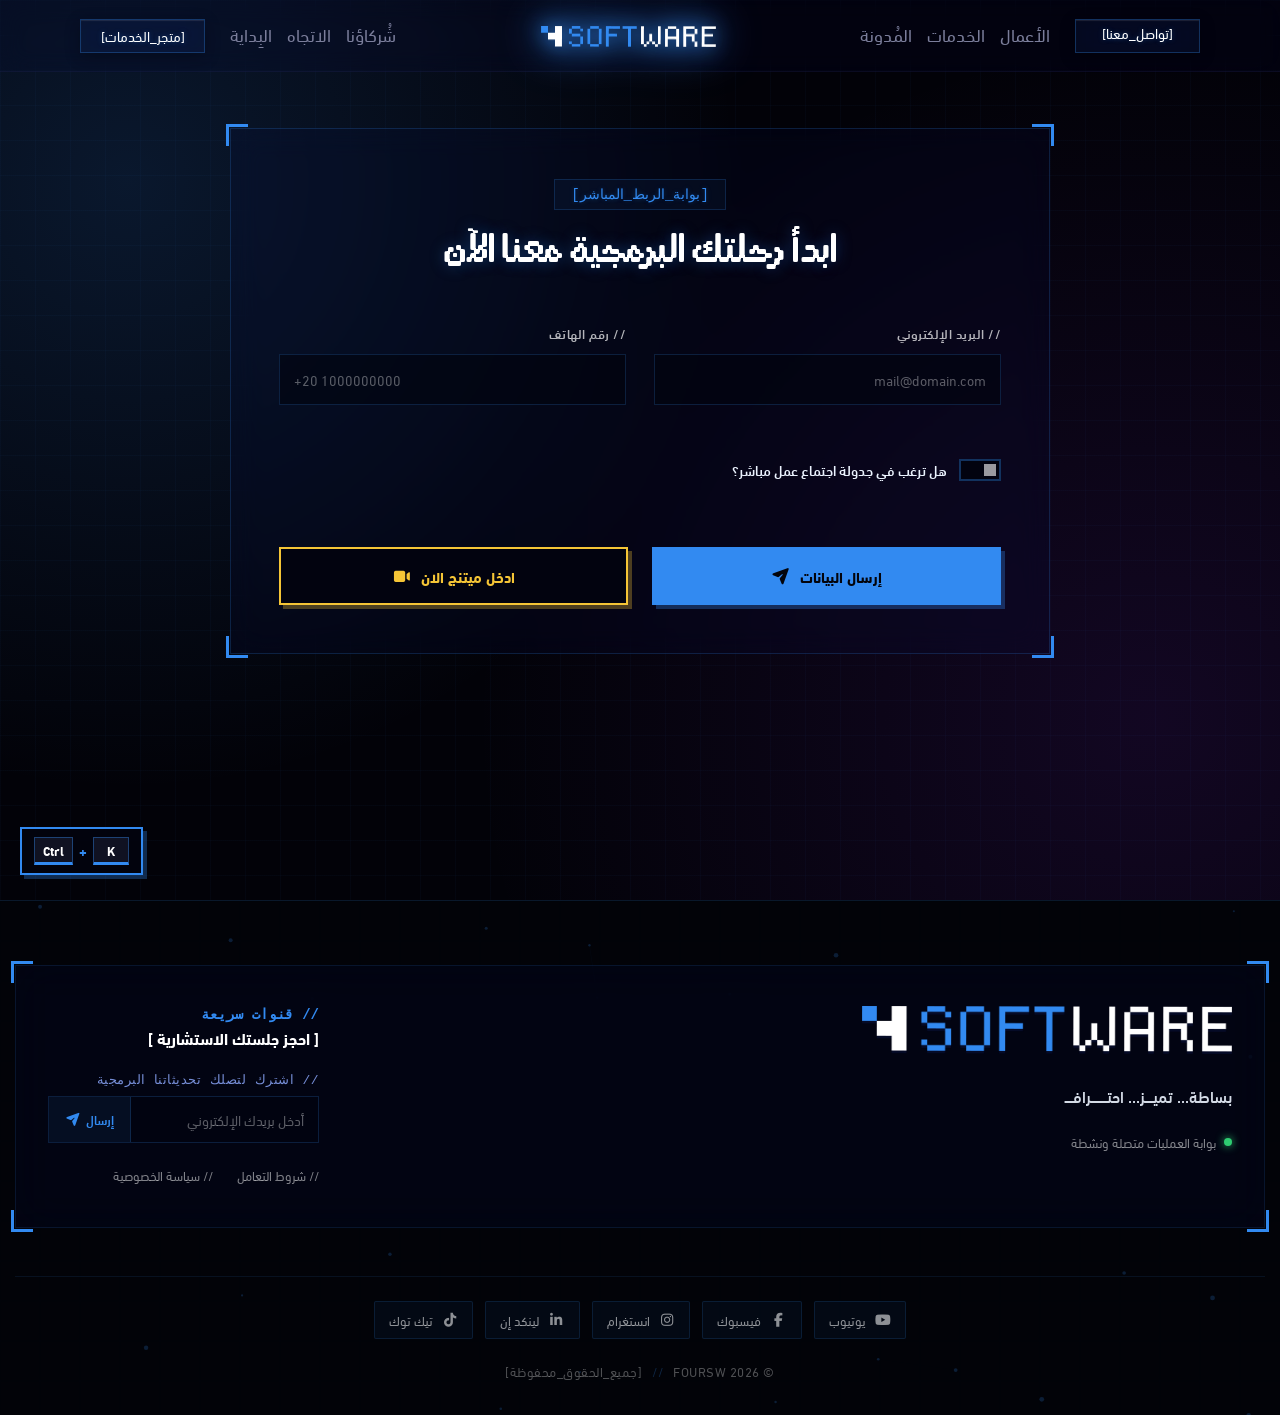
<file: contact.html>
<!doctype html>
<html lang="ar" dir="rtl">
  <head>
    <meta charset="UTF-8" />
    <meta name="viewport" content="width=device-width, initial-scale=1.0" />
    <title>[بوابة_التواصل] // FOURSW</title>
    <!--=============== FAVICON ===============-->
    <link rel="shortcut icon" href="assets/image/favicon.png" type="image/x-icon" />

    <!--=============== CSS ===============-->
    <link rel="stylesheet" href="style.css?v=2.0" />

    <!--=============== GOOGLE FONTS (Pixel & Digital) ===============-->
    <link rel="preconnect" href="https://fonts.googleapis.com" />
    <link rel="preconnect" href="https://fonts.gstatic.com" crossorigin />
    <link href="https://fonts.googleapis.com/css2?family=Share+Tech+Mono&family=VT323&display=swap" rel="stylesheet" />

    <!--=============== FONTAWESOME ===============-->
    <link rel="stylesheet" href="assets/css/all.min.css" />

    <!--=============== INTERNAL STYLES FOR CONTACT PAGE ===============-->
  </head>

  <body>
    <!--==================== HEADER ====================-->
    <header class="header">
      <nav class="nav container">
        <div class="nav_right">
          <a href="contact.html" class="btn_contact btn active"><i class="fa-regular fa-envelope"></i><span>[تواصل_معنا]</span></a>
          <ul class="nav_list">
            <li><a href="projects.html" class="nav_link">الأعمال</a></li>
            <li><a href="services.html" class="nav_link">الخدمات</a></li>
            <li><a href="blog.html" class="nav_link">المُدونة </a></li>
          </ul>
        </div>

        <button class="nav_toggle">
          <i class="fa-solid fa-bars"></i>
        </button>

        <a href="index.html" class="img_logo">
          <img src="assets/image/logo.png" alt="logo" />
        </a>

        <div class="nav_left">
          <ul class="nav_list">
            <li><a href="index.html#partners" class="nav_link">شُركاؤنا</a></li>
            <li><a href="index.html#direction" class="nav_link">الاتجاه</a></li>
            <li><a href="index.html#start" class="nav_link">البِداية</a></li>
          </ul>
          <a href="projects.html" class="btn_stor btn">[متجر_الخدمات]</a>
        </div>
      </nav>
      <div class="mobile_menu">
        <div class="menu_scanner"></div>
        <canvas class="menu_matrix_canvas"></canvas>
        <div class="cyber_menu_header">
          <span class="cyber_status"><span class="blink_dot"></span> النظام // متصل</span>
          <span class="cyber_code">الاصدار ٢.٠</span>
        </div>
        <ul class="nav_list">
          <li>
            <a href="projects.html" class="nav_link">
              <div>
                <span class="nav_link_num">// ٠١</span>
                <span>الأعمال</span>
              </div>
              <span class="nav_link_arrow"><i class="fa-solid fa-chevron-left"></i></span>
            </a>
          </li>
          <li>
            <a href="services.html" class="nav_link">
              <div>
                <span class="nav_link_num">// ٠٢</span>
                <span>الخدمات</span>
              </div>
              <span class="nav_link_arrow"><i class="fa-solid fa-chevron-left"></i></span>
            </a>
          </li>
          <li>
            <a href="blog.html" class="nav_link">
              <div>
                <span class="nav_link_num">// ٠٣</span>
                <span>المُدونة</span>
              </div>
              <span class="nav_link_arrow"><i class="fa-solid fa-chevron-left"></i></span>
            </a>
          </li>
        </ul>
        <div class="cyber_menu_footer">
          <span>المنفذ // آمن</span>
          <span>الاستجابة // ١٢ ملي ثانية</span>
        </div>
      </div>

    </header>

    <!--==================== MAIN ====================-->
    <main class="main">
      <section class="contact_page">
        <div class="container">

          <div class="contact_card_frame cyber-corners">
            <!-- Corner styling decorations -->
            <div class="cyber-corner top_left"></div>
            <div class="cyber-corner top_right"></div>
            <div class="cyber-corner bottom_left"></div>
            <div class="cyber-corner bottom_right"></div>

            <div class="contact_header">
              <span class="contact_title_badge">[بوابة_الربط_المباشر]</span>
              <h1 class="contact_main_title">ابدأ رحلتك البرمجية معنا الآن</h1>
            </div>

            <!-- Form -->
            <form class="contact_form" id="cyberContactForm">

              <!-- Basic fields (Styled like footer email group) -->
              <div class="form_group">
                <div class="form_field">
                  <label class="form_label" for="contactEmail">// البريد الإلكتروني</label>
                  <div class="form_input_wrapper">
                    <input type="email" id="contactEmail" class="form_input" placeholder="mail@domain.com" required />
                  </div>
                </div>
                <div class="form_field">
                  <label class="form_label" for="contactPhone">// رقم الهاتف</label>
                  <div class="form_input_wrapper">
                    <input type="tel" id="contactPhone" class="form_input" placeholder="+20 1000000000" required />
                  </div>
                </div>
              </div>

              <!-- Checkbox Option -->
              <div class="form_field">
                <label class="meeting_toggle_container">
                  <input type="checkbox" class="toggle_checkbox" id="meetToggle" />
                  <span class="custom_toggle"></span>
                  <span class="toggle_label">هل ترغب في جدولة اجتماع عمل مباشر؟</span>
                </label>
              </div>

              <!-- Sliding Fields Area (Using Custom Dropdowns) -->
              <div class="meeting_fields_area" id="meetingFields">
                <div class="dropdown_grid">

                  <!-- Day of the Week Custom Dropdown -->
                  <div class="form_field">
                    <label class="form_label">// اختر اليوم المناسب</label>
                    <div class="custom_select" id="meetDaySelect" data-value="السبت">
                      <div class="custom_select_trigger">السبت</div>
                      <div class="custom_select_options">
                        <div class="custom_select_option selected" data-value="السبت">السبت</div>
                        <div class="custom_select_option" data-value="الأحد">الأحد</div>
                        <div class="custom_select_option" data-value="الإثنين">الإثنين</div>
                        <div class="custom_select_option" data-value="الثلاثاء">الثلاثاء</div>
                        <div class="custom_select_option" data-value="الأربعاء">الأربعاء</div>
                        <div class="custom_select_option" data-value="الخميس">الخميس</div>
                        <div class="custom_select_option" data-value="الجمعة">الجمعة</div>
                      </div>
                    </div>
                  </div>

                  <!-- Time Selector Split Custom Dropdowns -->
                  <div class="form_field">
                    <label class="form_label">// التوقيت المفضل</label>
                    <div class="time_select_grid">
                      <!-- Hour Custom Dropdown -->
                      <div class="custom_select" id="meetHourSelect" data-value="12">
                        <div class="custom_select_trigger">12</div>
                        <div class="custom_select_options">
                          <div class="custom_select_option" data-value="01">01</div>
                          <div class="custom_select_option" data-value="02">02</div>
                          <div class="custom_select_option" data-value="03">03</div>
                          <div class="custom_select_option" data-value="04">04</div>
                          <div class="custom_select_option" data-value="05">05</div>
                          <div class="custom_select_option" data-value="06">06</div>
                          <div class="custom_select_option" data-value="07">07</div>
                          <div class="custom_select_option" data-value="08">08</div>
                          <div class="custom_select_option" data-value="09">09</div>
                          <div class="custom_select_option" data-value="10">10</div>
                          <div class="custom_select_option" data-value="11">11</div>
                          <div class="custom_select_option selected" data-value="12">12</div>
                        </div>
                      </div>

                      <!-- Minute Custom Dropdown (every 15 mins) -->
                      <div class="custom_select" id="meetMinuteSelect" data-value="00">
                        <div class="custom_select_trigger">00</div>
                        <div class="custom_select_options">
                          <div class="custom_select_option selected" data-value="00">00</div>
                          <div class="custom_select_option" data-value="15">15</div>
                          <div class="custom_select_option" data-value="30">30</div>
                          <div class="custom_select_option" data-value="45">45</div>
                        </div>
                      </div>

                      <!-- AM/PM Custom Dropdown -->
                      <div class="custom_select" id="meetMeridiemSelect" data-value="مساءً">
                        <div class="custom_select_trigger">PM</div>
                        <div class="custom_select_options">
                          <div class="custom_select_option selected" data-value="مساءً" data-display="PM">PM</div>
                          <div class="custom_select_option" data-value="صباحاً" data-display="AM">AM</div>
                        </div>
                      </div>
                    </div>
                  </div>

                  <!-- Meeting Type Custom Dropdown -->
                  <div class="form_field">
                    <label class="form_label">// نوع المقابلة</label>
                    <div class="custom_select" id="meetTypeSelect" data-value="أونلاين (Online)">
                      <div class="custom_select_trigger">أونلاين (Online)</div>
                      <div class="custom_select_options">
                        <div class="custom_select_option selected" data-value="أونلاين (Online)">أونلاين (Online)</div>
                        <div class="custom_select_option" data-value="أوفلاين (Offline)">أوفلاين (Offline)</div>
                      </div>
                    </div>
                  </div>

                </div>
              </div>

              <!-- Form Buttons -->
              <div class="btn_container">
                <button type="submit" class="action_btn btn_submit">
                  <span>إرسال البيانات</span>
                  <i class="fa-solid fa-paper-plane"></i>
                </button>
                <button type="button" class="action_btn btn_instant_meet" id="btnInstantMeet">
                  <span>ادخل ميتنج الان</span>
                  <i class="fa-solid fa-video"></i>
                </button>
              </div>

            </form>

          </div>

        </div>
      </section>
    </main>

    <!--==================== POPUP MODULES (CONFIRM / FAIL) ====================-->
    <div class="terminal_popup_overlay" id="terminalPopup">
      <div class="terminal_window success_style" id="popupWindow">

        <!-- Header -->
        <div class="terminal_header">
          <span class="terminal_title" id="popupTerminalTitle">SYSTEM // RESPONSE_SUCCESS</span>
          <button class="terminal_close_btn" id="closePopupBtn">&times;</button>
        </div>

        <!-- Body -->
        <div class="terminal_body">
          <div class="terminal_icon" id="popupIcon">
            <i class="fa-solid fa-circle-check"></i>
          </div>
          <h2 class="terminal_message_title" id="popupMsgTitle">تم تسجيل بياناتك بنجاح</h2>
          <p class="terminal_message_text" id="popupMsgText">
            لقد استلمنا طلب التواصل الخاص بك بنجاح. سيقوم مهندسو النظام بمراجعة الطلب والرد عليك خلال مدة لا تتجاوز ٢٤ ساعة عمل.
          </p>
          <button class="terminal_action_btn" id="popupActionBtn">إنهاء العملية</button>
        </div>

      </div>
    </div>

    <!--==================== FOOTER ====================-->
    <footer class="footer">
      <canvas id="footerCanvas"></canvas>
      <div class="footer_container container">

        <div class="footer_system_grid cyber-corners">

          <div class="footer_col brand_col">
            <div class="footer_logo">
              <img src="assets/image/footer img.png" alt="logo" loading="lazy" />
            </div>
            <p class="brand_slogan">بساطة... تميــــز... احتــــــــرافــــ</p>
            <div class="digital_indicator">
              <span class="indicator_pulse"></span>
              <span class="indicator_text">بوابة العمليات متصلة ونشطة</span>
            </div>
          </div>

          <div class="footer_col action_col">
            <div class="action_top">
              <h4 class="col_title">// قنوات سريعة</h4>
              <a href="contact.html" class="footer_action_btn">[ احجز جلستك الاستشارية ]</a>
            </div>

            <div class="newsletter_box">
              <span class="newsletter_title">// اشترك لتصلك تحديثاتنا البرمجية</span>
              <form class="newsletter_form" id="footerNewsletterForm" onsubmit="event.preventDefault(); alert('تم تسجيل بريدك بنجاح!'); this.reset();">
                <div class="newsletter_input_group">
                  <input type="email" placeholder="أدخل بريدك الإلكتروني" required class="newsletter_input" />
                  <button type="submit" class="newsletter_btn">
                    <span>إرسال</span>
                    <i class="fa-solid fa-paper-plane"></i>
                  </button>
                </div>
              </form>
            </div>

            <div class="footer_links">
              <a href="terms-and-conditions.html" class="page_link">// شروط التعامل</a>
              <a href="privacy-policy.html" class="page_link">// سياسة الخصوصية</a>
            </div>
          </div>

        </div>

        <div class="footer_bottom_bar">
          <div class="footer_socials">
            <a href="#" class="social_pill"><i class="fa-brands fa-youtube"></i><span>يوتيوب</span></a>
            <a href="#" class="social_pill"><i class="fa-brands fa-facebook-f"></i><span>فيسبوك</span></a>
            <a href="#" class="social_pill"><i class="fa-brands fa-instagram"></i><span>انستغرام</span></a>
            <a href="#" class="social_pill"><i class="fa-brands fa-linkedin-in"></i><span>لينكد إن</span></a>
            <a href="#" class="social_pill"><i class="fa-brands fa-tiktok"></i><span>تيك توك</span></a>
          </div>
          <div class="copyright_text">
            <span>© 2026 FOURSW</span>
            <span class="copyright_sep">//</span>
            <span>[جميع_الحقوق_محفوظة]</span>
          </div>
        </div>

      </div>

      <div class="watch_video" id="watchVideo">
        <div class="key_combination">
          <div class="keycap ctrl_key">Ctrl</div>
          <span class="plus_sign">+</span>
          <div class="keycap k_key">K</div>
        </div>
        <div class="video_icon_only">
          <i class="fa-solid fa-play"></i>
        </div>
        <div class="video_tooltip">اضغط لمشاهدة الفيديو</div>
      </div>
    </footer>

    <div class="myvideo" id="myVideo">
      <div class="video_window">
        <div class="video_corner top_left"></div>
        <div class="video_corner top_right"></div>
        <div class="video_corner bottom_left"></div>
        <div class="video_corner bottom_right"></div>

        <div class="video_header">
          <div class="video_dots">
            <span class="dot red" id="closeVideo"></span>
            <span class="dot yellow"></span>
            <span class="dot green"></span>
          </div>
          <div class="video_title">[عرض_الفيديو_التعريفي]</div>
        </div>

        <div class="video_body">
          <iframe id="promoIframe" src="https://www.youtube.com/embed/dQw4w9WgXcQ" title="YouTube video player" frameborder="0" allow="accelerometer; autoplay; clipboard-write; encrypted-media; gyroscope; picture-in-picture; web-share" allowfullscreen></iframe>
        </div>
      </div>
    </div>

    <!--==================== JS SCRIPTS ====================-->
    <script src="assets/js/script.js?v=2.0"></script>

  </body>
</html>
</file>
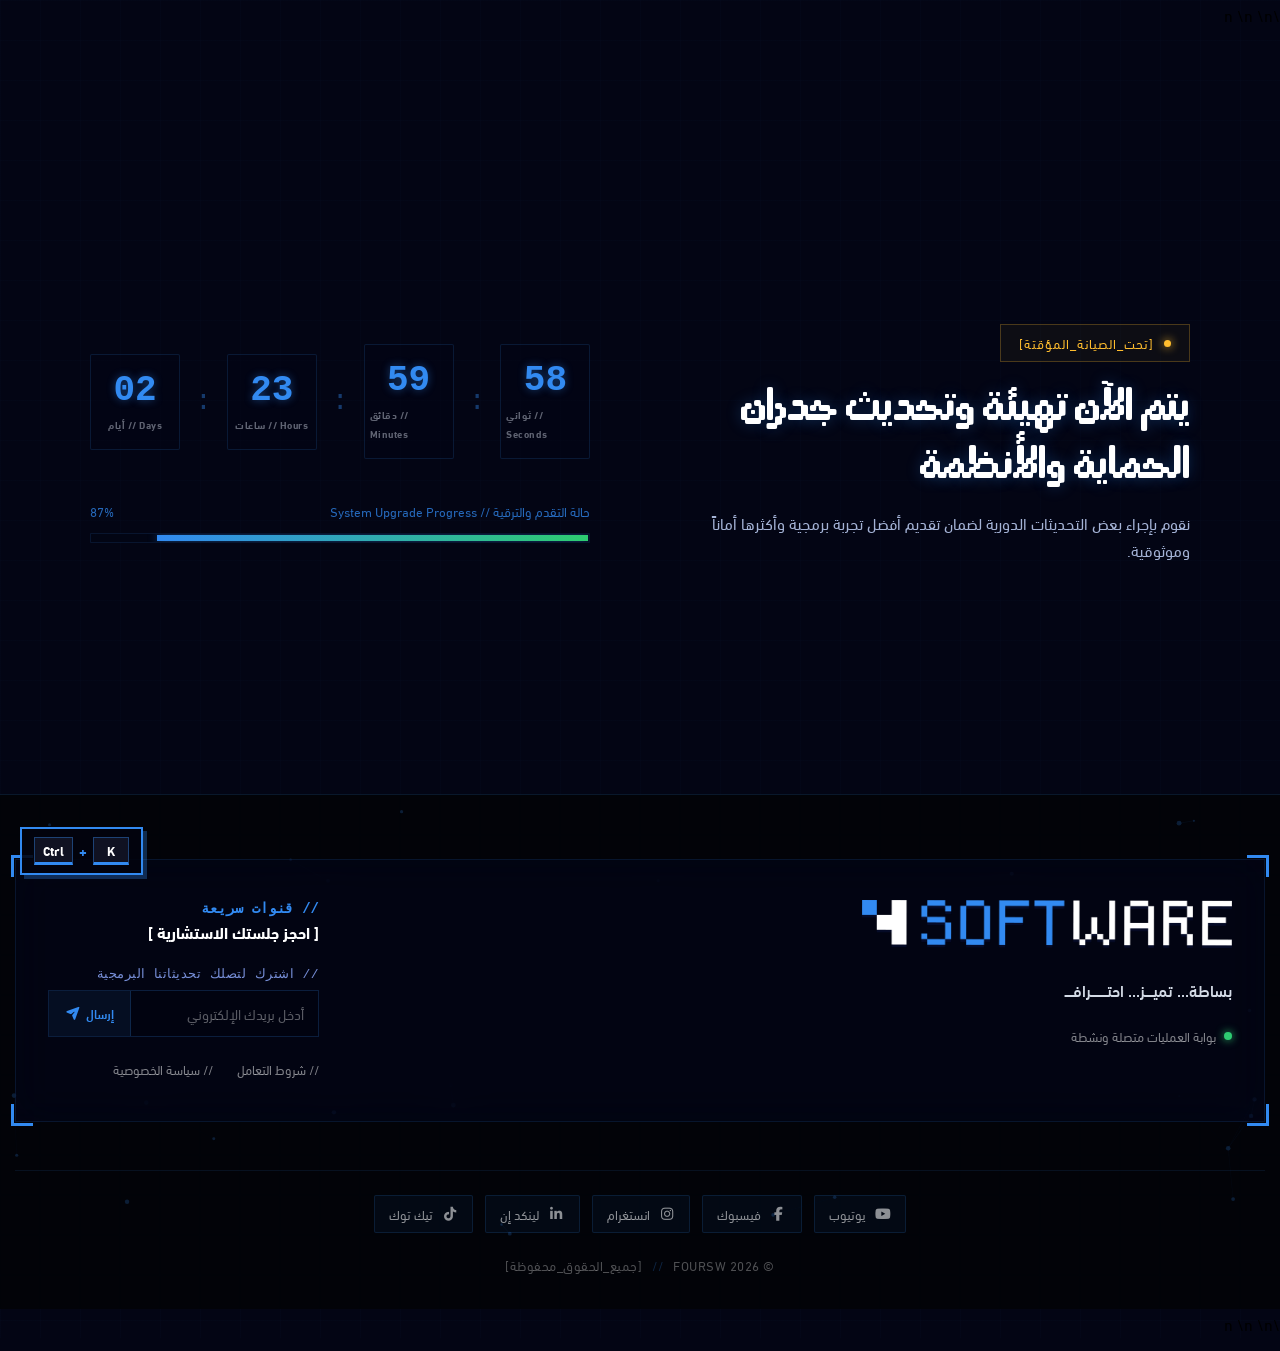
<file: maintenance.html>
<!DOCTYPE html>
<html lang="ar" dir="rtl">

<head>
    <meta charset="UTF-8">
    <meta name="viewport" content="width=device-width, initial-scale=1.0">
    <title>النظام قيد التحديث المؤقت // FOURSW</title>
    <!--=============== FAVICON ===============-->
    <link rel="shortcut icon" href="assets/image/favicon.png" type="image/x-icon">

    <!--=============== CSS ===============-->
    <link rel="stylesheet" href="style.css?v=2.0" />

    <!--=============== FONTAWESOME ===============-->
    <link rel="stylesheet" href="assets/css/all.min.css" />
\n    <!--=============== PAGE CUSTOM STYLE (SELF-CONTAINED) ===============-->\n    <style>
/* ==================== MAINTENANCE PAGE STYLES ==================== */
.maintenance_body_theme {
  overflow-x: hidden;
  background-color: #030514;
  position: relative;
  /* Grid guide patterns matching our index.html */
  background-image: 
    linear-gradient(rgba(50, 138, 241, 0.015) 1.5px, transparent 1.5px),
    linear-gradient(90deg, rgba(50, 138, 241, 0.015) 1.5px, transparent 1.5px);
  background-size: 40px 40px, 40px 40px;
}

.maintenance_page {
  padding-block: 10rem 6rem;
  min-height: 85vh;
  display: flex;
  align-items: center;
}

/* Horizontal Grid Layout (No cards) */
.maintenance_grid_layout {
  display: grid;
  grid-template-columns: 1.2fr 1fr;
  gap: 80px;
  align-items: center;
  width: 100%;
  max-width: 1100px;
  margin: 0 auto;
  z-index: 5;
  position: relative;
}

.maintenance_info_side {
  text-align: right;
  display: flex;
  flex-direction: column;
  align-items: flex-start;
  gap: 15px;
}

.maintenance_status_bar {
  display: inline-flex;
  align-items: center;
  gap: 10px;
  color: #ffbd2e;
  border: 1px solid rgba(255, 189, 46, 0.25);
  background: rgba(255, 189, 46, 0.04);
  padding: 6px 18px;
  font-family: monospace;
  font-size: 13px;
  letter-spacing: 1px;
}

.pulse_light {
  width: 7px;
  height: 7px;
  border-radius: 50%;
}
.pulse_light.amber {
  background-color: #ffbd2e;
  box-shadow: 0 0 10px #ffbd2e;
  animation: pulseAmber 1s infinite alternate;
}

@keyframes pulseAmber {
  0% { opacity: 0.3; }
  100% { opacity: 1; }
}

.maintenance_title {
  font-family: var(--heading-font);
  font-size: 2.8rem;
  color: #fff;
  line-height: 1.3;
  text-shadow: 0 0 15px rgba(50, 138, 241, 0.3);
  text-align: right;
}

.maintenance_desc {
  font-size: 16px;
  color: #a4b3d6;
  line-height: 1.7;
  text-align: right;
}

/* Action Side (Countdown & Progress) */
.maintenance_action_side {
  display: flex;
  flex-direction: column;
  gap: 40px;
  width: 100%;
}

/* Countdown Grid */
.cyber_countdown_grid {
  display: flex;
  justify-content: center;
  align-items: center;
  gap: 15px;
  direction: ltr;
}

.countdown_item {
  display: flex;
  flex-direction: column;
  align-items: center;
  background: rgba(3, 5, 20, 0.45);
  border: 1px solid rgba(50, 138, 241, 0.15);
  border-radius: 2px;
  width: 90px;
  padding: 15px 5px;
  transition: all 0.3s ease;
}

.countdown_item:hover {
  border-color: #328af1;
  box-shadow: 0 0 15px rgba(50, 138, 241, 0.25);
  transform: translateY(-2px);
}

.countdown_item .digit {
  font-family: Consolas, Monaco, monospace;
  font-size: 36px;
  font-weight: bold;
  color: #328af1;
  text-shadow: 0 0 8px rgba(50, 138, 241, 0.45);
}

.countdown_item .label {
  font-size: 10px;
  color: rgba(235, 243, 254, 0.4);
  font-weight: bold;
  letter-spacing: 0.5px;
  margin-top: 4px;
}

.countdown_separator {
  font-family: monospace;
  font-size: 28px;
  color: rgba(50, 138, 241, 0.4);
  animation: flashSeparator 1s infinite alternate;
}

@keyframes flashSeparator {
  0% { opacity: 0.2; }
  100% { opacity: 1; }
}

/* Progress bar section */
.maintenance_progress_section {
  width: 100%;
  text-align: right;
}

.progress_stats {
  display: flex;
  justify-content: space-between;
  font-family: monospace;
  font-size: 12.5px;
  color: rgba(50, 138, 241, 0.75);
  margin-bottom: 10px;
}

.progress_bar_wrapper {
  background: rgba(3, 5, 20, 0.8);
  border: 1px solid rgba(50, 138, 241, 0.12);
  height: 10px;
  border-radius: 1px;
  overflow: hidden;
  padding: 1px;
}

.progress_bar_fill {
  background: linear-gradient(90deg, #328af1, #2ecc71);
  height: 100%;
  box-shadow: 0 0 10px rgba(50, 138, 241, 0.5);
}

@media screen and (max-width: 992px) {
  .maintenance_grid_layout {
    grid-template-columns: 1fr;
    gap: 50px;
  }
  .maintenance_info_side {
    align-items: center;
    text-align: center;
  }
  .maintenance_title {
    text-align: center;
    font-size: 2.2rem;
  }
  .maintenance_desc {
    text-align: center;
  }
}

@media screen and (max-width: 480px) {
  .cyber_countdown_grid {
    gap: 8px;
  }
  .countdown_item {
    width: 70px;
    padding: 10px 2px;
  }
  .countdown_item .digit {
    font-size: 24px;
  }
}

/* ==================== COPIED FOOTER STYLES ==================== */
@keyframes ledBlink {
  0% {
    opacity: 0.3;
  }
  100% {
    opacity: 1;
  }
}

.footer {
  position: relative;
  background-color: #020308;
  padding-block: 4rem 2rem;
  border-top: 1px solid rgba(50, 138, 241, 0.15);
  overflow: hidden;

  #footerCanvas {
    position: absolute;
    top: 0;
    left: 0;
    width: 100%;
    height: 100%;
    z-index: 1;
    pointer-events: none;
    opacity: 0.5;
  }

  .footer_container {
    display: flex;
    flex-direction: column;
    gap: 3rem;
    position: relative;
    z-index: 5;
  }

  /* Cyber System Grid (2 Columns) */
  .footer_system_grid {
    display: grid;
    grid-template-columns: 1.2fr 0.3fr;
    gap: 3rem;
    background: rgba(9, 12, 62, 0.2);
    border: 1px solid rgba(50, 138, 241, 0.12);
    padding: 2.5rem 2rem;
    border-radius: 0px;
    position: relative;
    backdrop-filter: blur(20px);
    -webkit-backdrop-filter: blur(20px);
  }

  .footer_col {
    display: flex;
    flex-direction: column;
    gap: 1.25rem;
  }

  /* Brand Column */
  .brand_col {
    .footer_logo img {
      max-height: 48px;
      width: auto;
      object-fit: contain;
    }

    .brand_slogan {
      font-size: 16px;
      color: #ebf3fe;
      font-weight: 500;
      opacity: 0.9;
    }

    .digital_indicator {
      display: inline-flex;
      align-items: center;
      gap: 8px;
      font-size: 13px;
      color: rgba(255, 255, 255, 0.5);
      font-family: monospace;

      .indicator_pulse {
        width: 8px;
        height: 8px;
        background-color: #2ecc71;
        border-radius: 50%;
        box-shadow: 0 0 8px #2ecc71;
        animation: ledBlink 1.5s infinite alternate;
      }
    }
  }

  /* Newsletter Box Styling */
  .newsletter_box {
    display: flex;
    flex-direction: column;
    gap: 8px;
    align-items: flex-start;
    width: 100%;

    .newsletter_title {
      font-size: 13px;
      color: #768ed7;
      font-family: monospace;
      letter-spacing: 0.5px;
    }

    .newsletter_input_group {
      display: flex;
      width: 100%;
      border: 1px solid rgba(50, 138, 241, 0.2);
      background: rgba(3, 4, 15, 0.6);
      transition: border-color 0.3s;

      &:focus-within {
        border-color: #328af1;
        box-shadow: 0 0 8px rgba(50, 138, 241, 0.2);
      }

      .newsletter_input {
        flex: 1;
        background: transparent;
        border: none;
        outline: none;
        padding: 10px 14px;
        font-size: 14px;
        color: #fff;
        font-family: var(--body-font);

        &::placeholder {
          color: rgba(255, 255, 255, 0.35);
        }
      }

      .newsletter_btn {
        background: rgba(50, 138, 241, 0.08);
        border: none;
        border-right: 1px solid rgba(50, 138, 241, 0.2);
        color: #328af1;
        padding: 0 16px;
        font-size: 13px;
        cursor: pointer;
        display: inline-flex;
        align-items: center;
        gap: 6px;
        font-weight: 500;
        transition: all 0.3s;

        i {
          font-size: 12px;
          transition: transform 0.3s;
        }

        &:hover {
          background: #328af1;
          color: #03040b;

          i {
            transform: translateX(-3px);
          }
        }
      }
    }
  }

  /* Action Column */
  .action_col {
    align-items: flex-start;
    text-align: right;

    .col_title {
      font-size: 14px;
      color: #328af1;
      font-family: monospace;
    }

    .footer_action_btn {
      font-size: 16px;
      font-weight: bold;
      color: #fff;
      text-decoration: none;
      transition: all 0.3s ease;
      display: inline-block;

      &:hover {
        color: #328af1;
        text-shadow: 0 0 10px rgba(50, 138, 241, 0.6);
        transform: translateY(-1px);
      }
    }

    .footer_links {
      display: flex;
      gap: 1.5rem;
      margin-top: auto;

      .page_link {
        font-size: 13px;
        color: rgba(255, 255, 255, 0.5);
        text-decoration: none;
        transition: color 0.3s;

        &:hover {
          color: #328af1;
        }
      }
    }
  }

  /* Footer Bottom Bar */
  .footer_bottom_bar {
    display: flex;
    flex-direction: column;
    align-items: center;
    gap: 1.25rem;
    border-top: 1px solid rgba(50, 138, 241, 0.1);
    padding-top: 1.5rem;
    font-size: 13px;
    color: rgba(255, 255, 255, 0.3);

    .copyright_text {
      display: flex;
      align-items: center;
      gap: 10px;
      font-family: monospace;
      letter-spacing: 0.5px;

      .copyright_sep {
        color: rgba(50, 138, 241, 0.25);
      }
    }

    .footer_socials {
      display: flex;
      gap: 0.75rem;
      align-items: center;

      .social_pill {
        display: inline-flex;
        align-items: center;
        gap: 8px;
        padding: 6px 14px;
        background: rgba(50, 138, 241, 0.05);
        border: 1px solid rgba(50, 138, 241, 0.15);
        color: rgba(255, 255, 255, 0.55);
        text-decoration: none;
        font-size: 13px;
        transition: all 0.3s cubic-bezier(0.165, 0.84, 0.44, 1);
        border-radius: 2px;

        i {
          font-size: 14px;
        }

        &:hover {
          background: rgba(50, 138, 241, 0.12);
          border-color: #328af1;
          color: #ffffff;
          box-shadow: 0 0 12px rgba(50, 138, 241, 0.3);
          transform: translateY(-2px);
        }
      }
    }
  }
}

/* Responsive Overrides */
@media screen and (max-width: 992px) {
  .footer {
    .footer_system_grid {
      grid-template-columns: 1fr;
      gap: 2.5rem;
      padding: 2rem 1.5rem;
    }

    .action_col {
      .footer_links {
        margin-top: 0.5rem;
      }
    }

    .footer_bottom_bar {
      flex-direction: column;
      gap: 1.25rem;
      text-align: center;
    }

    .footer_socials {
      flex-wrap: wrap;
      justify-content: center;
      gap: 10px;
    }
  }
}

@media screen and (max-width: 480px) {
  .footer {
    .newsletter_input_group {
      flex-direction: column !important;
      border: none !important;
      background: transparent !important;
      gap: 10px;
    }

    .newsletter_input {
      background: rgba(3, 4, 15, 0.6) !important;
      border: 1px solid rgba(50, 138, 241, 0.2) !important;
      width: 100% !important;
      padding: 12px 16px !important;
      text-align: center;
    }

    .newsletter_btn {
      width: 100% !important;
      justify-content: center;
      padding: 12px !important;
      border: 1px solid #328af1 !important;
    }
  }
}

/* Floating Watch Video Button */
.watch_video {
  position: fixed;
  left: 20px;
  bottom: 25px;
  z-index: 100;
  display: flex;
  align-items: center;
  background: rgba(3, 4, 15, 0.9);
  border: 2px solid #328af1;
  padding: 8px 12px;
  border-radius: 0px;
  cursor: pointer;
  box-shadow: 4px 4px 0px rgba(50, 138, 241, 0.3);
  transition: all 0.2s cubic-bezier(0.165, 0.84, 0.44, 1);
  direction: ltr;

  .key_combination {
    display: flex;
    align-items: center;
    gap: 6px;
  }

  .video_icon_only {
    display: none;
  }

  .keycap {
    display: flex;
    align-items: center;
    justify-content: center;
    background: #101222;
    border: 1px solid rgba(50, 138, 241, 0.4);
    border-bottom: 3px solid #328af1;
    border-radius: 0px;
    color: #fff;
    font-size: 13px;
    font-weight: 700;
    padding: 4px 8px;
    min-width: 36px;
    height: 28px;
    transition: all 0.15s ease;
  }

  .plus_sign {
    color: #328af1;
    font-weight: bold;
    font-size: 14px;
  }

  .video_tooltip {
    position: absolute;
    bottom: calc(100% + 12px);
    left: 50%;
    transform: translateX(-50%) translateY(5px);
    background: #020208;
    border: 1.5px solid #328af1;
    color: #328af1;
    padding: 6px 14px;
    font-size: 12px;
    font-family: var(--body-font), monospace;
    white-space: nowrap;
    opacity: 0;
    visibility: hidden;
    pointer-events: none;
    box-shadow: 3px 3px 0px rgba(50, 138, 241, 0.25);
    transition: all 0.25s cubic-bezier(0.175, 0.885, 0.32, 1.275);

    &::after {
      content: "";
      position: absolute;
      top: 100%;
      left: 50%;
      transform: translateX(-50%);
      border: 6px solid transparent;
      border-top-color: #328af1;
    }
  }

  &:hover {
    border-color: #328af1;
    box-shadow: 4px 4px 0px rgba(50, 138, 241, 0.35);

    .plus_sign {
      color: #328af1;
    }

    .keycap {
      border-color: rgba(50, 138, 241, 0.5);
      border-bottom-color: #328af1;
      color: #328af1;
    }

    .video_tooltip {
      opacity: 1;
      visibility: visible;
      transform: translateX(-50%) translateY(0);
    }
  }

  &.active-press {
    transform: translate(2px, 2px);
    box-shadow: 1px 1px 0px rgba(50, 138, 241, 0.35);

    .keycap {
      border-bottom-width: 1px;
      transform: translateY(2px);
      background: rgba(50, 138, 241, 0.15);
    }
  }

  @media (max-width: 768px) {
    padding: 0;
    width: 44px;
    height: 44px;
    justify-content: center;

    .key_combination {
      display: none !important;
    }

    .video_icon_only {
      display: flex !important;
      align-items: center;
      justify-content: center;
      color: #328af1;
      font-size: 16px;
    }

    .video_tooltip {
      display: none !important;
    }

    &:hover {
      .video_icon_only {
        color: #ffffff;
      }
    }
  }
}

/*=============== WATCH VIDEO (MODAL) ===============*/
.myvideo {
  position: fixed;
  top: 0;
  left: 0;
  width: 100vw;
  height: 100vh;
  z-index: 9999;
  display: none;
  background-color: rgba(2, 3, 10, 0.85);
  backdrop-filter: blur(8px);
  justify-content: center;
  align-items: center;
}

.video_window {
  position: relative;
  background: #030514;
  border: 2px solid #328af1;
  width: 90%;
  max-width: 800px;
  box-shadow: 0 20px 50px rgba(0, 0, 0, 0.8);
  display: flex;
  flex-direction: column;
  z-index: 5;
  border-radius: 0px;
  animation: codeGlitch 0.25s ease-out;

  .video_header {
    display: flex;
    justify-content: space-between;
    align-items: center;
    background: #020208;
    border-bottom: 2px solid #328af1;
    padding: 12px 20px;
    direction: ltr;

    .video_dots {
      display: flex;
      gap: 8px;

      .dot {
        width: 11px;
        height: 11px;
        border: 1px solid rgba(255, 255, 255, 0.15);
        cursor: pointer;
        transition: transform 0.1s ease;
        border-radius: 0px;

        &.red {
          background: #ff5f56;
          &:hover {
            transform: scale(1.15);
          }
        }
        &.yellow {
          background: #ffbd2e;
        }
        &.green {
          background: #27c93f;
        }
      }
    }

    .video_title {
      font-family: var(--body-font), monospace;
      font-size: 13.5px;
      font-weight: 500;
      color: #328af1;
      direction: rtl;
    }
  }

  .video_body {
    position: relative;
    padding-bottom: 56.25%;
    height: 0;
    overflow: hidden;
    background: #020208;

    iframe {
      position: absolute;
      top: 0;
      left: 0;
      width: 100%;
      height: 100%;
      border: 0;
    }
  }
}
</style>\n</head>

<body class="maintenance_body_theme">

    <!--==================== MAIN ====================-->
    <main class="main">
        <!--==================== MAINTENANCE SECTION ====================-->
        <section class="maintenance_page section">
            <div class="container">
                
                <!-- Horizontal Digital Layout (No card container, directly on page) -->
                <div class="maintenance_grid_layout">
                    
                    <!-- Right Side: Brand Info & Status -->
                    <div class="maintenance_info_side">
                        <div class="maintenance_status_bar">
                            <span class="pulse_light amber"></span>
                            <span class="status_title">[تحت_الصيانة_المؤقتة]</span>
                        </div>
                        <h1 class="maintenance_title">يتم الآن تهيئة وتحديث جدران الحماية والأنظمة</h1>
                        <p class="maintenance_desc">نقوم بإجراء بعض التحديثات الدورية لضمان تقديم أفضل تجربة برمجية وأكثرها أماناً وموثوقية.</p>
                    </div>
                    
                    <!-- Left Side: Countdown & Progress Bar -->
                    <div class="maintenance_action_side">
                        <!-- Cyber Countdown Timer -->
                        <div class="cyber_countdown_grid" id="maintenanceCountdown">
                            <div class="countdown_item">
                                <span class="digit" id="days">00</span>
                                <span class="label">أيام // Days</span>
                            </div>
                            <span class="countdown_separator">:</span>
                            <div class="countdown_item">
                                <span class="digit" id="hours">00</span>
                                <span class="label">ساعات // Hours</span>
                            </div>
                            <span class="countdown_separator">:</span>
                            <div class="countdown_item">
                                <span class="digit" id="minutes">00</span>
                                <span class="label">دقائق // Minutes</span>
                            </div>
                            <span class="countdown_separator">:</span>
                            <div class="countdown_item">
                                <span class="digit" id="seconds">00</span>
                                <span class="label">ثواني // Seconds</span>
                            </div>
                        </div>

                        <!-- Glowing Progress Loading Bar -->
                        <div class="maintenance_progress_section">
                            <div class="progress_stats">
                                <span>حالة التقدم والترقية // System Upgrade Progress</span>
                                <span id="progressPercent">87%</span>
                            </div>
                            <div class="progress_bar_wrapper">
                                <div class="progress_bar_fill" style="width: 87%;"></div>
                            </div>
                        </div>
                    </div>
                    
                </div>
                
            </div>
        </section>
    </main>

    <!--==================== FOOTER ====================-->
    <footer class="footer">
      <canvas id="footerCanvas"></canvas>
      <div class="footer_container container">
        <div class="footer_system_grid cyber-corners">
          <div class="footer_col brand_col">
            <div class="footer_logo">
              <img
                src="assets/image/footer img.png"
                alt="logo"
                loading="lazy"
              />
            </div>
            <p class="brand_slogan">بساطة... تميــــز... احتــــــــرافــــ</p>
            <div class="digital_indicator">
              <span class="indicator_pulse"></span>
              <span class="indicator_text">بوابة العمليات متصلة ونشطة</span>
            </div>
          </div>

          <div class="footer_col action_col">
            <div class="action_top">
              <h4 class="col_title">// قنوات سريعة</h4>
              <a href="contact.html" class="footer_action_btn"
                >[ احجز جلستك الاستشارية ]</a
              >
            </div>

            <div class="newsletter_box">
              <span class="newsletter_title"
                >// اشترك لتصلك تحديثاتنا البرمجية</span
              >
              <form
                class="newsletter_form"
                id="footerNewsletterForm"
                onsubmit="
                  event.preventDefault();
                  alert('تم تسجيل بريدك بنجاح!');
                  this.reset();
                "
              >
                <div class="newsletter_input_group">
                  <input
                    type="email"
                    placeholder="أدخل بريدك الإلكتروني"
                    required
                    class="newsletter_input"
                  />
                  <button type="submit" class="newsletter_btn">
                    <span>إرسال</span>
                    <i class="fa-solid fa-paper-plane"></i>
                  </button>
                </div>
              </form>
            </div>

            <div class="footer_links">
              <a href="terms-and-conditions.html" class="page_link"
                >// شروط التعامل</a
              >
              <a href="privacy-policy.html" class="page_link"
                >// سياسة الخصوصية</a
              >
            </div>
          </div>
        </div>

        <div class="footer_bottom_bar">
          <div class="footer_socials">
            <a href="#" class="social_pill"
              ><i class="fa-brands fa-youtube"></i><span>يوتيوب</span></a
            >
            <a href="#" class="social_pill"
              ><i class="fa-brands fa-facebook-f"></i><span>فيسبوك</span></a
            >
            <a href="#" class="social_pill"
              ><i class="fa-brands fa-instagram"></i><span>انستغرام</span></a
            >
            <a href="#" class="social_pill"
              ><i class="fa-brands fa-linkedin-in"></i><span>لينكد إن</span></a
            >
            <a href="#" class="social_pill"
              ><i class="fa-brands fa-tiktok"></i><span>تيك توك</span></a
            >
          </div>
          <div class="copyright_text">
            <span>© 2026 FOURSW</span>
            <span class="copyright_sep">//</span>
            <span>[جميع_الحقوق_محفوظة]</span>
          </div>
        </div>
      </div>

      <div class="watch_video" id="watchVideo">
        <div class="key_combination">
          <div class="keycap ctrl_key">Ctrl</div>
          <span class="plus_sign">+</span>
          <div class="keycap k_key">K</div>
        </div>
        <div class="video_icon_only">
          <i class="fa-solid fa-play"></i>
        </div>
        <div class="video_tooltip">اضغط لمشاهدة الفيديو</div>
      </div>
    </footer>

    <div class="myvideo" id="myVideo">
      <div class="video_window">
        <div class="video_corner top_left"></div>
        <div class="video_corner top_right"></div>
        <div class="video_corner bottom_left"></div>
        <div class="video_corner bottom_right"></div>

        <div class="video_header">
          <div class="video_dots">
            <span class="dot red" id="closeVideo"></span>
            <span class="dot yellow"></span>
            <span class="dot green"></span>
          </div>
          <div class="video_title">[عرض_الفيديو_التعريفي]</div>
        </div>

        <div class="video_body">
          <iframe
            id="promoIframe"
            src="https://www.youtube.com/embed/dQw4w9WgXcQ"
            title="YouTube video player"
            frameborder="0"
            allow="
              accelerometer;
              autoplay;
              clipboard-write;
              encrypted-media;
              gyroscope;
              picture-in-picture;
              web-share;
            "
            allowfullscreen
          ></iframe>
        </div>
      </div>
    </div>

    <!--==================== JS SCRIPTS ====================-->
    <script src="assets/js/script.js?v=2.0"></script>

\n    <!--=============== PAGE CUSTOM JS (SELF-CONTAINED) ===============-->\n    <script>
document.addEventListener("DOMContentLoaded", () => {
  const daysEl = document.getElementById("days");
  const hoursEl = document.getElementById("hours");
  const minutesEl = document.getElementById("minutes");
  const secondsEl = document.getElementById("seconds");

  if (daysEl) {
    const targetDate = new Date(Date.now() + 3 * 24 * 60 * 60 * 1000);

    function updateCountdown() {
      const now = new Date().getTime();
      const distance = targetDate - now;

      if (distance < 0) {
        if (daysEl) daysEl.textContent = "00";
        if (hoursEl) hoursEl.textContent = "00";
        if (minutesEl) minutesEl.textContent = "00";
        if (secondsEl) secondsEl.textContent = "00";
        return;
      }

      const days = Math.floor(distance / (1000 * 60 * 60 * 24));
      const hours = Math.floor((distance % (1000 * 60 * 60 * 24)) / (1000 * 60 * 60));
      const minutes = Math.floor((distance % (1000 * 60 * 60)) / (1000 * 60));
      const seconds = Math.floor((distance % (1000 * 60)) / 1000);

      daysEl.textContent = String(days).padStart(2, "0");
      hoursEl.textContent = String(hours).padStart(2, "0");
      minutesEl.textContent = String(minutes).padStart(2, "0");
      secondsEl.textContent = String(seconds).padStart(2, "0");
    }

    updateCountdown();
    setInterval(updateCountdown, 1000);
  }
});
</script>\n</body>

</html>
</file>
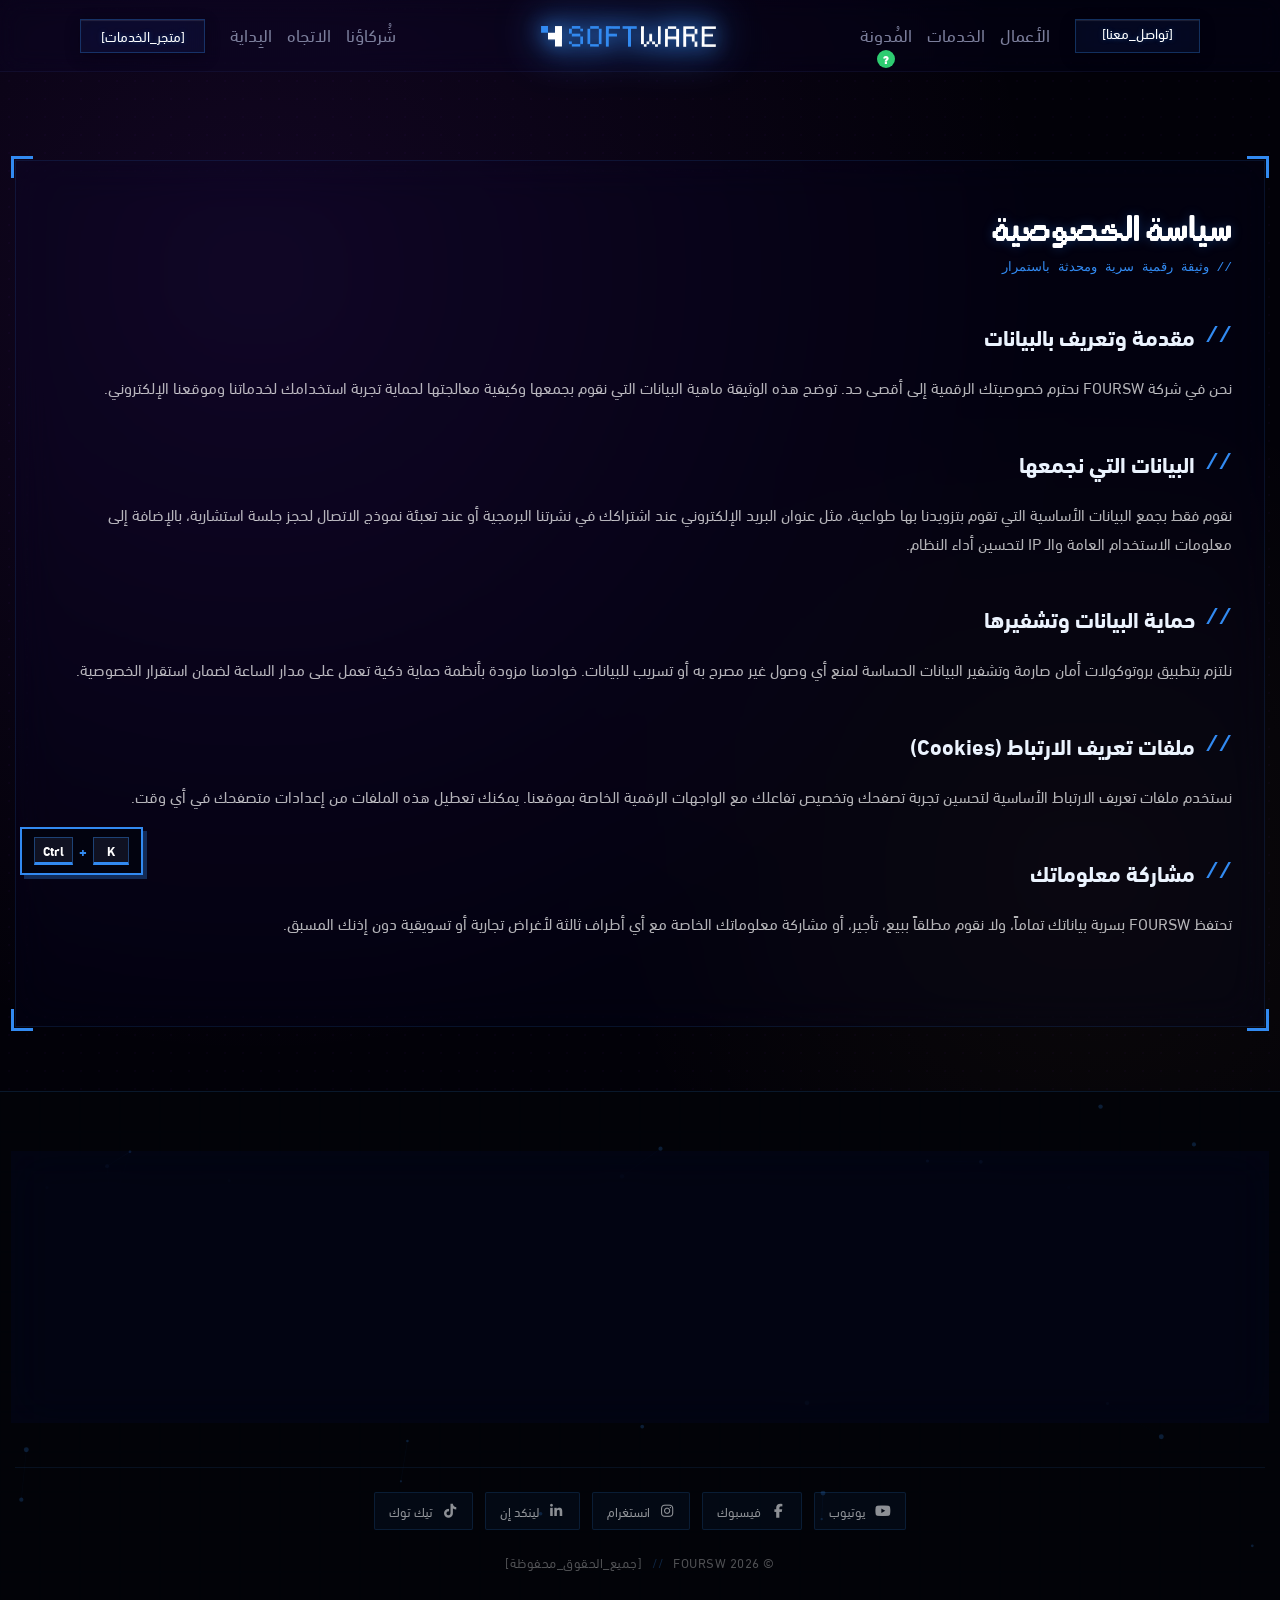
<file: privacy-policy.html>
<!doctype html>
<html lang="ar" dir="rtl">
  <head>
    <meta charset="UTF-8" />
    <meta name="viewport" content="width=device-width, initial-scale=1.0" />
    <title>سياسة الخصوصية // FOURSW</title>
    <!--=============== FAVICON ===============-->
    <link rel="shortcut icon" href="assets/image/favicon.svg" type="image/x-icon" />

    <!--=============== CSS ===============-->
    <link rel="stylesheet" href="style.css?v=2.0" />

    <!--=============== GOOGLE FONTS (Pixel & Digital) ===============-->
    <link rel="preconnect" href="https://fonts.googleapis.com" />
    <link rel="preconnect" href="https://fonts.gstatic.com" crossorigin />
    <link href="https://fonts.googleapis.com/css2?family=Share+Tech+Mono&family=VT323&display=swap" rel="stylesheet" />

    <!--=============== FONTAWESOME ===============-->
    <link rel="stylesheet" href="assets/css/all.min.css" />

    <!--=============== INTERNAL STYLES FOR POLICY PAGES ===============-->
  </head>

  <body>
    <!--==================== HEADER ====================-->
    <header class="header">
      <nav class="nav container">
        <div class="nav_right">
          <a href="contact.html" class="btn_contact btn"><i class="fa-regular fa-envelope"></i><span>[تواصل_معنا]</span></a>
          <ul class="nav_list">
            <li><a href="projects.html" class="nav_link">الأعمال</a></li>
            <li><a href="services.html" class="nav_link">الخدمات</a></li>
            <li><a href="blog.html" class="nav_link new">المُدونة </a></li>
          </ul>
        </div>

        <button class="nav_toggle">
          <i class="fa-solid fa-bars"></i>
        </button>

        <a href="index.html" class="img_logo">
          <img src="assets/image/logo.png" alt="logo" />
        </a>

        <div class="nav_left">
          <ul class="nav_list">
            <li><a href="index.html#partners" class="nav_link">شُركاؤنا</a></li>
            <li><a href="index.html#direction" class="nav_link">الاتجاه</a></li>
            <li><a href="index.html#start" class="nav_link">البِداية</a></li>
          </ul>
          <a href="projects.html" class="btn_stor btn">[متجر_الخدمات]</a>
        </div>
      </nav>
      <div class="mobile_menu">
        <div class="menu_scanner"></div>
        <canvas class="menu_matrix_canvas"></canvas>
        <div class="cyber_menu_header">
          <span class="cyber_status"><span class="blink_dot"></span> النظام // متصل</span>
          <span class="cyber_code">الاصدار ٢.٠</span>
        </div>
        <ul class="nav_list">
          <li>
            <a href="projects.html" class="nav_link">
              <div>
                <span class="nav_link_num">// ٠١</span>
                <span>الأعمال</span>
              </div>
              <span class="nav_link_arrow"><i class="fa-solid fa-chevron-left"></i></span>
            </a>
          </li>
          <li>
            <a href="services.html" class="nav_link">
              <div>
                <span class="nav_link_num">// ٠٢</span>
                <span>الخدمات</span>
              </div>
              <span class="nav_link_arrow"><i class="fa-solid fa-chevron-left"></i></span>
            </a>
          </li>
          <li>
            <a href="blog.html" class="nav_link">
              <div>
                <span class="nav_link_num">// ٠٣</span>
                <span>المُدونة</span>
              </div>
              <span class="nav_link_arrow"><i class="fa-solid fa-chevron-left"></i></span>
            </a>
          </li>
        </ul>
        <div class="cyber_menu_footer">
          <span>المنفذ // آمن</span>
          <span>الاستجابة // ١٢ ملي ثانية</span>
        </div>
      </div>

    </header>

    <!--==================== MAIN ====================-->
    <main class="main">
      <section class="policy_page">
        <div class="container">
          <div class="policy_content cyber-corners">

            <h1 class="policy_title">سياسة الخصوصية</h1>
            <span class="policy_subtitle">// وثيقة رقمية سرية ومحدثة باستمرار</span>

            <div class="policy_block">
              <h3>مقدمة وتعريف بالبيانات</h3>
              <p>
                نحن في شركة FOURSW نحترم خصوصيتك الرقمية إلى أقصى حد. توضح هذه الوثيقة ماهية البيانات التي نقوم بجمعها وكيفية معالجتها لحماية تجربة استخدامك لخدماتنا وموقعنا الإلكتروني.
              </p>
            </div>

            <div class="policy_block">
              <h3>البيانات التي نجمعها</h3>
              <p>
                نقوم فقط بجمع البيانات الأساسية التي تقوم بتزويدنا بها طواعية، مثل عنوان البريد الإلكتروني عند اشتراكك في نشرتنا البرمجية أو عند تعبئة نموذج الاتصال لحجز جلسة استشارية، بالإضافة إلى معلومات الاستخدام العامة والـ IP لتحسين أداء النظام.
              </p>
            </div>

            <div class="policy_block">
              <h3>حماية البيانات وتشفيرها</h3>
              <p>
                نلتزم بتطبيق بروتوكولات أمان صارمة وتشفير البيانات الحساسة لمنع أي وصول غير مصرح به أو تسريب للبيانات. خوادمنا مزودة بأنظمة حماية ذكية تعمل على مدار الساعة لضمان استقرار الخصوصية.
              </p>
            </div>

            <div class="policy_block">
              <h3>ملفات تعريف الارتباط (Cookies)</h3>
              <p>
                نستخدم ملفات تعريف الارتباط الأساسية لتحسين تجربة تصفحك وتخصيص تفاعلك مع الواجهات الرقمية الخاصة بموقعنا. يمكنك تعطيل هذه الملفات من إعدادات متصفحك في أي وقت.
              </p>
            </div>

            <div class="policy_block">
              <h3>مشاركة معلوماتك</h3>
              <p>
                تحتفظ FOURSW بسرية بياناتك تماماً، ولا نقوم مطلقاً ببيع، تأجير، أو مشاركة معلوماتك الخاصة مع أي أطراف ثالثة لأغراض تجارية أو تسويقية دون إذنك المسبق.
              </p>
            </div>

          </div>
        </div>
      </section>
    </main>

    <footer class="footer">
      <!-- Live Interactive Background Canvas -->
      <canvas id="footerCanvas"></canvas>
      <div class="footer_container container">

        <!-- System Activity Grid (Rearranged 2-column structure) -->
        <div class="footer_system_grid cyber-corners">

          <!-- Column 1: Slogan, Logo, and Status pulse (Right Side in RTL) -->
          <div class="footer_col brand_col">
            <div class="footer_logo">
              <img src="assets/image/footer img.png" alt="logo" loading="lazy" />
            </div>
            <p class="brand_slogan">بساطة... تميــــز... احتــــــــرافــــ</p>
            <div class="digital_indicator">
              <span class="indicator_pulse"></span>
              <span class="indicator_text">بوابة العمليات متصلة ونشطة</span>
            </div>
          </div>

          <!-- Column 2: CTA, Newsletter, and Pages Links (Left Side in RTL) -->
          <div class="footer_col action_col">
            <div class="action_top">
              <h4 class="col_title">// قنوات سريعة</h4>
              <a href="index.html#contact" class="footer_action_btn">[ احجز جلستك الاستشارية ]</a>
            </div>

            <!-- Newsletter input -->
            <div class="newsletter_box">
              <span class="newsletter_title">// اشترك لتصلك تحديثاتنا البرمجية</span>
              <form class="newsletter_form" id="footerNewsletterForm" onsubmit="event.preventDefault(); alert('تم تسجيل بريدك بنجاح!'); this.reset();">
                <div class="newsletter_input_group">
                  <input type="email" placeholder="أدخل بريدك الإلكتروني" required class="newsletter_input" />
                  <button type="submit" class="newsletter_btn">
                    <span>إرسال</span>
                    <i class="fa-solid fa-paper-plane"></i>
                  </button>
                </div>
              </form>
            </div>

            <!-- Page links -->
            <div class="footer_links">
              <a href="terms-and-conditions.html" class="page_link">// شروط التعامل</a>
              <a href="privacy-policy.html" class="page_link">// سياسة الخصوصية</a>
            </div>
          </div>

        </div>

        <!-- Bottom Copyright Row with enriched Social Pills -->
        <div class="footer_bottom_bar">
          <div class="footer_socials">
            <a href="#" class="social_pill"><i class="fa-brands fa-youtube"></i><span>يوتيوب</span></a>
            <a href="#" class="social_pill"><i class="fa-brands fa-facebook-f"></i><span>فيسبوك</span></a>
            <a href="#" class="social_pill"><i class="fa-brands fa-instagram"></i><span>انستغرام</span></a>
            <a href="#" class="social_pill"><i class="fa-brands fa-linkedin-in"></i><span>لينكد إن</span></a>
            <a href="#" class="social_pill"><i class="fa-brands fa-tiktok"></i><span>تيك توك</span></a>
          </div>
          <div class="copyright_text">
            <span>© 2026 FOURSW</span>
            <span class="copyright_sep">//</span>
            <span>[جميع_الحقوق_محفوظة]</span>
          </div>
        </div>

      </div>

      <!-- Watch Video Floating Button -->
      <div class="watch_video" id="watchVideo">
        <div class="key_combination">
          <div class="keycap ctrl_key">Ctrl</div>
          <span class="plus_sign">+</span>
          <div class="keycap k_key">K</div>
        </div>
        <div class="video_icon_only">
          <i class="fa-solid fa-play"></i>
        </div>
        <div class="video_tooltip">اضغط لمشاهدة الفيديو</div>
      </div>
    </footer>

    <div class="myvideo" id="myVideo">
      <div class="video_window">
        <!-- Pixel corners decoration -->
        <div class="video_corner top_left"></div>
        <div class="video_corner top_right"></div>
        <div class="video_corner bottom_left"></div>
        <div class="video_corner bottom_right"></div>

        <!-- Video window header -->
        <div class="video_header">
          <div class="video_dots">
            <span class="dot red" id="closeVideo"></span>
            <span class="dot yellow"></span>
            <span class="dot green"></span>
          </div>
          <div class="video_title">[عرض_الفيديو_التعريفي]</div>
        </div>

        <div class="video_body">
          <iframe id="promoIframe" src="https://www.youtube.com/embed/dQw4w9WgXcQ" title="YouTube video player" frameborder="0" allow="accelerometer; autoplay; clipboard-write; encrypted-media; gyroscope; picture-in-picture; web-share" allowfullscreen></iframe>
        </div>
      </div>
    </div>

    <!--==================== JS SCRIPT ====================-->
    <script src="assets/js/script.js?v=2.0"></script>
  </body>
</html>
</file>
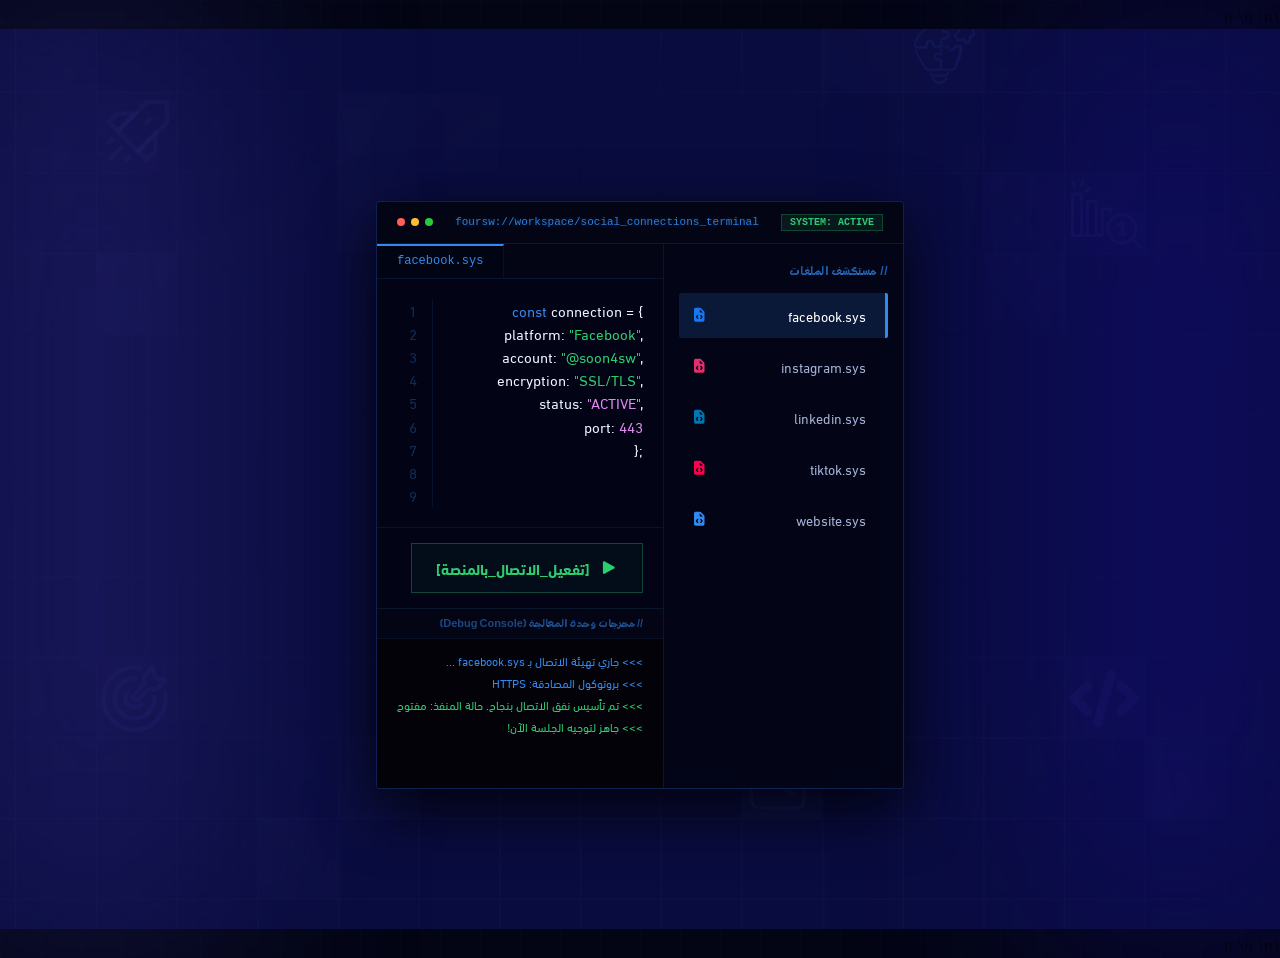
<file: scocial.html>
<!DOCTYPE html>
<html lang="ar" dir="rtl">

<head>
    <meta charset="UTF-8">
    <meta name="viewport" content="width=device-width, initial-scale=1.0">
    <title>بوابة الاتصال البرمجية // FOURSW</title>
    <!--=============== FAVICON ===============-->
    <link rel="shortcut icon" href="assets/image/favicon.png" type="image/x-icon">

    <!--=============== CSS ===============-->
    <link rel="stylesheet" href="style.css?v=2.0" />

    <!--=============== FONTAWESOME ===============-->
    <link rel="stylesheet" href="assets/css/all.min.css" />
\n    <!--=============== PAGE CUSTOM STYLE (SELF-CONTAINED) ===============-->\n    <style>
/* ==================== PREMIUM SOCIAL PAGE STYLES ==================== */
.social_body_theme {
  overflow-x: hidden;
  background-color: #030514;
  position: relative;
  /* Grid background guides matching index.html */
  background-image: 
    linear-gradient(rgba(50, 138, 241, 0.02) 1.5px, transparent 1.5px),
    linear-gradient(90deg, rgba(50, 138, 241, 0.02) 1.5px, transparent 1.5px);
  background-size: 40px 40px, 40px 40px;
}

.page_social {
  padding-block: 6rem 4rem;
  min-height: 100vh;
  display: flex;
  align-items: center;
  justify-content: center;
}

/* IDE Dashboard Layout Frame */
.ide_portal_frame {
  position: relative;
  width: 100%;
  max-width: 1000px;
  background: rgba(6, 8, 42, 0.75);
  border: 1px solid rgba(50, 138, 241, 0.18);
  border-radius: 4px;
  box-shadow: 0 20px 60px rgba(0, 0, 0, 0.8),
              inset 0 0 30px rgba(50, 138, 241, 0.05);
  overflow: hidden;
  display: flex;
  flex-direction: column;
  z-index: 5;
  animation: ideFadeIn 0.8s cubic-bezier(0.16, 1, 0.3, 1);
}

@keyframes ideFadeIn {
  from {
    opacity: 0;
    transform: translateY(20px) scale(0.98);
  }
  to {
    opacity: 1;
    transform: translateY(0) scale(1);
  }
}

/* Header bar */
.ide_header {
  display: flex;
  justify-content: space-between;
  align-items: center;
  background: #030514;
  border-bottom: 1px solid rgba(50, 138, 241, 0.15);
  padding: 12px 20px;
  direction: ltr;
}

.window_controls {
  display: flex;
  gap: 6px;
  align-items: center;
}

.ctrl_dot {
  width: 8px;
  height: 8px;
  border-radius: 50%;
}
.ctrl_dot.close { background-color: #ff5f56; }
.ctrl_dot.minimize { background-color: #ffbd2e; }
.ctrl_dot.maximize { background-color: #27c93f; }

.window_path_title {
  font-family: Consolas, Monaco, monospace;
  font-size: 11px;
  color: #328af1;
  opacity: 0.9;
  text-shadow: 0 0 5px rgba(50, 138, 241, 0.3);
}

.system_mode_badge {
  font-family: monospace;
  font-size: 10px;
  color: #2ecc71;
  background: rgba(46, 204, 113, 0.1);
  border: 1px solid rgba(46, 204, 113, 0.25);
  padding: 2px 8px;
  font-weight: bold;
}

/* Grid workspace */
.ide_body_grid {
  display: grid;
  grid-template-columns: 240px 1fr;
  min-height: 480px;
}

/* Sidebar Explorer */
.ide_sidebar {
  background: rgba(3, 5, 20, 0.9);
  border-left: 1px solid rgba(50, 138, 241, 0.12);
  padding: 20px 15px;
  display: flex;
  flex-direction: column;
  gap: 15px;
  text-align: right;
}

.sidebar_title {
  font-family: var(--heading-font);
  font-size: 12px;
  color: rgba(50, 138, 241, 0.65);
  letter-spacing: 0.5px;
  font-weight: bold;
}

.file_tree {
  display: flex;
  flex-direction: column;
  gap: 6px;
}

.tree_node {
  display: flex;
  align-items: center;
  gap: 10px;
  padding: 10px 12px;
  cursor: pointer;
  border-radius: 2px;
  transition: all 0.25s ease;
  font-family: Consolas, Monaco, monospace;
  font-size: 13.5px;
  color: #a4b3d6;
  direction: ltr;
  justify-content: flex-end;
}

.tree_node .file_icon {
  font-size: 14px;
}

.tree_node .file_name {
  flex-grow: 1;
  text-align: right;
  margin-right: 10px;
}

.tree_node:hover {
  background: rgba(50, 138, 241, 0.06);
  color: #fff;
}

.tree_node.active {
  background: rgba(50, 138, 241, 0.15);
  color: #fff;
  border-right: 3px solid #328af1;
  padding-right: 9px;
}

/* Colors for specific files */
.fb_color { color: #1877f2; }
.insta_color { color: #e1306c; }
.link_color { color: #0077b5; }
.tiktok_color { color: #ff0050; }
.web_color { color: #328af1; }

/* Editor workspace */
.ide_editor_pane {
  background: rgba(2, 4, 18, 0.85);
  display: flex;
  flex-direction: column;
  text-align: right;
}

.editor_tabs {
  display: flex;
  background: #030514;
  border-bottom: 1px solid rgba(50, 138, 241, 0.12);
  direction: ltr;
}

.tab_item {
  font-family: monospace;
  font-size: 12px;
  color: rgba(235, 243, 254, 0.4);
  padding: 10px 20px;
  border-right: 1px solid rgba(50, 138, 241, 0.1);
  background: rgba(9, 12, 62, 0.1);
  cursor: default;
}

.tab_item.active {
  color: #328af1;
  background: rgba(2, 4, 18, 0.85);
  border-top: 2px solid #328af1;
  padding-top: 8px;
}

/* Code area */
.editor_content {
  display: flex;
  flex: 1;
  padding: 20px;
  font-family: Consolas, Monaco, monospace;
  font-size: 14.5px;
  line-height: 1.6;
  direction: ltr;
  overflow: auto;
}

.editor_lines {
  display: flex;
  flex-direction: column;
  color: rgba(50, 138, 241, 0.3);
  text-align: right;
  padding-right: 15px;
  border-right: 1px solid rgba(50, 138, 241, 0.1);
  user-select: none;
}

.editor_lines span {
  width: 20px;
}

.code_display {
  flex: 1;
  padding-left: 20px;
}

.code_display pre {
  margin: 0;
  color: #ebf3fe;
}

/* Code color classes */
.code_var { color: #f8c555; }
.code_str { color: #2ecc71; }
.code_key { color: #328af1; }
.code_val { color: #e289f2; }

/* Trigger Panel */
.connection_trigger_panel {
  padding: 15px 20px;
  border-top: 1px solid rgba(50, 138, 241, 0.1);
  display: flex;
  justify-content: flex-start;
  direction: rtl;
}

.ide_run_btn {
  display: inline-flex;
  align-items: center;
  gap: 10px;
  color: #2ecc71;
  border: 1px solid rgba(46, 204, 113, 0.3);
  background: rgba(46, 204, 113, 0.04);
  padding: 10px 24px;
  font-family: var(--heading-font);
  font-size: 14.5px;
  font-weight: bold;
  cursor: pointer;
  transition: all 0.25s ease;
  text-decoration: none;
}

.ide_run_btn:hover {
  background: rgba(46, 204, 113, 0.15);
  border-color: #2ecc71;
  box-shadow: 0 0 15px rgba(46, 204, 113, 0.35);
  transform: translateY(-1px);
}

/* Terminal debug console */
.ide_terminal {
  border-top: 1px solid rgba(50, 138, 241, 0.15);
  background: #020208;
  height: 180px;
  display: flex;
  flex-direction: column;
}

.terminal_header {
  background: #030514;
  padding: 8px 20px;
  border-bottom: 1px solid rgba(50, 138, 241, 0.08);
}

.terminal_title {
  font-family: var(--heading-font);
  font-size: 11px;
  color: rgba(50, 138, 241, 0.5);
  font-weight: bold;
}

.terminal_output {
  flex: 1;
  padding: 12px 20px;
  font-family: Consolas, Monaco, monospace;
  font-size: 12px;
  color: rgba(235, 243, 254, 0.65);
  overflow-y: auto;
  line-height: 1.5;
  text-align: right;
  direction: rtl;
}

.log_row {
  margin-bottom: 4px;
  display: block;
}

.log_success { color: #2ecc71; }
.log_info { color: #328af1; }
.log_warn { color: #ffbd2e; }

/* Responsive IDE */
@media screen and (max-width: 768px) {
  .ide_body_grid {
    grid-template-columns: 1fr;
  }
  .ide_sidebar {
    border-left: none;
    border-bottom: 1px solid rgba(50, 138, 241, 0.12);
    padding: 12px;
  }
  .file_tree {
    flex-direction: row;
    flex-wrap: wrap;
    gap: 8px;
  }
  .tree_node {
    flex: 1 1 40%;
    justify-content: center;
    padding: 8px;
  }
}
</style>\n</head>

<body class="social_body_theme">

    <!--==================== MAIN ====================-->
    <main class="main">
        <!--==================== PAGE SOCIAL ====================-->
        <section class="page_social section">
            <div class="page_social_container container">
                
                <!-- Programming IDE / Console Portal Frame -->
                <div class="ide_portal_frame cyber-corners">
                    <!-- Cyber Corners -->
                    <div class="cyber-corner top-left"></div>
                    <div class="cyber-corner top-right"></div>
                    <div class="cyber-corner bottom-left"></div>
                    <div class="cyber-corner bottom-right"></div>
                    
                    <!-- IDE Window Header -->
                    <div class="ide_header">
                        <div class="window_controls">
                            <span class="ctrl_dot close"></span>
                            <span class="ctrl_dot minimize"></span>
                            <span class="ctrl_dot maximize"></span>
                        </div>
                        <div class="window_path_title">foursw://workspace/social_connections_terminal</div>
                        <div class="system_mode_badge">SYSTEM: ACTIVE</div>
                    </div>
                    
                    <!-- IDE Body -->
                    <div class="ide_body_grid">
                        
                        <!-- Sidebar: File Explorer -->
                        <aside class="ide_sidebar">
                            <div class="sidebar_title">// مستكشف الملفات</div>
                            <ul class="file_tree">
                                <li class="tree_node active" data-connection-index="0">
                                    <i class="fa-solid fa-file-code file_icon fb_color"></i>
                                    <span class="file_name">facebook.sys</span>
                                </li>
                                <li class="tree_node" data-connection-index="1">
                                    <i class="fa-solid fa-file-code file_icon insta_color"></i>
                                    <span class="file_name">instagram.sys</span>
                                </li>
                                <li class="tree_node" data-connection-index="2">
                                    <i class="fa-solid fa-file-code file_icon link_color"></i>
                                    <span class="file_name">linkedin.sys</span>
                                </li>
                                <li class="tree_node" data-connection-index="3">
                                    <i class="fa-solid fa-file-code file_icon tiktok_color"></i>
                                    <span class="file_name">tiktok.sys</span>
                                </li>
                                <li class="tree_node" data-connection-index="4">
                                    <i class="fa-solid fa-file-code file_icon web_color"></i>
                                    <span class="file_name">website.sys</span>
                                </li>
                            </ul>
                        </aside>
                        
                        <!-- Editor & Output Pane -->
                        <main class="ide_editor_pane">
                            <!-- Tabs header -->
                            <div class="editor_tabs">
                                <div class="tab_item active" id="activeTabName">facebook.sys</div>
                            </div>
                            
                            <!-- Editor Content Area -->
                            <div class="editor_content">
                                <div class="editor_lines">
                                    <span>1</span><span>2</span><span>3</span><span>4</span><span>5</span><span>6</span><span>7</span><span>8</span><span>9</span>
                                </div>
                                <div class="code_display">
                                    <pre id="codeDisplayArea"></pre>
                                </div>
                            </div>
                            
                            <!-- Connection Trigger Area -->
                            <div class="connection_trigger_panel">
                                <a href="https://www.facebook.com/soon4sw" target="_blank" class="ide_run_btn" id="runConnectionBtn">
                                    <i class="fa-solid fa-play"></i>
                                    <span>[تفعيل_الاتصال_بالمنصة]</span>
                                </a>
                            </div>
                            
                            <!-- Debugger Terminal Output -->
                            <div class="ide_terminal">
                                <div class="terminal_header">
                                    <span class="terminal_title">// مخرجات وحدة المعالجة (Debug Console)</span>
                                </div>
                                <div class="terminal_output" id="terminalOutputLog">
                                    <!-- Dynamic diagnostic logs will print here -->
                                </div>
                            </div>
                        </main>
                        
                    </div>
                </div>
                
            </div>
        </section>

    </main>

    <!--==================== JS SCRIPT ====================-->
    <script src="assets/js/script.js?v=2.0"></script>

\n    <!--=============== PAGE CUSTOM JS (SELF-CONTAINED) ===============-->\n    <script>
document.addEventListener("DOMContentLoaded", () => {
  const treeNodes = document.querySelectorAll(".file_tree .tree_node");
  const activeTabName = document.getElementById("activeTabName");
  const codeDisplayArea = document.getElementById("codeDisplayArea");
  const runConnectionBtn = document.getElementById("runConnectionBtn");
  const terminalOutputLog = document.getElementById("terminalOutputLog");

  const socialConfigs = [
    {
      filename: "facebook.sys",
      url: "https://www.facebook.com/soon4sw",
      code: `<span class="code_key">const</span> connection = {
  platform: <span class="code_str">"Facebook"</span>,
  account: <span class="code_str">"@soon4sw"</span>,
  encryption: <span class="code_str">"SSL/TLS"</span>,
  status: <span class="code_val">"ACTIVE"</span>,
  port: <span class="code_val">443</span>
};`,
      logs: [
        '<span class="log_info">>>> جاري تهيئة الاتصال بـ facebook.sys ...</span>',
        '<span class="log_info">>>> بروتوكول المصادقة: HTTPS</span>',
        '<span class="log_success">>>> تم تأسيس نفق الاتصال بنجاح. حالة المنفذ: مفتوح</span>',
        '<span class="log_success">>>> جاهز لتوجيه الجلسة الآن!</span>'
      ]
    },
    {
      filename: "instagram.sys",
      url: "https://www.instagram.com/soon4sw/",
      code: `<span class="code_key">const</span> connection = {
  platform: <span class="code_str">"Instagram"</span>,
  account: <span class="code_str">"@soon4sw"</span>,
  encryption: <span class="code_str">"SSL/TLS"</span>,
  status: <span class="code_val">"ACTIVE"</span>,
  port: <span class="code_val">443</span>
};`,
      logs: [
        '<span class="log_info">>>> جاري تهيئة الاتصال بـ instagram.sys ...</span>',
        '<span class="log_info">>>> بروتوكول المصادقة: HTTPS</span>',
        '<span class="log_success">>>> تم تأسيس نفق الاتصال بنجاح. حالة المنفذ: مفتوح</span>',
        '<span class="log_success">>>> جاهز لتوجيه الجلسة الآن!</span>'
      ]
    },
    {
      filename: "linkedin.sys",
      url: "https://www.linkedin.com/company/soon4sw/",
      code: `<span class="code_key">const</span> connection = {
  platform: <span class="code_str">"LinkedIn"</span>,
  company: <span class="code_str">"soon4sw"</span>,
  encryption: <span class="code_str">"SSL/TLS"</span>,
  status: <span class="code_val">"ACTIVE"</span>,
  port: <span class="code_val">443</span>
};`,
      logs: [
        '<span class="log_info">>>> جاري تهيئة الاتصال بـ linkedin.sys ...</span>',
        '<span class="log_info">>>> بروتوكول المصادقة: HTTPS</span>',
        '<span class="log_success">>>> تم تأسيس نفق الاتصال بنجاح. حالة المنفذ: مفتوح</span>',
        '<span class="log_success">>>> جاهز لتوجيه الجلسة الآن!</span>'
      ]
    },
    {
      filename: "tiktok.sys",
      url: "https://www.tiktok.com/@soon4sw",
      code: `<span class="code_key">const</span> connection = {
  platform: <span class="code_str">"TikTok"</span>,
  account: <span class="code_str">"@soon4sw"</span>,
  encryption: <span class="code_str">"SSL/TLS"</span>,
  status: <span class="code_val">"ACTIVE"</span>,
  port: <span class="code_val">443</span>
};`,
      logs: [
        '<span class="log_info">>>> جاري تهيئة الاتصال بـ tiktok.sys ...</span>',
        '<span class="log_info">>>> بروتوكول المصادقة: HTTPS</span>',
        '<span class="log_success">>>> تم تأسيس نفق الاتصال بنجاح. حالة المنفذ: مفتوح</span>',
        '<span class="log_success">>>> جاهز لتوجيه الجلسة الآن!</span>'
      ]
    },
    {
      filename: "website.sys",
      url: "index.html",
      code: `<span class="code_key">const</span> connection = {
  platform: <span class="code_str">"Official Website"</span>,
  domain: <span class="code_str">"foursw.com"</span>,
  encryption: <span class="code_str">"SSL/TLS"</span>,
  status: <span class="code_val">"ACTIVE"</span>,
  port: <span class="code_val">443</span>
};`,
      logs: [
        '<span class="log_info">>>> جاري تهيئة الاتصال بـ website.sys ...</span>',
        '<span class="log_info">>>> بروتوكول المصادقة: HTTPS</span>',
        '<span class="log_success">>>> تم تأسيس نفق الاتصال بنجاح. حالة المنفذ: مفتوح</span>',
        '<span class="log_success">>>> جاهز لتوجيه الجلسة الآن!</span>'
      ]
    }
  ];

  function loadConnection(idx) {
    const config = socialConfigs[idx];
    if (!config) return;

    if (activeTabName) activeTabName.textContent = config.filename;
    if (codeDisplayArea) codeDisplayArea.innerHTML = config.code;
    if (runConnectionBtn) runConnectionBtn.href = config.url;
    
    if (terminalOutputLog) {
      terminalOutputLog.innerHTML = "";
      config.logs.forEach((logLine, lineIdx) => {
        setTimeout(() => {
          const div = document.createElement("div");
          div.className = "log_row";
          div.innerHTML = logLine;
          terminalOutputLog.appendChild(div);
          terminalOutputLog.scrollTop = terminalOutputLog.scrollHeight;
        }, lineIdx * 250);
      });
    }
  }

  if (treeNodes.length && codeDisplayArea) {
    treeNodes.forEach((node) => {
      node.addEventListener("click", () => {
        if (typeof playCyberSound === "function") {
          playCyberSound(950, 0.08, "triangle");
        }
        
        treeNodes.forEach(t => t.classList.remove("active"));
        node.classList.add("active");
        
        const idx = parseInt(node.getAttribute("data-connection-index"), 10);
        loadConnection(idx);
      });
    });

    if (runConnectionBtn) {
      runConnectionBtn.addEventListener("click", () => {
        if (typeof playCyberSound === "function") {
          playCyberSound(1400, 0.15, "sine");
        }
      });
    }

    loadConnection(0);
  }
});
</script>\n</body>

</html>
</file>
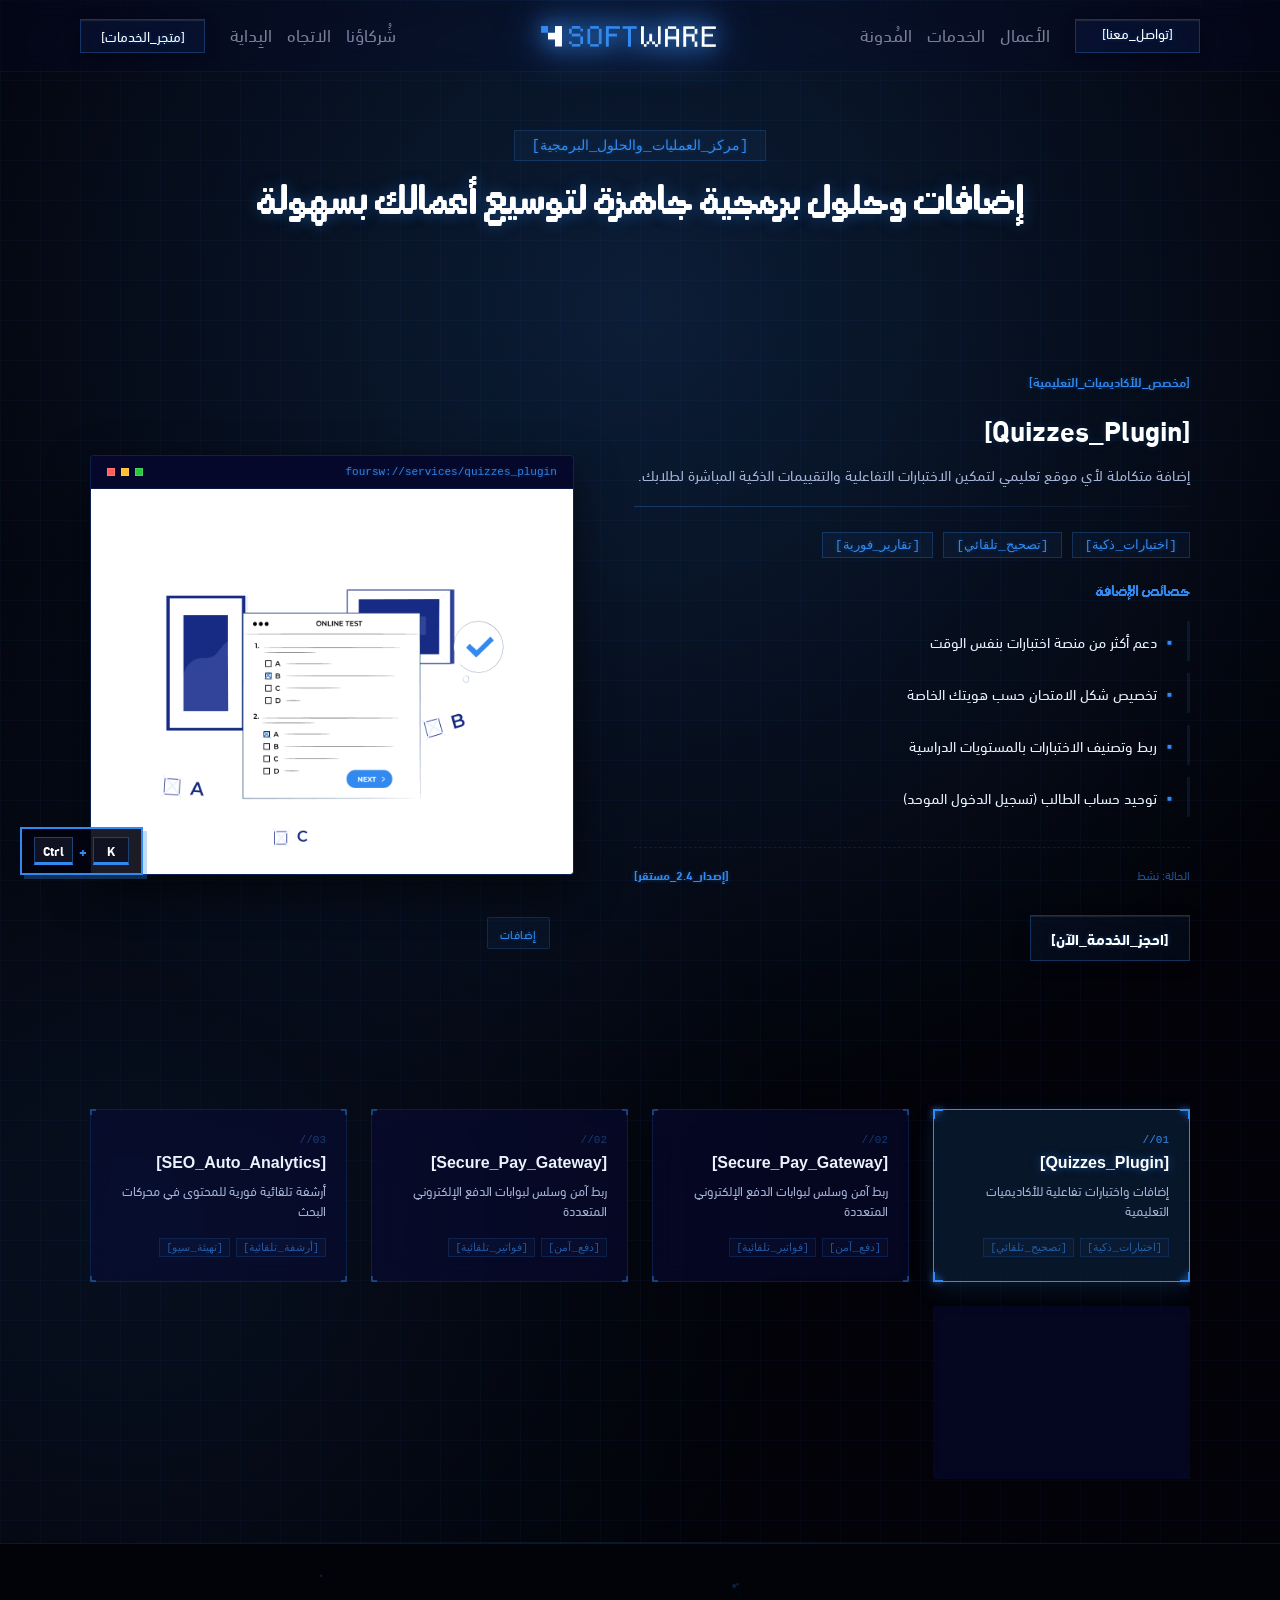
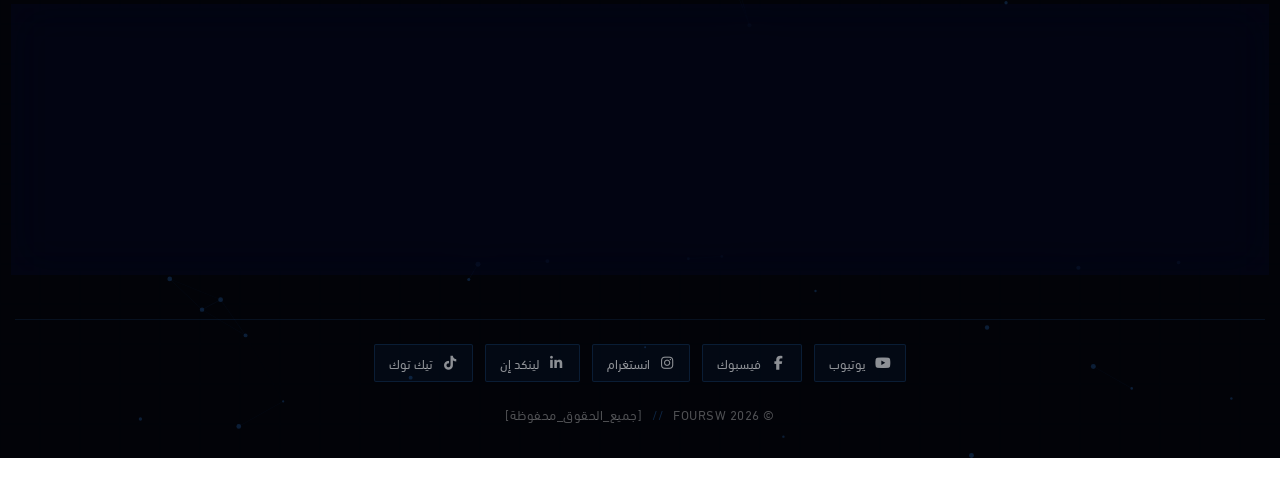
<file: services.html>
<!doctype html>
<html lang="ar" dir="rtl">
  <head>
    <meta charset="UTF-8" />
    <meta name="viewport" content="width=device-width, initial-scale=1.0" />
    <title>الخدمات والحلول البرمجية // FOURSW</title>
    <!--=============== FAVICON ===============-->
    <link
      rel="shortcut icon"
      href="assets/image/favicon.png"
      type="image/x-icon"
    />

    <!--=============== CSS ===============-->
    <link rel="stylesheet" href="style.css?v=2.0" />

    <!--=============== GOOGLE FONTS (Pixel & Digital) ===============-->
    <link rel="preconnect" href="https://fonts.googleapis.com" />
    <link rel="preconnect" href="https://fonts.gstatic.com" crossorigin />
    <link
      href="https://fonts.googleapis.com/css2?family=Share+Tech+Mono&family=VT323&display=swap"
      rel="stylesheet"
    />

    <!--=============== FONTAWESOME ===============-->
    <link rel="stylesheet" href="assets/css/all.min.css" />

    <!--=============== INTERNAL STYLES FOR SERVICES PAGE ===============-->
  </head>

  <body>
    <!--==================== HEADER ====================-->
    <header class="header">
      <nav class="nav container">
        <div class="nav_right">
          <a href="contact.html" class="btn_contact btn"
            ><i class="fa-regular fa-envelope"></i><span>[تواصل_معنا]</span></a
          >
          <ul class="nav_list">
            <li><a href="projects.html" class="nav_link">الأعمال</a></li>
            <li><a href="services.html" class="nav_link active">الخدمات</a></li>
            <li><a href="blog.html" class="nav_link">المُدونة </a></li>
          </ul>
        </div>

        <button class="nav_toggle">
          <i class="fa-solid fa-bars"></i>
        </button>

        <a href="index.html" class="img_logo">
          <img src="assets/image/logo.png" alt="logo" />
        </a>

        <div class="nav_left">
          <ul class="nav_list">
            <li><a href="index.html#partners" class="nav_link">شُركاؤنا</a></li>
            <li><a href="index.html#direction" class="nav_link">الاتجاه</a></li>
            <li><a href="index.html#start" class="nav_link">البِداية</a></li>
          </ul>
          <a href="projects.html" class="btn_stor btn">[متجر_الخدمات]</a>
        </div>
      </nav>
      <div class="mobile_menu">
        <div class="menu_scanner"></div>
        <canvas class="menu_matrix_canvas"></canvas>
        <div class="cyber_menu_header">
          <span class="cyber_status"
            ><span class="blink_dot"></span> النظام // متصل</span
          >
          <span class="cyber_code">الاصدار ٢.٠</span>
        </div>
        <ul class="nav_list">
          <li>
            <a href="projects.html" class="nav_link">
              <div>
                <span class="nav_link_num">// ٠١</span>
                <span>الأعمال</span>
              </div>
              <span class="nav_link_arrow"
                ><i class="fa-solid fa-chevron-left"></i
              ></span>
            </a>
          </li>
          <li>
            <a href="services.html" class="nav_link active">
              <div>
                <span class="nav_link_num">// ٠٢</span>
                <span>الخدمات</span>
              </div>
              <span class="nav_link_arrow"
                ><i class="fa-solid fa-chevron-left"></i
              ></span>
            </a>
          </li>
          <li>
            <a href="blog.html" class="nav_link">
              <div>
                <span class="nav_link_num">// ٠٣</span>
                <span>المُدونة</span>
              </div>
              <span class="nav_link_arrow"
                ><i class="fa-solid fa-chevron-left"></i
              ></span>
            </a>
          </li>
        </ul>
        <div class="cyber_menu_footer">
          <span>المنفذ // آمن</span>
          <span>الاستجابة // ١٢ ملي ثانية</span>
        </div>
      </div>

    </header>

    <!--==================== MAIN ====================-->
    <main class="main">
      <section class="services_page services">
        <div class="services_container container">
          <div class="services_content">
            <div class="services_header_section">
              <span class="services_title_badge"
                >[مركز_العمليات_والحلول_البرمجية]</span
              >
              <h1 class="services_main_title">
                إضافات وحلول برمجية جاهزة لتوسيع أعمالك بسهولة
              </h1>
            </div>

            <!-- Main Interactive HUD Display -->
            <div class="main_service_display" id="mainServiceDisplay">
              <div class="services_data">
                <div class="data_header">
                  <span class="category_tag" id="mainServiceCategory"
                    >[مخصص_للأكاديميات_التعليمية]</span
                  >
                  <h3 id="mainServiceTitle">[Quizzes_Plugin]</h3>
                  <p id="mainServiceDesc">
                    إضافة متكاملة لأي موقع تعليمي لتمكين الاختبارات التفاعلية
                    والتقييمات الذكية المباشرة لطلابك.
                  </p>
                </div>
                <div class="data_border"></div>

                <!-- Dynamic Tags -->
                <div class="service_tags" id="mainServiceTags">
                  <span class="tag">[اختبارات_ذكية]</span>
                  <span class="tag">[تصحيح_تلقائي]</span>
                  <span class="tag">[تقارير_فورية]</span>
                </div>

                <div class="data_list">
                  <span class="list_title">خصائص الإضافة</span>
                  <ul id="mainServiceFeatures">
                    <li>
                      <span class="feature_dot">■</span>دعم أكثر من منصة
                      اختبارات بنفس الوقت
                    </li>
                    <li>
                      <span class="feature_dot">■</span>تخصيص شكل الامتحان حسب
                      هويتك الخاصة
                    </li>
                    <li>
                      <span class="feature_dot">■</span>ربط وتصنيف الاختبارات
                      بالمستويات الدراسية
                    </li>
                    <li>
                      <span class="feature_dot">■</span>توحيد حساب الطالب (تسجيل
                      الدخول الموحد)
                    </li>
                  </ul>
                </div>
                <div class="telemetry_row">
                  <span id="mainServiceStatus">الحالة: نشط</span>
                  <span class="value" id="mainServiceVersion"
                    >[إصدار_2.4_مستقر]</span
                  >
                </div>
                <a href="contact.html" class="btn" id="mainServiceLink"
                  >[احجز_الخدمة_الآن]</a
                >
              </div>

              <div class="services_img">
                <div class="service_window_mockup">
                  <div class="window_header">
                    <div class="window_buttons">
                      <span class="dot red"></span>
                      <span class="dot yellow"></span>
                      <span class="dot green"></span>
                    </div>
                    <div class="window_title" id="mainServiceWindowPath">
                      foursw://services/quizzes_plugin
                    </div>
                  </div>
                  <div class="window_body">
                    <img
                      id="mainServiceImg"
                      src="assets/image/service1.png"
                      loading="lazy"
                      alt="Service Illustration"
                    />
                  </div>
                </div>
                <div class="plugins">
                  <span id="mainServiceBadge">إضافات</span>
                </div>
              </div>
            </div>

            <!-- Mini cards selector (Always visible and open on this page) -->
            <div class="services_selector_grid show" id="servicesSelectorGrid">
              <!-- Mini Card 1 -->
              <div
                class="mini_service_card active cyber-corners"
                data-service-index="0"
              >
                <span class="mini_num">01//</span>
                <h4>[Quizzes_Plugin]</h4>
                <p>إضافات واختبارات تفاعلية للأكاديميات التعليمية</p>
                <div class="mini_card_tags">
                  <span class="mini_tag">[اختبارات_ذكية]</span>
                  <span class="mini_tag">[تصحيح_تلقائي]</span>
                </div>
              </div>

              <!-- Mini Card 2 -->
              <div
                class="mini_service_card cyber-corners"
                data-service-index="1"
              >
                <span class="mini_num">02//</span>
                <h4>[Secure_Pay_Gateway]</h4>
                <p>ربط آمن وسلس لبوابات الدفع الإلكتروني المتعددة</p>
                <div class="mini_card_tags">
                  <span class="mini_tag">[دفع_آمن]</span>
                  <span class="mini_tag">[فواتير_تلقائية]</span>
                </div>
              </div>
              <!-- Mini Card 2 -->
              <div
                class="mini_service_card cyber-corners"
                data-service-index="5"
              >
                <span class="mini_num">02//</span>
                <h4>[Secure_Pay_Gateway]</h4>
                <p>ربط آمن وسلس لبوابات الدفع الإلكتروني المتعددة</p>
                <div class="mini_card_tags">
                  <span class="mini_tag">[دفع_آمن]</span>
                  <span class="mini_tag">[فواتير_تلقائية]</span>
                </div>
              </div>

              <!-- Mini Card 3 -->
              <div
                class="mini_service_card cyber-corners"
                data-service-index="2"
              >
                <span class="mini_num">03//</span>
                <h4>[SEO_Auto_Analytics]</h4>
                <p>أرشفة تلقائية فورية للمحتوى في محركات البحث</p>
                <div class="mini_card_tags">
                  <span class="mini_tag">[أرشفة_تلقائية]</span>
                  <span class="mini_tag">[تهيئة_سيو]</span>
                </div>
              </div>

              <!-- Mini Card 4 -->
              <div
                class="mini_service_card cyber-corners"
                data-service-index="3"
              >
                <span class="mini_num">04//</span>
                <h4>[WhatsApp_CRM_Bot]</h4>
                <p>روبوت دردشة ذكي مؤتمت لتلقي طلبات الشراء عبر واتساب</p>
                <div class="mini_card_tags">
                  <span class="mini_tag">[رد_تلقائي]</span>
                  <span class="mini_tag">[تكامل_CRM]</span>
                </div>
              </div>
            </div>
          </div>
        </div>
      </section>
    </main>

    <!--==================== FOOTER ====================-->
    <footer class="footer">
      <canvas id="footerCanvas"></canvas>
      <div class="footer_container container">
        <div class="footer_system_grid cyber-corners">
          <div class="footer_col brand_col">
            <div class="footer_logo">
              <img
                src="assets/image/footer img.png"
                alt="logo"
                loading="lazy"
              />
            </div>
            <p class="brand_slogan">بساطة... تميــــز... احتــــــــرافــــ</p>
            <div class="digital_indicator">
              <span class="indicator_pulse"></span>
              <span class="indicator_text">بوابة العمليات متصلة ونشطة</span>
            </div>
          </div>

          <div class="footer_col action_col">
            <div class="action_top">
              <h4 class="col_title">// قنوات سريعة</h4>
              <a href="contact.html" class="footer_action_btn"
                >[ احجز جلستك الاستشارية ]</a
              >
            </div>

            <div class="newsletter_box">
              <span class="newsletter_title"
                >// اشترك لتصلك تحديثاتنا البرمجية</span
              >
              <form
                class="newsletter_form"
                id="footerNewsletterForm"
                onsubmit="
                  event.preventDefault();
                  alert('تم تسجيل بريدك بنجاح!');
                  this.reset();
                "
              >
                <div class="newsletter_input_group">
                  <input
                    type="email"
                    placeholder="أدخل بريدك الإلكتروني"
                    required
                    class="newsletter_input"
                  />
                  <button type="submit" class="newsletter_btn">
                    <span>إرسال</span>
                    <i class="fa-solid fa-paper-plane"></i>
                  </button>
                </div>
              </form>
            </div>

            <div class="footer_links">
              <a href="terms-and-conditions.html" class="page_link"
                >// شروط التعامل</a
              >
              <a href="privacy-policy.html" class="page_link"
                >// سياسة الخصوصية</a
              >
            </div>
          </div>
        </div>

        <div class="footer_bottom_bar">
          <div class="footer_socials">
            <a href="#" class="social_pill"
              ><i class="fa-brands fa-youtube"></i><span>يوتيوب</span></a
            >
            <a href="#" class="social_pill"
              ><i class="fa-brands fa-facebook-f"></i><span>فيسبوك</span></a
            >
            <a href="#" class="social_pill"
              ><i class="fa-brands fa-instagram"></i><span>انستغرام</span></a
            >
            <a href="#" class="social_pill"
              ><i class="fa-brands fa-linkedin-in"></i><span>لينكد إن</span></a
            >
            <a href="#" class="social_pill"
              ><i class="fa-brands fa-tiktok"></i><span>تيك توك</span></a
            >
          </div>
          <div class="copyright_text">
            <span>© 2026 FOURSW</span>
            <span class="copyright_sep">//</span>
            <span>[جميع_الحقوق_محفوظة]</span>
          </div>
        </div>
      </div>

      <div class="watch_video" id="watchVideo">
        <div class="key_combination">
          <div class="keycap ctrl_key">Ctrl</div>
          <span class="plus_sign">+</span>
          <div class="keycap k_key">K</div>
        </div>
        <div class="video_icon_only">
          <i class="fa-solid fa-play"></i>
        </div>
        <div class="video_tooltip">اضغط لمشاهدة الفيديو</div>
      </div>
    </footer>

    <div class="myvideo" id="myVideo">
      <div class="video_window">
        <div class="video_corner top_left"></div>
        <div class="video_corner top_right"></div>
        <div class="video_corner bottom_left"></div>
        <div class="video_corner bottom_right"></div>

        <div class="video_header">
          <div class="video_dots">
            <span class="dot red" id="closeVideo"></span>
            <span class="dot yellow"></span>
            <span class="dot green"></span>
          </div>
          <div class="video_title">[عرض_الفيديو_التعريفي]</div>
        </div>

        <div class="video_body">
          <iframe
            id="promoIframe"
            src="https://www.youtube.com/embed/dQw4w9WgXcQ"
            title="YouTube video player"
            frameborder="0"
            allow="
              accelerometer;
              autoplay;
              clipboard-write;
              encrypted-media;
              gyroscope;
              picture-in-picture;
              web-share;
            "
            allowfullscreen
          ></iframe>
        </div>
      </div>
    </div>

    <!--==================== JS SCRIPTS ====================-->
    <script src="assets/js/script.js?v=2.0"></script>

  </body>
</html>
</file>
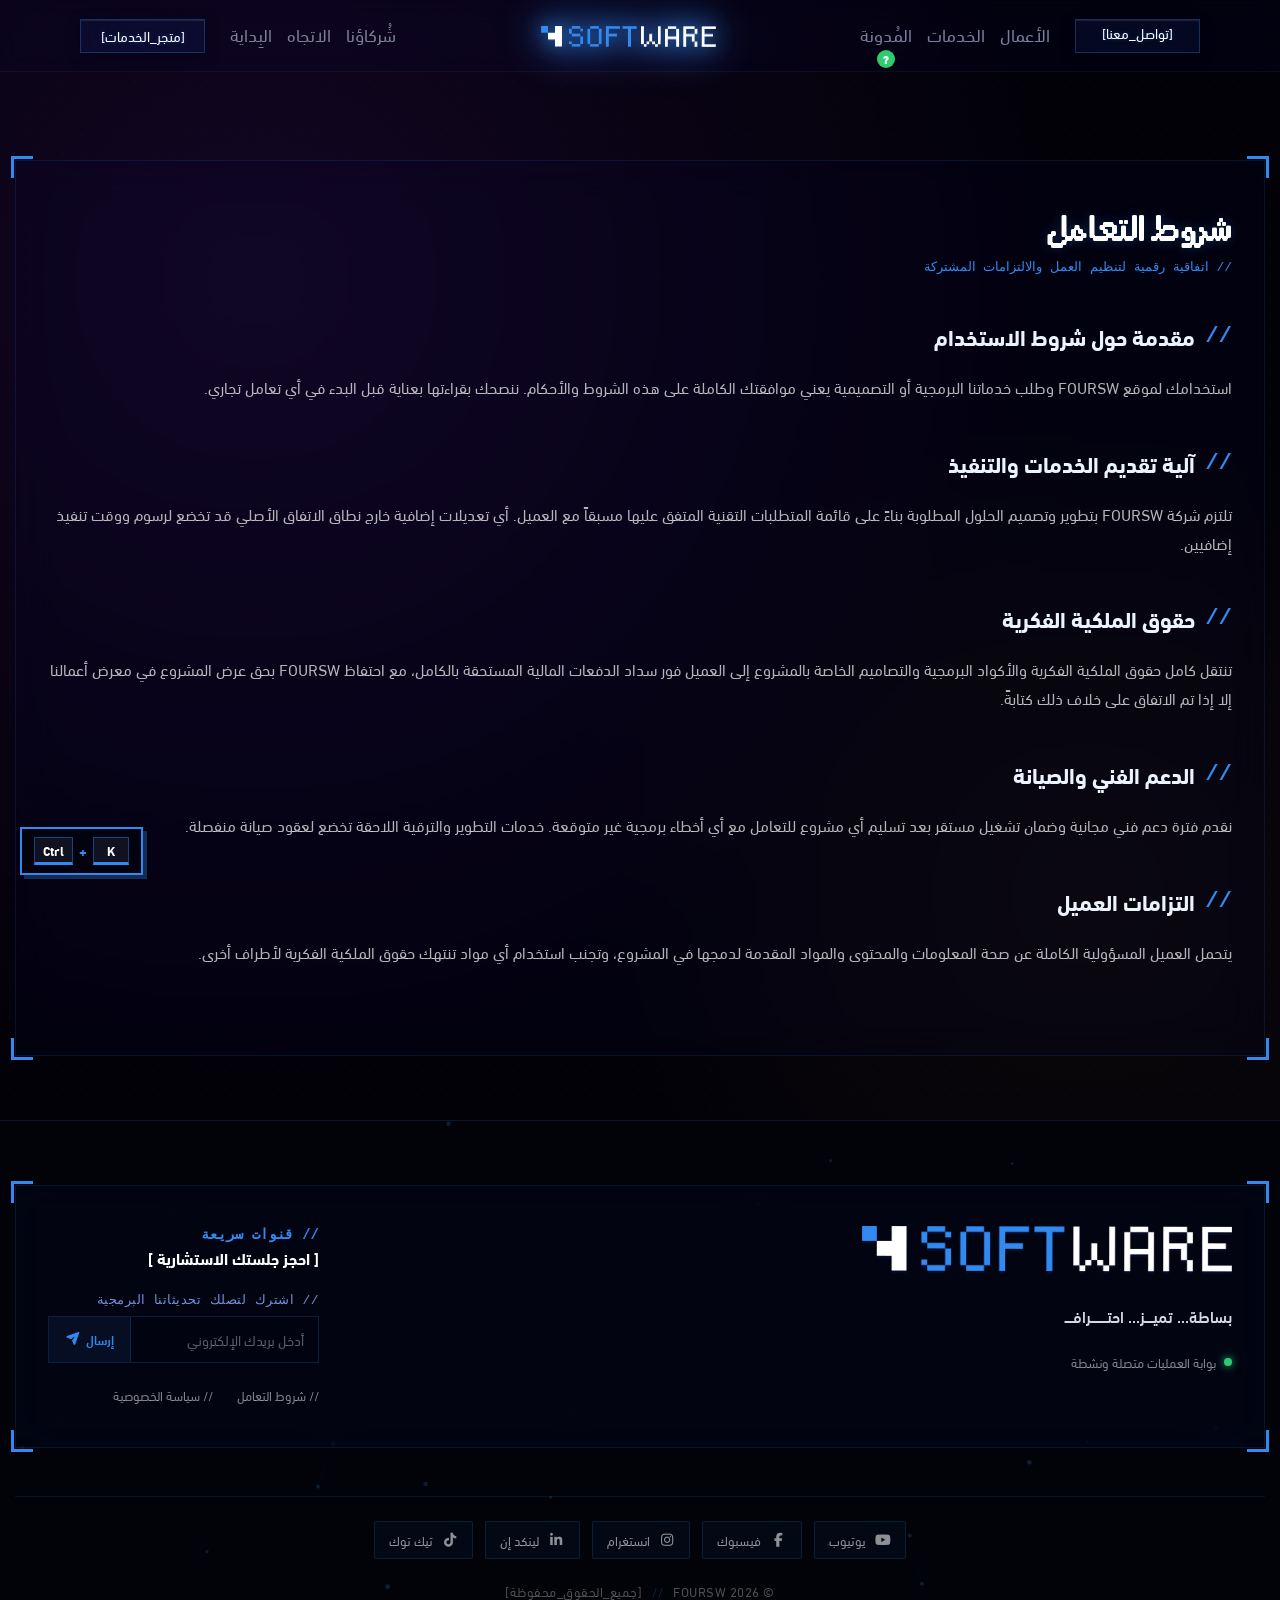
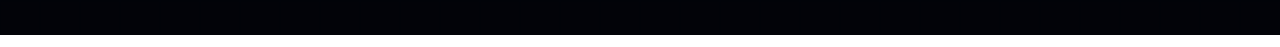
<file: terms-and-conditions.html>
<!doctype html>
<html lang="ar" dir="rtl">
  <head>
    <meta charset="UTF-8" />
    <meta name="viewport" content="width=device-width, initial-scale=1.0" />
    <title>شروط التعامل // FOURSW</title>
    <!--=============== FAVICON ===============-->
    <link rel="shortcut icon" href="assets/image/favicon.svg" type="image/x-icon" />

    <!--=============== CSS ===============-->
    <link rel="stylesheet" href="style.css?v=2.0" />

    <!--=============== GOOGLE FONTS (Pixel & Digital) ===============-->
    <link rel="preconnect" href="https://fonts.googleapis.com" />
    <link rel="preconnect" href="https://fonts.gstatic.com" crossorigin />
    <link href="https://fonts.googleapis.com/css2?family=Share+Tech+Mono&family=VT323&display=swap" rel="stylesheet" />

    <!--=============== FONTAWESOME ===============-->
    <link rel="stylesheet" href="assets/css/all.min.css" />

    <!--=============== INTERNAL STYLES FOR POLICY PAGES ===============-->
  </head>

  <body>
    <!--==================== HEADER ====================-->
    <header class="header">
      <nav class="nav container">
        <div class="nav_right">
          <a href="contact.html" class="btn_contact btn"><i class="fa-regular fa-envelope"></i><span>[تواصل_معنا]</span></a>
          <ul class="nav_list">
            <li><a href="projects.html" class="nav_link">الأعمال</a></li>
            <li><a href="services.html" class="nav_link">الخدمات</a></li>
            <li><a href="blog.html" class="nav_link new">المُدونة </a></li>
          </ul>
        </div>

        <button class="nav_toggle">
          <i class="fa-solid fa-bars"></i>
        </button>

        <a href="index.html" class="img_logo">
          <img src="assets/image/logo.png" alt="logo" />
        </a>

        <div class="nav_left">
          <ul class="nav_list">
            <li><a href="index.html#partners" class="nav_link">شُركاؤنا</a></li>
            <li><a href="index.html#direction" class="nav_link">الاتجاه</a></li>
            <li><a href="index.html#start" class="nav_link">البِداية</a></li>
          </ul>
          <a href="projects.html" class="btn_stor btn">[متجر_الخدمات]</a>
        </div>
      </nav>
      <div class="mobile_menu">
        <div class="menu_scanner"></div>
        <canvas class="menu_matrix_canvas"></canvas>
        <div class="cyber_menu_header">
          <span class="cyber_status"><span class="blink_dot"></span> النظام // متصل</span>
          <span class="cyber_code">الاصدار ٢.٠</span>
        </div>
        <ul class="nav_list">
          <li>
            <a href="projects.html" class="nav_link">
              <div>
                <span class="nav_link_num">// ٠١</span>
                <span>الأعمال</span>
              </div>
              <span class="nav_link_arrow"><i class="fa-solid fa-chevron-left"></i></span>
            </a>
          </li>
          <li>
            <a href="services.html" class="nav_link">
              <div>
                <span class="nav_link_num">// ٠٢</span>
                <span>الخدمات</span>
              </div>
              <span class="nav_link_arrow"><i class="fa-solid fa-chevron-left"></i></span>
            </a>
          </li>
          <li>
            <a href="blog.html" class="nav_link">
              <div>
                <span class="nav_link_num">// ٠٣</span>
                <span>المُدونة</span>
              </div>
              <span class="nav_link_arrow"><i class="fa-solid fa-chevron-left"></i></span>
            </a>
          </li>
        </ul>
        <div class="cyber_menu_footer">
          <span>المنفذ // آمن</span>
          <span>الاستجابة // ١٢ ملي ثانية</span>
        </div>
      </div>

    </header>

    <!--==================== MAIN ====================-->
    <main class="main">
      <section class="policy_page">
        <div class="container">
          <div class="policy_content cyber-corners">

            <h1 class="policy_title">شروط التعامل</h1>
            <span class="policy_subtitle">// اتفاقية رقمية لتنظيم العمل والالتزامات المشتركة</span>

            <div class="policy_block">
              <h3>مقدمة حول شروط الاستخدام</h3>
              <p>
                استخدامك لموقع FOURSW وطلب خدماتنا البرمجية أو التصميمية يعني موافقتك الكاملة على هذه الشروط والأحكام. ننصحك بقراءتها بعناية قبل البدء في أي تعامل تجاري.
              </p>
            </div>

            <div class="policy_block">
              <h3>آلية تقديم الخدمات والتنفيذ</h3>
              <p>
                تلتزم شركة FOURSW بتطوير وتصميم الحلول المطلوبة بناءً على قائمة المتطلبات التقنية المتفق عليها مسبقاً مع العميل. أي تعديلات إضافية خارج نطاق الاتفاق الأصلي قد تخضع لرسوم ووقت تنفيذ إضافيين.
              </p>
            </div>

            <div class="policy_block">
              <h3>حقوق الملكية الفكرية</h3>
              <p>
                تنتقل كامل حقوق الملكية الفكرية والأكواد البرمجية والتصاميم الخاصة بالمشروع إلى العميل فور سداد الدفعات المالية المستحقة بالكامل، مع احتفاظ FOURSW بحق عرض المشروع في معرض أعمالنا إلا إذا تم الاتفاق على خلاف ذلك كتابةً.
              </p>
            </div>

            <div class="policy_block">
              <h3>الدعم الفني والصيانة</h3>
              <p>
                نقدم فترة دعم فني مجانية وضمان تشغيل مستقر بعد تسليم أي مشروع للتعامل مع أي أخطاء برمجية غير متوقعة. خدمات التطوير والترقية اللاحقة تخضع لعقود صيانة منفصلة.
              </p>
            </div>

            <div class="policy_block">
              <h3>التزامات العميل</h3>
              <p>
                يتحمل العميل المسؤولية الكاملة عن صحة المعلومات والمحتوى والمواد المقدمة لدمجها في المشروع، وتجنب استخدام أي مواد تنتهك حقوق الملكية الفكرية لأطراف أخرى.
              </p>
            </div>

          </div>
        </div>
      </section>
    </main>

    <!--==================== FOOTER ====================-->
    <footer class="footer">
      <!-- Live Interactive Background Canvas -->
      <canvas id="footerCanvas"></canvas>
      <div class="footer_container container">

        <!-- System Activity Grid (Rearranged 2-column structure) -->
        <div class="footer_system_grid cyber-corners">

          <!-- Column 1: Slogan, Logo, and Status pulse (Right Side in RTL) -->
          <div class="footer_col brand_col">
            <div class="footer_logo">
              <img src="assets/image/footer img.png" alt="logo" loading="lazy" />
            </div>
            <p class="brand_slogan">بساطة... تميــــز... احتــــــــرافــــ</p>
            <div class="digital_indicator">
              <span class="indicator_pulse"></span>
              <span class="indicator_text">بوابة العمليات متصلة ونشطة</span>
            </div>
          </div>

          <!-- Column 2: CTA, Newsletter, and Pages Links (Left Side in RTL) -->
          <div class="footer_col action_col">
            <div class="action_top">
              <h4 class="col_title">// قنوات سريعة</h4>
              <a href="index.html#contact" class="footer_action_btn">[ احجز جلستك الاستشارية ]</a>
            </div>

            <!-- Newsletter input -->
            <div class="newsletter_box">
              <span class="newsletter_title">// اشترك لتصلك تحديثاتنا البرمجية</span>
              <form class="newsletter_form" id="footerNewsletterForm" onsubmit="event.preventDefault(); alert('تم تسجيل بريدك بنجاح!'); this.reset();">
                <div class="newsletter_input_group">
                  <input type="email" placeholder="أدخل بريدك الإلكتروني" required class="newsletter_input" />
                  <button type="submit" class="newsletter_btn">
                    <span>إرسال</span>
                    <i class="fa-solid fa-paper-plane"></i>
                  </button>
                </div>
              </form>
            </div>

            <!-- Page links -->
            <div class="footer_links">
              <a href="terms-and-conditions.html" class="page_link">// شروط التعامل</a>
              <a href="privacy-policy.html" class="page_link">// سياسة الخصوصية</a>
            </div>
          </div>

        </div>

        <!-- Bottom Copyright Row with enriched Social Pills -->
        <div class="footer_bottom_bar">
          <div class="footer_socials">
            <a href="#" class="social_pill"><i class="fa-brands fa-youtube"></i><span>يوتيوب</span></a>
            <a href="#" class="social_pill"><i class="fa-brands fa-facebook-f"></i><span>فيسبوك</span></a>
            <a href="#" class="social_pill"><i class="fa-brands fa-instagram"></i><span>انستغرام</span></a>
            <a href="#" class="social_pill"><i class="fa-brands fa-linkedin-in"></i><span>لينكد إن</span></a>
            <a href="#" class="social_pill"><i class="fa-brands fa-tiktok"></i><span>تيك توك</span></a>
          </div>
          <div class="copyright_text">
            <span>© 2026 FOURSW</span>
            <span class="copyright_sep">//</span>
            <span>[جميع_الحقوق_محفوظة]</span>
          </div>
        </div>

      </div>

      <!-- Watch Video Floating Button -->
      <div class="watch_video" id="watchVideo">
        <div class="key_combination">
          <div class="keycap ctrl_key">Ctrl</div>
          <span class="plus_sign">+</span>
          <div class="keycap k_key">K</div>
        </div>
        <div class="video_icon_only">
          <i class="fa-solid fa-play"></i>
        </div>
        <div class="video_tooltip">اضغط لمشاهدة الفيديو</div>
      </div>
    </footer>

    <div class="myvideo" id="myVideo">
      <div class="video_window">
        <!-- Pixel corners decoration -->
        <div class="video_corner top_left"></div>
        <div class="video_corner top_right"></div>
        <div class="video_corner bottom_left"></div>
        <div class="video_corner bottom_right"></div>

        <!-- Video window header -->
        <div class="video_header">
          <div class="video_dots">
            <span class="dot red" id="closeVideo"></span>
            <span class="dot yellow"></span>
            <span class="dot green"></span>
          </div>
          <div class="video_title">[عرض_الفيديو_التعريفي]</div>
        </div>

        <div class="video_body">
          <iframe id="promoIframe" src="https://www.youtube.com/embed/dQw4w9WgXcQ" title="YouTube video player" frameborder="0" allow="accelerometer; autoplay; clipboard-write; encrypted-media; gyroscope; picture-in-picture; web-share" allowfullscreen></iframe>
        </div>
      </div>
    </div>

    <!--==================== JS SCRIPT ====================-->
    <script src="assets/js/script.js?v=2.0"></script>
  </body>
</html>
</file>
<file: style.css>
/*
	Theme Name: Four Software
	Theme URI: https://foursw.com/
	Author: تم تصميم وتطوير بواسطة شركة foursw
	Author URI: https://foursw.com/
*/
/*=============== FONT ================*/
@font-face {
  font-family: "Ko Khalaya VF";
  src: url("assets/fonts/KoKhalayaVF.woff2") format("woff2");
  font-weight: 100 900;
  font-style: normal;
  font-display: swap;
}

@font-face {
  font-family: "DIN Next LT Arabic";
  src: url("assets/fonts/ArbFONTS-DINNEXTLTARABIC-LIGHT-2-2.woff2")
    format("woff2");
  font-weight: 300;
  font-style: normal;
  font-display: swap;
}

@font-face {
  font-family: "DIN Next LT Arabic";
  src: url("assets/fonts/ArbFONTS-DINNextLTArabic-Regular-2.woff2")
    format("woff2");
  font-weight: 400;
  font-style: normal;
  font-display: swap;
}

@font-face {
  font-family: "DIN Next LT Arabic";
  src: url("assets/fonts/ArbFONTS-DINNextLTArabic-Medium-2.woff2")
    format("woff2");
  font-weight: 500;
  font-style: normal;
  font-display: swap;
}

@font-face {
  font-family: "DIN Next LT Arabic";
  src: url("assets/fonts/ArbFONTS-DINNextLTArabic-Bold-2.woff2") format("woff2");
  font-weight: 700;
  font-style: normal;
  font-display: swap;
}

@font-face {
  font-family: "DIN Next LT Arabic";
  src: url("assets/fonts/ArbFONTS-DINNextLTArabic-Black-2.woff2")
    format("woff2");
  font-weight: 900;
  font-style: normal;
  font-display: swap;
}

/*=============== ANIMATION ================*/
@keyframes blink {
  50% {
    border-left-color: transparent;
  }
}

/*=============== VARIABLES CSS ===============*/
:root {
  --header-height: 3.5rem;

  /*========== Colors ==========*/
  /* --primary-1: #4E9FE2;
    --primary-2: #5D87AC;
    --primary-3: #292D32;
    --Secondary-1: #F2F4F7;
    --Secondary-2: #F5C536; */

  /*========== Font and typography ==========*/
  --body-font: "DIN Next LT Arabic", sans-serif;
  --heading-font: "Ko Khalaya VF", sans-serif;
  --heading-size: 62px;
  --h1-font-size: 48px;
  --h2-font-size: 40px;
  --h3-font-size: 32px;
  --button-size: 24px;
  --text-size: 18px;
  --note-size: 14px;

  /*========== Font weight ==========*/
  --font-light: 300;
  --font-regular: 400;
  --font-medium: 500;
  --font-semi-bold: 600;
  --font-bold: 700;

  /*========== z index ==========*/
  --z-tooltip: 10;
  --z-fixed: 100;
}

/*=============== CYBER CORNERS SYSTEM ===============*/
.cyber-corners {
  position: relative !important;
}

.cyber-corner {
  position: absolute;
  width: var(--corner-size, 22px);
  height: var(--corner-size, 22px);
  border-color: var(--corner-color, #328af1);
  border-style: solid;
  border-width: 0;
  z-index: 12;
  pointer-events: none;
  transition: all 0.3s cubic-bezier(0.165, 0.84, 0.44, 1);
}

.cyber-corner.top_left {
  top: var(--corner-offset, -5px);
  left: var(--corner-offset, -5px);
  border-top-width: var(--corner-border-width, 3px);
  border-left-width: var(--corner-border-width, 3px);
}

.cyber-corner.top_right {
  top: var(--corner-offset, -5px);
  right: var(--corner-offset, -5px);
  border-top-width: var(--corner-border-width, 3px);
  border-right-width: var(--corner-border-width, 3px);
}

.cyber-corner.bottom_left {
  bottom: var(--corner-offset, -5px);
  left: var(--corner-offset, -5px);
  border-bottom-width: var(--corner-border-width, 3px);
  border-left-width: var(--corner-border-width, 3px);
}

.cyber-corner.bottom_right {
  bottom: var(--corner-offset, -5px);
  right: var(--corner-offset, -5px);
  border-bottom-width: var(--corner-border-width, 3px);
  border-right-width: var(--corner-border-width, 3px);
}

/* Dynamic Hover Effect */
.cyber-corners:hover .cyber-corner {
  transform: scale(1.08);
  border-color: var(--corner-hover-color, #64a6f7);
  filter: drop-shadow(
    0 0 5px var(--corner-hover-glow, rgba(50, 138, 241, 0.6))
  );
}

/* Card/Component Customizations for Cyber Corners */
.mini_service_card {
  --corner-size: 6px;
  --corner-offset: -1px;
  --corner-border-width: 2px;
  --corner-color: rgba(50, 138, 241, 0.4);
}

.services_sidebar {
  --corner-size: 14px;
  --corner-offset: -5px;
  --corner-border-width: 3px;
}

.service_workspace {
  --corner-size: 18px;
  --corner-offset: -5px;
  --corner-border-width: 3px;
}

.video_window {
  --corner-size: 14px;
  --corner-offset: -5px;
  --corner-border-width: 3px;
}

.project_card {
  --corner-size: 20px;
  --corner-offset: -5px;
  --corner-border-width: 3px;
  --corner-color: rgba(50, 138, 241, 0.35);
  --corner-hover-color: #328af1;
}

.timeline_step_card {
  --corner-size: 10px;
  --corner-offset: -3px;
  --corner-border-width: 2px;
  --corner-color: rgba(50, 138, 241, 0.3);
}

.bannar_content {
  --corner-size: 24px;
  --corner-offset: -5px;
  --corner-border-width: 4px;
  --corner-color: #328af1;
}

.our_companys_content {
  --corner-size: 20px;
  --corner-offset: -5px;
  --corner-border-width: 3px;
  --corner-color: rgba(168, 85, 247, 0.45);
  --corner-hover-color: #a855f7;
  --corner-hover-glow: rgba(168, 85, 247, 0.6);
}

.statistics_strip {
  --corner-size: 10px;
  --corner-offset: -3px;
  --corner-border-width: 2px;
  --corner-color: rgba(50, 138, 241, 0.3);
}

.tech_tag {
  font-family: var(--body-font), monospace;
  font-size: 13px;
  color: #328af1;
  letter-spacing: 1.5px;
  text-transform: uppercase;
  margin-bottom: 8px;
  display: block;
}

/* Responsiveness overrides */
@media screen and (max-width: 768px) {
  .testimonials_editor_window {
    --corner-size: 16px;
    --corner-offset: -6px;
  }
}

/*=============== BASE ===============*/
* {
  box-sizing: border-box;
  padding: 0;
  margin: 0;
  font-family: var(--body-font);
}

html {
  scroll-behavior: smooth;
}

input,
button {
  outline: none;
  border: none;
}

ul {
  list-style: none;
}

a {
  text-decoration: none;
}

body {
  position: relative;
}

/*=============== CUSTOM PIXELATED CYBER CURSOR ===============*/
html, body {
  cursor: url('pointer_cursor.png') 6 6, auto;
}

/* Cyber Pointer state */
a, button, [role="button"], .btn, select, 
input[type="submit"], input[type="button"], 
.mini_service_card, .nav_toggle, .watch_video, 
.audio-init-btn, .nav_link, .serv {
  cursor: url('pointer_cursor.png') 6 6, pointer !important;
}

/* Cyber Not-allowed state */
[disabled], .disabled, input[disabled], button[disabled] {
  cursor: not-allowed !important;
}



.btn {
  display: inline-flex;
  justify-content: center;
  align-items: center;
  font-family: Consolas, Monaco, "Andale Mono", var(--body-font);
  font-size: 15px;
  font-weight: 700;
  color: #ffffff !important;
  background: rgba(50, 138, 241, 0.06) !important;
  backdrop-filter: blur(12px) !important;
  -webkit-backdrop-filter: blur(12px) !important;
  border: 1px solid rgba(50, 138, 241, 0.3) !important;
  border-radius: 0px !important; /* Sharp borders */
  padding: 8px 20px !important;
  box-shadow:
    0 4px 15px rgba(0, 0, 0, 0.3),
    inset 0 1px 1px rgba(255, 255, 255, 0.1) !important;
  transition: all 0.3s cubic-bezier(0.175, 0.885, 0.32, 1.275) !important;
  cursor: pointer;
  text-shadow: 0 0 5px rgba(50, 138, 241, 0.4);

  &:hover {
    background: rgba(50, 138, 241, 0.18) !important;
    border-color: rgba(50, 138, 241, 0.75) !important;
    box-shadow:
      0 8px 25px rgba(50, 138, 241, 0.25),
      inset 0 1px 1.5px rgba(255, 255, 255, 0.2) !important;
    transform: translateY(-2px) !important;
    text-shadow: 0 0 8px rgba(50, 138, 241, 0.8);
  }

  &:active {
    transform: translateY(1px) !important;
    box-shadow: 0 2px 8px rgba(0, 0, 0, 0.4) !important;
  }
}

/*=============== SCROLL BAR ===============*/
::-webkit-scrollbar {
  width: 10px;
  background-color: #020308;
}

::-webkit-scrollbar-thumb {
  background-color: rgba(50, 138, 241, 0.35);
  border: 1px solid rgba(50, 138, 241, 0.5);
  transition: background-color 0.3s;
}

::-webkit-scrollbar-thumb:hover {
  background-color: #328af1;
  box-shadow: 0 0 8px rgba(50, 138, 241, 0.8);
}

/*=============== REUSABLE CSS CLASSES ===============*/
.container {
  max-width: 1250px;
  margin: 0 auto;
}

.section {
  padding-block: 5rem 3rem;
  padding-inline: 3rem;
}

/*=============== GLOBAL SECTION SUBTITLE ===============*/
.section_subtitle {
  font-size: 14px !important;
  color: #328af1 !important;
  font-family: "Outfit", Consolas, Monaco, monospace !important;
  background: rgba(50, 138, 241, 0.06) !important;
  border-left: 3px solid #328af1 !important;
  border-right: 3px solid #328af1 !important;
  padding: 6px 20px !important;
  display: inline-flex !important;
  align-items: center !important;
  gap: 10px !important;
  width: fit-content !important;
  margin: 0 auto !important;
  text-shadow: 0 0 8px rgba(50, 138, 241, 0.4) !important;
  letter-spacing: 1px !important;
  position: relative !important;
  box-shadow: inset 0 0 10px rgba(50, 138, 241, 0.1) !important;
  animation: borderGlow 3s infinite alternate !important;

  &::before {
    content: "" !important;
    display: inline-block !important;
    width: 6px !important;
    height: 6px !important;
    background-color: #27c93f !important;
    border-radius: 50% !important;
    box-shadow: 0 0 8px #27c93f !important;
    margin-left: 8px !important;
    animation: subtitleBlink 1.5s infinite !important;
  }
}

@keyframes borderGlow {
  0%,
  100% {
    border-color: #328af1;
    box-shadow:
      inset 0 0 10px rgba(50, 138, 241, 0.1),
      0 0 5px rgba(50, 138, 241, 0.2);
  }
  50% {
    border-color: #328af1;
    box-shadow:
      inset 0 0 10px rgba(50, 138, 241, 0.15),
      0 0 12px rgba(50, 138, 241, 0.4);
  }
}

@keyframes cyberBadgeBlink {
  0%,
  100% {
    opacity: 1;
    filter: brightness(1.2);
  }
  50% {
    opacity: 0.6;
    filter: brightness(0.9);
  }
}

/*=============== HEADER & NAV ===============*/
.header {
  display: flex;
  justify-content: center;
  align-items: center;
  position: fixed;
  top: 0;
  left: 0;
  width: 100%;
  height: 72px;
  z-index: var(--z-fixed);
  transition:
    top 0.4s cubic-bezier(0.16, 1, 0.3, 1),
    height 0.4s ease,
    background-color 0.4s ease,
    transform 0.4s ease;

  .nav {
    display: flex;
    justify-content: space-between;
    align-items: center;
    width: 100%;
    height: 100%;
    transition: all 0.4s cubic-bezier(0.16, 1, 0.3, 1);
    border-radius: 0;
    padding: 7px 80px;
    background: rgba(9, 12, 62, 0.15);
    backdrop-filter: blur(12px);
    -webkit-backdrop-filter: blur(12px);
    border-bottom: 1px solid rgba(49, 52, 109, 0.2);

    .nav_right,
    .nav_left {
      display: flex;
      justify-content: center;
      align-items: center;
      gap: 25px;

      .nav_list {
        display: flex;
        justify-content: center;
        align-items: center;
        gap: 15px;

        li {
          padding-bottom: 5px;
        }

        .nav_link {
          position: relative;
          font-size: 18px;
          font-weight: var(--font-regular);
          color: #7b7e9b;
          transition: all 0.3s ease;

          &:hover {
            color: #328af1;
            text-shadow: 0 0 8px rgba(50, 138, 241, 0.5);
          }
        }

        .not_active {
          color: rgba(255, 255, 255, 0.22) !important;
          text-decoration: line-through !important;
          text-decoration-color: rgba(235, 94, 94, 0.6) !important;
          text-decoration-thickness: 1.5px !important;
          cursor: not-allowed !important;
          pointer-events: none !important;
          position: relative;
        }

        .soon {
          position: relative;
        }

        .soon::after {
          content: "?";
          position: absolute;
          bottom: -18px;
          left: 50%;
          transform: translateX(-50%);
          font-family: var(--body-font), sans-serif;
          font-weight: 900;
          font-size: 12px;
          color: #fff;
          background: #ff3366;
          width: 18px;
          height: 18px;
          display: flex;
          align-items: center;
          justify-content: center;
          border-radius: 50%;
          line-height: 1;
          box-shadow: none;
          text-decoration: none !important;
          white-space: nowrap;
          z-index: 5;
        }

        .new {
          position: relative;
        }

        .new::after {
          content: "?";
          position: absolute;
          bottom: -18px;
          left: 50%;
          transform: translateX(-50%);
          font-family: var(--body-font), sans-serif;
          font-weight: 900;
          font-size: 12px;
          color: #fff;
          background: #2ecc71;
          width: 18px;
          height: 18px;
          display: flex;
          align-items: center;
          justify-content: center;
          border-radius: 50%;
          line-height: 1;
          box-shadow: none;
          white-space: nowrap;
          z-index: 5;
        }
      }
    }

    .btn_stor,
    .btn_contact {
      gap: 8px;
      font-size: var(--note-size);
      font-weight: var(--font-regular);
      color: white;
      width: 125px;
      height: 34px;
      border-radius: 2px;
      border: 1px solid rgba(50, 138, 241, 0.25);
      /* background removed */
      backdrop-filter: blur(10px);
      -webkit-backdrop-filter: blur(10px);
      box-shadow:
        inset 0 1px 1px rgba(255, 255, 255, 0.2),
        0 2px 10px rgba(0, 0, 0, 0.3);
      transition: all 0.3s ease;

      span {
        padding-bottom: 6px;
      }

      &:hover {
        background: rgba(50, 138, 241, 0.15);
        border-color: rgba(50, 138, 241, 0.6);
        box-shadow:
          0 0 15px rgba(50, 138, 241, 0.3),
          inset 0 1px 1px rgba(255, 255, 255, 0.3);
        transform: translateY(-1px);
      }

      &:active {
        transform: translateY(1px);
      }
    }
  }

  .img_logo {
    width: 175px;
    height: 21px;

    img {
      width: 100%;
      height: 100%;
      filter: drop-shadow(0px 0px 10px #328af1)
        drop-shadow(0px 0px 20px #328af1);
    }
  }
}

.btn_contact i {
  display: none;
}

.nav_toggle {
  display: none;
  width: 38px;
  height: 38px;
  border-radius: 3px;
  border: 1px solid #328af1;
  background: rgba(50, 138, 241, 0.08);
  color: #328af1;
  cursor: pointer;
  z-index: 9999;
  align-items: center;
  justify-content: center;
  transition: all 0.3s ease;
  box-shadow: 0 0 8px rgba(50, 138, 241, 0.3);
}

.nav_toggle:hover {
  background: rgba(50, 138, 241, 0.2);
  box-shadow: 0 0 12px rgba(50, 138, 241, 0.5);
}

.nav_toggle i {
  font-size: 16px;
  color: #328af1;
  transition: transform 0.3s ease;
}

.mobile_menu {
  position: absolute;
  top: 100%;
  left: 20px;
  right: 20px;
  width: calc(100% - 40px);
  border-radius: 0px;
  background: #030513;
  backdrop-filter: blur(25px);
  -webkit-backdrop-filter: blur(25px);
  border: 1px solid #328af1;
  box-shadow:
    0 20px 40px rgba(0, 0, 0, 0.8),
    0 0 25px rgba(50, 138, 241, 0.35);
  padding: 30px 20px;
  display: flex;
  align-items: center;
  flex-direction: column;
  gap: 24px;
  opacity: 0;
  pointer-events: none;
  transform: translateY(-10px);
  transition: all 0.3s cubic-bezier(0.16, 1, 0.3, 1);
  z-index: 9999;

  .nav_list {
    display: flex !important;
    justify-content: center;
    align-items: center;
    flex-direction: column;
    gap: 15px;
    width: 100%;

    li {
      width: 100%;
      text-align: center;
    }
  }
}

.mobile_menu .nav_link {
  font-size: 16px;
  font-weight: 500;
  color: #ebf3fe;
  display: block;
  padding: 14px 20px;
  text-align: center;
  text-decoration: none;
  border: 1px solid rgba(50, 138, 241, 0.15);
  background: rgba(50, 138, 241, 0.03);
  position: relative;
  transition: all 0.3s ease;

  &:hover {
    color: #fff !important;
    border-color: #328af1;
    background: rgba(50, 138, 241, 0.12);
    box-shadow: 0 0 12px rgba(50, 138, 241, 0.4);
    transform: translateY(-2px);
  }
}

/* ===== الوضع بعد scroll ===== */
.header.scrolled {
  top: 20px;
}

.header.scrolled .nav {
  border-radius: 4px;
  padding: 7px 50px;
  background: rgba(18, 22, 80, 0.65);
  backdrop-filter: blur(16px);
  -webkit-backdrop-filter: blur(16px);
  border: 1px solid rgba(50, 138, 241, 0.25);
  box-shadow:
    0 8px 32px 0 rgba(0, 0, 0, 0.4),
    0 0 15px rgba(50, 138, 241, 0.1),
    inset 0 1px 1px rgba(255, 255, 255, 0.1);
}

.header .nav.container {
  max-width: 100%;
}

.header.scrolled .nav.container {
  max-width: 1250px;
}

@keyframes chevronPulse {
  0% {
    opacity: 0.15;
    transform: translateY(-6px) scale(0.9);
  }
  50% {
    opacity: 1;
    transform: translateY(0) scale(1);
    filter: drop-shadow(0 0 6px rgba(50, 138, 241, 0.7));
  }
  100% {
    opacity: 0.15;
    transform: translateY(6px) scale(0.9);
  }
}

.home {
  position: relative;
  min-height: 100vh;
  display: flex;
  align-items: center;
  justify-content: center;
  padding-block: 72px 0;
  background-color: #060824;
  background-image:
    linear-gradient(rgba(50, 138, 241, 0.025) 1px, transparent 1px),
    linear-gradient(90deg, rgba(50, 138, 241, 0.025) 1px, transparent 1px);
  background-size: 45px 45px;
  background-position: center center;
  overflow: hidden;

  .home_container {
    display: flex;
    justify-content: center;
    align-items: center;
    flex-direction: column;
    gap: 0;

    .home_content {
      display: flex;
      justify-content: space-between;
      align-items: center;
      flex-direction: column;
      text-align: center;
      gap: 47px;
      z-index: 10;
      transform: translateY(-55px);

      .pra {
        display: flex;
        justify-content: center;
        align-items: center;
        gap: 8px;
        width: fit-content;
        height: auto;
        padding: 6px 16px;
        border-radius: 0px;
        border: 1px solid rgba(50, 138, 241, 0.25);
        color: #a2a6c9;
        font-size: 14px;
        font-family: Consolas, Monaco, monospace;
        background: rgba(9, 12, 62, 0.45);
        backdrop-filter: blur(8px);
        -webkit-backdrop-filter: blur(8px);
        box-shadow:
          0 4px 15px rgba(0, 0, 0, 0.3),
          inset 0 1px 0 rgba(255, 255, 255, 0.05);

        .comment_prefix {
          color: rgba(50, 138, 241, 0.85);
          font-weight: bold;
          text-shadow: 0 0 5px rgba(50, 138, 241, 0.5);
        }

        p {
          font-family: Consolas, Monaco, monospace;
        }
      }

      .home_title {
        font-size: var(--h1-font-size);
        font-weight: var(--font-bold);
        color: white;
        z-index: 1;
        line-height: 1.35;
        text-shadow: 0 2px 10px rgba(0, 0, 0, 0.5);

        .idea {
          position: relative;
          color: #328af1;
          text-shadow: 0 0 8px rgba(50, 138, 241, 0.6);
          &::after {
            display: none;
          }
        }

        .search {
          position: relative;
          color: #328af1;
          text-shadow: 0 0 8px rgba(50, 138, 241, 0.6);
          &::after {
            display: none;
          }
        }
      }

      .smile {
        position: relative;
        font-family: Consolas, Monaco, monospace;
        font-size: 14px;
        font-weight: 700;
        color: #328af1;
        background: rgba(50, 138, 241, 0.08);
        border: 1px solid rgba(50, 138, 241, 0.25);
        padding: 4px 12px;
        border-radius: 0;
        text-shadow: 0 0 5px rgba(50, 138, 241, 0.4);

        &::after {
          display: none;
        }
      }

      .our_serv {
        display: flex;
        justify-content: center;
        align-items: center;
        flex-wrap: wrap;
        gap: 10px;

        .serv {
          position: relative;
          display: flex;
          justify-content: center;
          align-items: center;
          flex-direction: column;
          width: auto;
          min-width: 135px;
          height: 78px;
          padding: 8px 14px;
          gap: 7px;
          border-radius: 2px;
          color: #d1d4e6;
          background: rgba(50, 138, 241, 0.04);
          backdrop-filter: blur(8px);
          -webkit-backdrop-filter: blur(8px);
          border: 1px solid rgba(50, 138, 241, 0.2);
          transition: all 0.3s cubic-bezier(0.175, 0.885, 0.32, 1.275);

          i {
            font-size: 20px;
            transition: all 0.3s ease;
          }

          h2 {
            font-size: var(--text-size);
            font-weight: var(--font-regular);
            line-height: 1;
            transition: all 0.3s ease;
          }

          &:hover {
            background: rgba(50, 138, 241, 0.15);
            border-color: rgba(50, 138, 241, 0.7);
            color: #ffffff;
            transform: translateY(-4px) scale(1.05);
            box-shadow:
              0 8px 24px rgba(50, 138, 241, 0.25),
              inset 0 1px 1px rgba(255, 255, 255, 0.2);

            i {
              color: #328af1;
              transform: scale(1.1);
              text-shadow: 0 0 10px rgba(50, 138, 241, 0.6);
            }

            h2 {
              color: #ffffff;
            }
          }
        }
      }
    }

    .arrows {
      display: flex;
      justify-content: center;
      align-items: center;
      flex-direction: column;
      width: 133px;
      gap: 4px;
      cursor: pointer;

      .arrow1,
      .arrow2,
      .arrow3 {
        animation: chevronPulse 1.8s infinite ease-in-out;
      }

      .arrow1 {
        width: 18.44px;
        height: 10.23px;
        animation-delay: 0s;
      }

      .arrow2 {
        width: 22px;
        height: 12.23px;
        animation-delay: 0.25s;
      }

      .arrow3 {
        width: 29.26px;
        height: 16.23px;
        animation-delay: 0.5s;
      }
    }
  }

  &::before {
    content: "";
    position: absolute;
    height: 100%;
    width: 222px;
    /* background: radial-gradient(circle at left center,
                #100B6A 0%,
                #100B6A 40%,
                transparent 70%); */
    background: #241f6c;
    filter: blur(120px);
    opacity: 0.9;
    top: 0;
    left: 0;
    z-index: 1;
  }

  &::after {
    content: "";
    position: absolute;
    height: 100%;
    width: 269px;
    /* background: radial-gradient(circle at right center,
                #100B6A 0%,
                #100B6A 40%,
                transparent 70%); */
    background: #100b6a;
    filter: blur(120px);
    opacity: 0.9;
    top: 0;
    right: 0;
    z-index: 1;
  }

  @keyframes bobbing {
    0%,
    100% {
      transform: translateY(0);
    }
    50% {
      transform: translateY(-12px);
    }
  }
  @keyframes bobbing-reverse {
    0%,
    100% {
      transform: translateY(0);
    }
    50% {
      transform: translateY(12px);
    }
  }

  .seo_img,
  .code_img,
  .idea_img2,
  .timer_img,
  .idea_img3,
  .target_img {
    position: absolute;
    z-index: 3;
    transition: transform 0.3s ease;
  }

  .seo_img {
    width: 176px;
    height: 176px;
    top: 7%;
    right: 6%;
    animation: bobbing 6s ease-in-out infinite;
  }

  .code_img {
    width: 73px;
    height: 73px;
    top: 50%;
    right: 20%;
    animation: bobbing-reverse 4s ease-in-out infinite;
  }

  .idea_img2 {
    width: 162px;
    height: 162px;
    top: 62%;
    right: 5%;
    animation: bobbing 5.5s ease-in-out infinite;
  }

  .timer_img {
    width: 126px;
    height: 126px;
    top: 14%;
    left: 11%;
    animation: bobbing-reverse 4.8s ease-in-out infinite;
  }

  .idea_img3 {
    width: 73px;
    height: 73px;
    top: 62%;
    left: 20%;
    animation: bobbing 5s ease-in-out infinite;
  }

  .target_img {
    width: 153px;
    height: 153px;
    top: 60%;
    left: 4%;
    animation: bobbing-reverse 6.2s ease-in-out infinite;
  }

  @keyframes cursor-blink {
    0%,
    100% {
      opacity: 1;
    }
    50% {
      opacity: 0;
    }
  }

  .code_snippets {
    position: absolute;
    display: flex;
    justify-content: start;
    align-items: start;
    direction: ltr;
    flex-direction: column;
    gap: 6px;
    max-width: 90vw;
    width: 330px;
    height: fit-content;
    padding: 16px 24px 16px 16px;
    background: linear-gradient(
      rgba(10, 12, 45, 0.45) 50%,
      rgba(5, 6, 25, 0.65) 50%
    );
    background-size: 100% 4px;
    background-color: rgba(9, 12, 62, 0.5);
    backdrop-filter: blur(14px);
    -webkit-backdrop-filter: blur(14px);
    border: 1px solid rgba(50, 138, 241, 0.35);
    box-shadow:
      0 8px 32px 0 rgba(0, 0, 0, 0.5),
      inset 0 0 15px rgba(50, 138, 241, 0.1);
    border-radius: 2px;
    z-index: 5;
    transition: all 0.3s cubic-bezier(0.175, 0.885, 0.32, 1.275);
    overflow: hidden;

    &::before {
      content: "";
      position: absolute;
      top: 0;
      left: 0;
      width: 100%;
      height: 100%;
      background: radial-gradient(
        circle,
        transparent 60%,
        rgba(0, 0, 0, 0.4) 120%
      );
      pointer-events: none;
      z-index: 6;
    }

    &:hover {
      transform: translateY(-6px) scale(1.02);
      border-color: #328af1;
      box-shadow:
        0 15px 40px rgba(0, 0, 0, 0.6),
        0 0 25px rgba(50, 138, 241, 0.25);
    }

    .browserbuttons {
      display: flex;
      justify-content: end;
      align-items: center;
      gap: 4px;
      width: 100%;
      margin-bottom: 4px;
      border-bottom: 1px solid rgba(50, 138, 241, 0.15);
      padding-bottom: 6px;

      .red,
      .yellow,
      .green {
        width: 6px;
        height: 6px;
        border: 1px solid rgba(255, 255, 255, 0.1);
        border-radius: 0px; /* نمط بكسل مربع متناسق */
      }

      .red {
        background-color: #ff5f56;
      }

      .yellow {
        background-color: #ffbd2e;
      }

      .green {
        background-color: #27c93f;
      }
    }

    .span {
      font-size: 9px;
      font-family: Consolas, Monaco, monospace;
      font-weight: var(--font-medium);
      color: #63abfe;
      opacity: 0.85;
      background: rgba(50, 138, 241, 0.1);
      padding: 2px 6px;
      border-radius: 2px;
      border: 1px solid rgba(50, 138, 241, 0.2);
      margin-bottom: 4px;
      text-shadow: 0 0 4px rgba(99, 171, 254, 0.5);
    }

    p {
      font-size: 10px;
      font-family: Consolas, Monaco, "Andale Mono", monospace;
      font-weight: var(--font-regular);
      color: #b0c9f0;
      width: 100%;
      line-height: 1.4;
      word-wrap: break-word;
      white-space: normal;

      .keyword {
        color: #328af1;
        font-weight: bold;
        text-shadow: 0 0 5px rgba(50, 138, 241, 0.5);
      }

      .function {
        color: #50fa7b;
        text-shadow: 0 0 5px rgba(80, 250, 123, 0.5);
      }

      .variable {
        color: #8be9fd;
        text-shadow: 0 0 5px rgba(139, 233, 253, 0.5);
      }

      .string {
        color: #f1fa8c;
        text-shadow: 0 0 5px rgba(241, 250, 140, 0.5);
      }

      &:last-of-type::after {
        content: " █";
        color: #50fa7b;
        animation: cursor-blink 1s steps(2, start) infinite;
        text-shadow: 0 0 5px rgba(80, 250, 123, 0.8);
      }
    }

    .p_code {
      margin-left: 15px;
      font-size: 10px;
      font-family: Consolas, Monaco, "Andale Mono", monospace;
      font-weight: var(--font-regular);
      color: #b0c9f0;
      width: 100%;
      line-height: 1.4;
      word-wrap: break-word;
      white-space: normal;

      .keyword {
        color: #328af1;
        font-weight: bold;
        text-shadow: 0 0 5px rgba(50, 138, 241, 0.5);
      }

      .variable {
        color: #ffb86c;
        text-shadow: 0 0 5px rgba(255, 184, 108, 0.5);
      }

      .string {
        color: #f1fa8c;
        text-shadow: 0 0 5px rgba(241, 250, 140, 0.5);
      }
    }
  }

  /* .code_snippets1,
    .code_snippets2 {


        .span {
        }
    } */

  .code_snippets1 {
    top: 19%;
    right: 5%;
  }

  .code_snippets2 {
    top: 78%;
    left: 7%;
  }

  /* .code_snippets3,
    .code_snippets4 {

        .span {
        }
    } */

  .code_snippets3 {
    top: 79%;
    right: 7%;
  }

  .code_snippets4 {
    top: 20%;
    left: 5%;
  }
}

/*=============== PROJECTS ===============*/
@keyframes subtitleBlink {
  0%,
  100% {
    opacity: 0.2;
  }
  50% {
    opacity: 1;
  }
}

/*=============== PROJECTS ===============*/
.projects {
  padding-block: 6rem 8rem;
  position: relative;
  overflow: hidden;
  background-color: #04051a;
  background-image:
    radial-gradient(
      circle at 20% 25%,
      rgba(50, 138, 241, 0.12) 0%,
      transparent 50%
    ),
    radial-gradient(
      circle at 80% 75%,
      rgba(50, 138, 241, 0.15) 0%,
      transparent 50%
    ),
    repeating-linear-gradient(
      45deg,
      rgba(50, 138, 241, 0.01) 0px,
      rgba(50, 138, 241, 0.01) 1px,
      transparent 1px,
      transparent 12px
    ),
    repeating-linear-gradient(
      -45deg,
      rgba(50, 138, 241, 0.008) 0px,
      rgba(50, 138, 241, 0.008) 1px,
      transparent 1px,
      transparent 12px
    );
  background-size:
    100% 100%,
    100% 100%,
    24px 24px,
    24px 24px;
  background-position:
    0 0,
    0 0,
    0 0,
    0 0;

  .projects_container {
    display: flex;
    flex-direction: column;
    gap: 40px;

    .projects_header {
      text-align: center;
      color: white;
      display: flex;
      flex-direction: column;
      gap: 16px;
      margin-bottom: 25px;

      .section_title {
        font-size: var(--h2-font-size);
        font-weight: 700;
        color: white;
        text-shadow: 0 0 15px rgba(50, 138, 241, 0.3);
      }

      .section_subtitle {
        font-size: 15px;
        color: #328af1;
        font-family: "Outfit", Consolas, Monaco, monospace;
        background: rgba(50, 138, 241, 0.07);
        border-left: 2px solid #328af1;
        border-right: 2px solid #328af1;
        padding: 6px 20px;
        display: inline-flex;
        align-items: center;
        gap: 8px;
        width: fit-content;
        margin: 0 auto;
        text-shadow: 0 0 5px rgba(50, 138, 241, 0.4);
        letter-spacing: 0.5px;

        &::before {
          content: "";
          display: inline-block;
          width: 6px;
          height: 6px;
          background-color: #27c93f;
          border-radius: 50%;
          box-shadow: 0 0 8px #27c93f;
          margin-left: 8px;
          animation: subtitleBlink 1.5s infinite;
        }
      }
    }

    .projects_list {
      display: flex;
      flex-direction: column;
      gap: 50px;
      width: 100%;

      .project_card {
        display: flex;
        align-items: center;
        justify-content: space-between;
        gap: 60px;
        padding: 50px 60px;
        min-height: 460px;
        background: rgba(9, 12, 62, 0.65);
        backdrop-filter: blur(20px);
        -webkit-backdrop-filter: blur(20px);
        border: 1px solid rgba(50, 138, 241, 0.25);
        border-radius: 4px;
        box-shadow:
          0 25px 50px rgba(0, 0, 0, 0.5),
          inset 0 1px 0 rgba(255, 255, 255, 0.05),
          0 0 30px rgba(50, 138, 241, 0.03);
        transition: all 0.4s cubic-bezier(0.16, 1, 0.3, 1);

        &:nth-child(even) {
          flex-direction: row-reverse;
        }

        &:hover {
          border-color: rgba(50, 138, 241, 0.5);
          background: rgba(9, 12, 62, 0.75);
          box-shadow:
            0 30px 60px rgba(0, 0, 0, 0.6),
            0 0 40px rgba(50, 138, 241, 0.25);
          transform: translateY(-6px);

          .project_mockups .desktop_window {
            border-color: rgba(50, 138, 241, 0.6);
            transform: translate(-8px, -8px);
          }
          .project_mockups .mobile_frame {
            border-color: rgba(50, 138, 241, 0.7);
            transform: translate(6px, 6px);
          }
        }

        &.hidden {
          display: none !important;
        }

        .project_info {
          flex: 1;
          display: flex;
          flex-direction: column;
          gap: 24px;
          border-right: 3px solid rgba(50, 138, 241, 0.15);
          padding-right: 25px;

          .project_title {
            font-size: 28px;
            font-weight: 700;
            color: #ffffff;
            text-shadow: 0 0 10px rgba(50, 138, 241, 0.45);
            letter-spacing: 0.5px;
          }

          .project_desc {
            font-size: 16px;
            color: #c5d9f7;
            line-height: 1.85;
            font-weight: 400;
            text-align: justify;
          }

          .project_tags {
            display: flex;
            gap: 10px;
            flex-wrap: wrap;

            .tag {
              font-size: 12px;
              font-family: Consolas, Monaco, monospace;
              font-weight: 700;
              color: #328af1;
              background: rgba(50, 138, 241, 0.05);
              border: 1px solid rgba(50, 138, 241, 0.3);
              padding: 5px 12px;
              border-radius: 0;
              text-shadow: 0 0 5px rgba(50, 138, 241, 0.4);
            }
          }

          .project_btns {
            display: flex;
            gap: 15px;
            margin-top: 10px;
            flex-wrap: wrap;

            .btn {
              width: fit-content;
              margin: 0;
            }

            .second_btn {
              background: rgba(50, 138, 241, 0.04);
              border: 1px solid rgba(50, 138, 241, 0.4) !important;
              color: #328af1 !important;
              text-shadow: 0 0 5px rgba(50, 138, 241, 0.4);

              &:hover {
                background: rgba(50, 138, 241, 0.15) !important;
                border-color: #328af1 !important;
                box-shadow: 0 0 15px rgba(50, 138, 241, 0.35) !important;
                color: #ffffff !important;
              }
            }
          }
        }

        /* Alternate borders for row-reverse card description */
        &:nth-child(even) .project_info {
          border-right: none;
          border-left: 3px solid rgba(50, 138, 241, 0.15);
          padding-right: 0;
          padding-left: 25px;
        }

        .project_mockups {
          position: relative;
          width: 480px;
          height: 290px;
          flex-shrink: 0;

          .desktop_window {
            position: absolute;
            top: 0;
            left: 0;
            width: 390px;
            height: 240px;
            background: rgba(9, 12, 62, 0.75);
            border: 1px solid rgba(50, 138, 241, 0.25);
            border-radius: 3px;
            box-shadow: 0 15px 35px rgba(0, 0, 0, 0.5);
            overflow: hidden;
            display: flex;
            flex-direction: column;
            transition: all 0.4s cubic-bezier(0.16, 1, 0.3, 1);

            .window_header {
              display: flex;
              justify-content: space-between;
              align-items: center;
              background: rgba(9, 12, 62, 0.9);
              border-bottom: 1px solid rgba(50, 138, 241, 0.2);
              padding: 8px 14px;
              direction: ltr;

              .window_buttons {
                display: flex;
                gap: 6px;
                align-items: center;

                .dot {
                  width: 8px;
                  height: 8px;
                  border-radius: 0px; /* نمط بكسل مربع */
                  border: 1px solid rgba(255, 255, 255, 0.15);
                }
                .red {
                  background-color: #ff5f56;
                }
                .yellow {
                  background-color: #ffbd2e;
                }
                .green {
                  background-color: #27c93f;
                }
              }

              .window_address {
                font-size: 11px;
                color: #328af1;
                font-family: Consolas, Monaco, monospace;
                opacity: 0.9;
                text-shadow: 0 0 3px rgba(50, 138, 241, 0.4);
              }
            }

            .window_screen {
              flex: 1;
              overflow: hidden;

              img {
                width: 100%;
                height: 100%;
                object-fit: cover;
              }
            }
          }

          .mobile_frame {
            position: absolute;
            bottom: 0;
            right: 10px;
            width: 125px;
            height: 225px;
            background: rgba(9, 12, 62, 0.9);
            border: 2px solid rgba(50, 138, 241, 0.45);
            border-radius: 10px;
            box-shadow: 0 20px 40px rgba(0, 0, 0, 0.65);
            overflow: hidden;
            z-index: 5;
            transition: all 0.4s cubic-bezier(0.16, 1, 0.3, 1);

            .phone_camera {
              width: 28px;
              height: 6px;
              background: rgba(50, 138, 241, 0.35);
              border-radius: 3px;
              position: absolute;
              top: 8px;
              left: 50%;
              transform: translateX(-50%);
              z-index: 10;
            }

            .phone_screen {
              width: 100%;
              height: 100%;
              overflow: hidden;
              padding-top: 18px;

              img {
                width: 100%;
                height: 100%;
                object-fit: cover;
              }
            }
          }
        }
      }
    }

    .projects_actions {
      display: flex;
      justify-content: center;
      margin-top: 20px;
      width: 100%;
    }
  }
}

/* Responsive Overrides for Projects Section */
@media (max-width: 1024px) {
  .projects .projects_container .projects_list .project_card {
    flex-direction: column-reverse !important;
    gap: 40px;
    padding: 35px 30px;
    min-height: auto;

    .project_info {
      border-right: none !important;
      border-left: none !important;
      padding-right: 0 !important;
      padding-left: 0 !important;
      text-align: center;
      align-items: center;

      .project_desc {
        text-align: center;
      }

      .btn {
        margin: 15px auto 0 auto;
      }
    }

    .project_mockups {
      width: 100%;
      max-width: 440px;
      height: 270px;
      margin: 0 auto;

      .desktop_window {
        width: 80%;
        height: 220px;
      }

      .mobile_frame {
        width: 105px;
        height: 190px;
        right: 5%;
      }
    }
  }
}

@media (max-width: 480px) {
  .projects .projects_container .projects_list .project_card {
    padding: 25px 20px;

    .project_info {
      .project_title {
        font-size: 22px;
      }

      .project_desc {
        font-size: 14px;
      }
    }

    .project_mockups {
      max-width: 300px;
      height: 200px;

      .desktop_window {
        width: 85%;
        height: 160px;
      }

      .mobile_frame {
        width: 80px;
        height: 140px;
        right: 0;
      }
    }
  }
}

.symbols_img {
  position: absolute;
  width: 114px;
  height: 114px;
  top: 59px;
  left: 121px;
}

.tree_img {
  position: absolute;
  width: 117px;
  height: 114px;
  bottom: 54px;
  left: 50px;
}

.rocet_img {
  position: absolute;
  width: 134px;
  height: 134px;
  right: 40%;
  bottom: 36px;
}

.check_hand_img {
  position: absolute;
  width: 97.95077514648438px;
  height: 51.98851013183594px;
  right: 150px;
  top: 38%;
}

@keyframes radarSweep {
  0% {
    background-position: 0 0;
  }
  100% {
    background-position: 0 200%;
  }
}

@keyframes holographicGlitch {
  0%,
  100% {
    opacity: 0.25;
  }
  50% {
    opacity: 0.45;
  }
}

@keyframes subtitleBlink {
  0%,
  100% {
    opacity: 1;
  }
  50% {
    opacity: 0;
  }
}

.logo_img {
  position: relative;
  width: 130.3967px;
  height: 134.23551749358003px;

  img {
    width: 100%;
    height: 100%;
  }

  &::after {
    content: "";
    position: absolute;
    width: 100%;
    height: 100%;
    box-shadow: 0px 6.97px 160px 0px #328af1;
    top: 50%;
    left: 50%;
    transform: translate(-50%, -50%);
    filter: blur(30px);
    opacity: 0.9;
  }
}

.contract {
  position: absolute;
  width: 179px;
  height: 179px;
  bottom: 171px;
  left: 108px;
}

.target_image {
  position: absolute;
  width: 142.68179321289062px;
  height: 142.68179321289062px;
  bottom: 45px;
  right: 100px;
}

/*===============ABOUT US===============*/
.about_us {
  padding-block: 6rem;

  .about_us_container {
    gap: 120px;

    .about_us_content {
      gap: 45px;

      .swiper_container {
        .about_swiper {
          width: 340px;
          padding: 16px 16px 68px 16px;
        }
      }

      .target {
        width: 320px;
        height: 320px;

        h2 {
          width: 200px;
        }
      }
    }

    .logo_img {
      width: 122px;
      height: 126px;
    }
  }

  .contract {
    width: 165px;
    height: 165px;
    bottom: 155px;
    left: 80px;
  }

  .target_image {
    width: 132px;
    height: 132px;
    bottom: 40px;
    right: 75px;
  }
}

/*=============== SERVICES ===============*/
.services {
  padding-block: 5.5rem 6rem;
  background-color: #030514;
  background-image:
    radial-gradient(
      ellipse at top right,
      rgba(50, 138, 241, 0.06) 0%,
      transparent 60%
    ),
    radial-gradient(
      ellipse at bottom left,
      rgba(50, 138, 241, 0.08) 0%,
      transparent 70%
    ),
    radial-gradient(
      circle at 50% 30%,
      rgba(33, 35, 104, 0.15) 0%,
      transparent 65%
    );
  background-size: 100% 100%;
  overflow: hidden;
  position: relative;

  &::before {
    content: "";
    position: absolute;
    top: 0;
    left: 10%;
    right: 10%;
    height: 1px;
    background: linear-gradient(
      90deg,
      transparent,
      rgba(50, 138, 241, 0.15),
      transparent
    );
    z-index: 1;
  }

  &::after {
    content: "";
    position: absolute;
    bottom: 0;
    left: 10%;
    right: 10%;
    height: 1px;
    background: linear-gradient(
      90deg,
      transparent,
      rgba(50, 138, 241, 0.15),
      transparent
    );
    z-index: 1;
  }

  .services_container {
    .services_content {
      display: flex;
      justify-content: center;
      align-items: center;
      flex-direction: column;
      gap: 80px;

      .services_header {
        position: relative;
        display: flex;
        justify-content: center;
        align-items: center;
        flex-direction: column;
        text-align: center;
        gap: 22px;
        z-index: 1;

        h2 {
          position: relative;
          font-size: var(--h2-font-size);
          font-weight: var(--font-medium);
          color: #d3d6df;
          z-index: 1;
          width: 70%;

          &::after {
            content: "";
            position: absolute;
            width: 100%;
            height: 100%;
            background-color: rgb(32, 39, 134);
            filter: blur(80px);
            bottom: -6px;
            left: 50%;
            transform: translateX(-50%);
            z-index: -1;
          }
        }

        p {
          display: flex;
          justify-content: center;
          align-items: center;
          width: 200px;
          height: 37px;
          border-radius: 34px;
          background-color: #328af1;
          backdrop-filter: blur(12px);
          font-size: var(--note-size);
          font-weight: var(--font-regular);
          color: #e6e7ec;
          font-family: var(--heading-font);
          box-shadow:
            inset 0 1px 0 rgba(255, 255, 255, 0.286),
            inset 0 -1px 0 rgba(255, 255, 255, 0.286);
          z-index: 2;
        }

        a {
          position: relative;
          width: 230px;
          height: 48px;
          border-radius: 2px;
          border: 2px solid #212368;
          background: #121650;
          backdrop-filter: blur(12px);
          -webkit-backdrop-filter: blur(12px);
          font-family: var(--heading-font);
          font-size: 16px;
          font-weight: var(--font-regular);
          color: #eaebf0;
          z-index: 2;
        }

        &::after {
          content: "";
          position: absolute;
          width: 270px;
          height: 177px;
          background: #31399633;
          filter: blur(100px);
          top: 50%;
          left: -5%;
          transform: translate(-50%, -50%);
          z-index: 0;
        }

        &::before {
          content: "";
          position: absolute;
          width: 270px;
          height: 177px;
          background: #31399633;
          filter: blur(100px);
          top: 50%;
          left: 105%;
          transform: translate(-50%, -50%);
          z-index: 0;
        }
      }

      /* Main Active Service Display Card */
      .main_service_display {
        position: relative;
        display: grid;
        grid-template-columns: 1.15fr 1fr;
        gap: 60px;
        width: 100%;
        max-width: 1100px;
        margin: 0 auto;
        padding: 0px;
        background: transparent;
        backdrop-filter: none;
        -webkit-backdrop-filter: none;
        border: none;
        border-radius: 0;
        box-shadow: none;
        transition: all 0.4s cubic-bezier(0.16, 1, 0.3, 1);
        z-index: 2;
      }

      /* Services Data details */
      .services_data {
        display: flex;
        flex-direction: column;
        gap: 20px;
        text-align: right;

        .data_header {
          display: flex;
          flex-direction: column;
          gap: 8px;

          .category_tag {
            font-size: 13px;
            color: #328af1;
            font-weight: var(--font-medium);
            text-shadow: 0 0 5px rgba(50, 138, 241, 0.4);
          }

          h3 {
            font-size: 28px;
            font-weight: 700;
            color: white;
            text-shadow: 0 0 10px rgba(50, 138, 241, 0.2);
          }

          p {
            font-size: 15px;
            line-height: 1.6;
            color: #a4b3d6;
          }
        }

        .data_border {
          width: 100%;
          height: 1px;
          background: linear-gradient(
            90deg,
            rgba(50, 138, 241, 0.3) 0%,
            rgba(50, 138, 241, 0.05) 100%
          );
        }

        /* Tags list */
        .service_tags {
          display: flex;
          flex-wrap: wrap;
          gap: 10px;
          margin-block: 5px;

          .tag {
            font-size: 13px;
            color: #328af1;
            background: rgba(50, 138, 241, 0.06);
            border: 1px solid rgba(50, 138, 241, 0.25);
            padding: 4px 12px;
            font-family: Consolas, Monaco, monospace;
            text-shadow: 0 0 5px rgba(50, 138, 241, 0.3);
            border-radius: 0px;
            transition: all 0.3s ease;

            &:hover {
              background: rgba(50, 138, 241, 0.15);
              border-color: rgba(50, 138, 241, 0.6);
              transform: translateY(-1px);
            }
          }
        }

        .data_list {
          display: flex;
          flex-direction: column;
          gap: 15px;

          .list_title {
            font-size: 15px;
            font-weight: bold;
            color: #328af1;
            font-family: var(--heading-font);
            margin-bottom: 5px;
          }

          ul {
            display: flex;
            flex-direction: column;
            gap: 12px;

            li {
              display: flex;
              align-items: center;
              font-size: 14.5px;
              color: #ebf3fe;
              background: transparent;
              border: none;
              padding: 6px 0px;
              border-right: 3px solid rgba(50, 138, 241, 0.12);
              padding-right: 15px;
              border-radius: 0px;
              transition: all 0.3s ease;

              .feature_dot {
                color: #328af1;
                font-size: 8px;
                text-shadow: 0 0 3px rgba(50, 138, 241, 0.3);
                margin-left: 10px;
                display: inline-block;
              }

              &:hover {
                background: linear-gradient(
                  270deg,
                  rgba(50, 138, 241, 0.04) 0%,
                  transparent 100%
                );
                border-right-color: #328af1;
                padding-right: 20px;
                color: #ffffff;
              }
            }
          }
        }

        .telemetry_row {
          display: flex;
          justify-content: space-between;
          align-items: center;
          font-family: monospace;
          font-size: 12px;
          color: rgba(50, 138, 241, 0.6);
          border-top: 1px dashed rgba(50, 138, 241, 0.15);
          padding-top: 15px;
          margin-top: 10px;

          .value {
            color: #328af1;
            font-weight: bold;
            text-shadow: 0 0 5px rgba(50, 138, 241, 0.4);
          }
        }

        .btn {
          width: fit-content;
          align-self: flex-start;
          margin-top: 10px;
        }
      }

      /* Services Image Container - Minimal & Floating style */
      .services_img {
        position: relative;
        display: flex;
        align-items: center;
        justify-content: center;
        width: 100%;

        .service_window_mockup {
          position: relative;
          width: 100%;
          max-width: 520px;
          background: rgba(9, 12, 62, 0.75);
          border: 1px solid rgba(50, 138, 241, 0.15);
          border-radius: 4px;
          box-shadow: 0 15px 40px rgba(0, 0, 0, 0.6);
          overflow: hidden;
          display: flex;
          flex-direction: column;
          animation: floatImage 8s ease-in-out infinite;
          transition: all 0.4s ease;

          .window_header {
            display: flex;
            justify-content: space-between;
            align-items: center;
            background: rgba(6, 8, 42, 0.95);
            border-bottom: 1px solid rgba(50, 138, 241, 0.12);
            padding: 10px 16px;
            direction: ltr;

            .window_buttons {
              display: flex;
              gap: 6px;
              align-items: center;

              .dot {
                width: 8px;
                height: 8px;
                border-radius: 0px; /* نمط بكسل مربع */
                border: 1px solid rgba(255, 255, 255, 0.15);
              }
              .red {
                background-color: #ff5f56;
              }
              .yellow {
                background-color: #ffbd2e;
              }
              .green {
                background-color: #27c93f;
              }
            }

            .window_title {
              font-size: 11px;
              color: #328af1;
              font-family: Consolas, Monaco, monospace;
              opacity: 0.95;
              text-shadow: 0 0 4px rgba(50, 138, 241, 0.3);
            }
          }

          .window_body {
            flex: 1;
            height: 320px;
            background: #ffffff; /* Seamless integration for white vector images */
            display: flex;
            align-items: center;
            justify-content: center;
            overflow: hidden;
            padding: 20px;
            position: relative;

            img {
              max-width: 100%;
              max-height: 100%;
              object-fit: contain;
              transition: all 0.4s ease;
            }
          }

          &:hover {
            border-color: rgba(50, 138, 241, 0.4);
            box-shadow:
              0 20px 50px rgba(0, 0, 0, 0.7),
              0 0 10px rgba(50, 138, 241, 0.15);

            .window_body img {
              transform: scale(1.03);
            }
          }
        }

        .plugins {
          position: absolute;
          bottom: 12px;
          right: 24px;
          background: rgba(50, 138, 241, 0.06);
          border: 1px solid rgba(50, 138, 241, 0.2);
          color: #328af1;
          padding: 4px 12px;
          font-family: var(--body-font);
          font-size: 12px;
          letter-spacing: 0.5px;
          z-index: 6;
          text-shadow: 0 0 4px rgba(50, 138, 241, 0.4);
          border-radius: 2px;
        }
      }

      /* Services Actions block */
      .services_actions {
        display: flex;
        justify-content: center;
        margin-top: 30px;
        z-index: 5;

        .btn {
          font-size: 16px;
          padding: 10px 28px !important;
        }
      }

      /* Mini cards selector grid */
      .services_selector_grid {
        display: grid;
        grid-template-columns: repeat(4, 1fr);
        gap: 20px;
        width: 100%;
        max-width: 1100px;
        margin: 0 auto;
        opacity: 0;
        max-height: 0;
        overflow: hidden;
        transition: all 0.5s cubic-bezier(0.16, 1, 0.3, 1);

        &.show {
          opacity: 1;
          max-height: 500px;
          margin-top: 40px;
          padding-top: 20px;
        }

        /* Mini card styling */
        .mini_service_card {
          position: relative;
          background: rgba(9, 12, 62, 0.45);
          backdrop-filter: blur(10px);
          -webkit-backdrop-filter: blur(10px);
          border: 1px solid rgba(50, 138, 241, 0.15);
          border-radius: 4px;
          padding: 24px 20px;
          cursor: pointer;
          transition: all 0.3s cubic-bezier(0.175, 0.885, 0.32, 1.275);
          display: flex;
          flex-direction: column;
          align-items: flex-start;
          text-align: right;
          gap: 8px;

          .mini_num {
            font-family: monospace;
            font-size: 11px;
            color: rgba(50, 138, 241, 0.4);
          }

          h4 {
            font-family: var(--heading-font);
            font-size: 16px;
            color: #ebf3fe;
            margin: 0;
            transition: color 0.3s ease;
          }

          p {
            font-size: 13px;
            line-height: 1.5;
            color: #a4b3d6;
            margin: 0;
          }

          .mini_card_tags {
            display: flex;
            flex-wrap: wrap;
            gap: 6px;
            margin-top: auto;
            padding-top: 10px;

            .mini_tag {
              font-size: 10.5px;
              font-family: monospace;
              color: rgba(50, 138, 241, 0.6);
              background: rgba(50, 138, 241, 0.04);
              border: 1px solid rgba(50, 138, 241, 0.15);
              padding: 2px 6px;
            }
          }

          &:hover {
            border-color: rgba(50, 138, 241, 0.45);
            background: rgba(50, 138, 241, 0.08);
            transform: translateY(-4px);

            h4 {
              color: #328af1;
            }

            .cyber-corner {
              border-color: #328af1;
              filter: drop-shadow(0 0 2px #328af1);
            }
          }

          &.active {
            border-color: #328af1;
            background: rgba(50, 138, 241, 0.15);
            box-shadow:
              0 10px 25px rgba(50, 138, 241, 0.12),
              0 0 15px rgba(50, 138, 241, 0.08);

            h4 {
              color: white;
              text-shadow: 0 0 8px rgba(50, 138, 241, 0.5);
            }

            .mini_num {
              color: #328af1;
            }

            .cyber-corner {
              border-color: #328af1;
              width: 10px;
              height: 10px;
              filter: drop-shadow(0 0 3px #328af1);
            }
          }
        }
      }
    }
  }

  .decoration1,
  .decoration2,
  .decoration3,
  .decoration4 {
    display: none !important;
  }

  .chart,
  .layer {
    display: none !important;
  }
}

@keyframes digitalScan {
  0% {
    top: -10%;
  }
  100% {
    top: 110%;
  }
}

@keyframes floatImage {
  0%,
  100% {
    transform: translateY(0);
  }
  50% {
    transform: translateY(-8px);
  }
}

/*=============== TESTIMONIALS ===============*/
.testimonials {
  background-color: #030514;
  background-image:
    radial-gradient(circle at 50% 50%, rgba(3, 5, 20, 0.45) 0%, #030514 85%),
    linear-gradient(rgba(50, 138, 241, 0.08) 1.5px, transparent 1.5px),
    linear-gradient(90deg, rgba(50, 138, 241, 0.08) 1.5px, transparent 1.5px),
    radial-gradient(
      circle at 10% 20%,
      rgba(50, 138, 241, 0.22) 0%,
      transparent 45%
    ),
    radial-gradient(
      circle at 90% 80%,
      rgba(50, 138, 241, 0.25) 0%,
      transparent 45%
    ),
    radial-gradient(
      circle at 50% 50%,
      rgba(33, 35, 104, 0.2) 0%,
      transparent 60%
    );
  background-size:
    100% 100%,
    36px 36px,
    36px 36px,
    100% 100%,
    100% 100%,
    100% 100%;
  padding-block: 5.5rem 9rem;
  position: relative;
  overflow: hidden;
  animation: bgGridScroll 25s linear infinite;

  &::before {
    content: "";
    position: absolute;
    top: 0;
    left: 0;
    right: 0;
    height: 3px;
    background: linear-gradient(
      90deg,
      transparent,
      #328af1,
      #328af1,
      transparent
    );
    box-shadow: 0 0 15px rgba(50, 138, 241, 0.5);
    z-index: 3;
    animation: laserGlow 3s ease-in-out infinite alternate;
  }

  &::after {
    content: "";
    position: absolute;
    bottom: 0;
    left: 0;
    right: 0;
    height: 3px;
    background: linear-gradient(
      90deg,
      transparent,
      #328af1,
      #328af1,
      transparent
    );
    box-shadow: 0 0 15px rgba(50, 138, 241, 0.5);
    z-index: 3;
    animation: laserGlow 3s ease-in-out infinite alternate-reverse;
  }

  .testimonials_bg_decorations {
    position: absolute;
    top: 0;
    left: 0;
    width: 100%;
    height: 100%;
    pointer-events: none;
    z-index: 1;
  }

  .bg_decor_item {
    position: absolute;
    font-family: "Share Tech Mono", monospace;
    font-size: 24px;
    color: rgba(50, 138, 241, 0.15);
    user-select: none;
  }

  .decor_crosshair {
    font-weight: 300;
    animation: pulseCross 3s ease-in-out infinite alternate;
  }

  .left_crosshair {
    top: 25%;
    left: 8%;
    font-size: 28px;
  }

  .right_crosshair {
    bottom: 25%;
    right: 8%;
    font-size: 28px;
  }

  .decor_square {
    font-size: 14px;
    color: rgba(50, 138, 241, 0.12);
    animation: floatSquares 12s linear infinite;
  }

  .square1 {
    top: 15%;
    left: 20%;
    animation-delay: 0s;
  }
  .square2 {
    top: 75%;
    left: 15%;
    animation-delay: 3s;
  }
  .square3 {
    top: 30%;
    right: 18%;
    animation-delay: 6s;
  }
  .square4 {
    top: 80%;
    right: 25%;
    animation-delay: 9s;
  }

  .bg_status_panel {
    position: absolute;
    font-family: "Share Tech Mono", var(--body-font), monospace;
    font-size: 10px;
    color: rgba(50, 138, 241, 0.25);
    line-height: 1.8;
    padding: 10px;
    background: rgba(3, 5, 20, 0.45);
    border: 1px dashed rgba(50, 138, 241, 0.15);
    user-select: none;
    z-index: 2;
    text-shadow: 0 0 4px rgba(50, 138, 241, 0.3);
    direction: ltr;
  }

  .panel_left {
    top: 30%;
    left: 3%;
    text-align: left;
  }

  .panel_right {
    bottom: 30%;
    right: 3%;
    text-align: right;
  }

  .testimonials_container {
    position: relative;
    z-index: 3;

    .testimonials_content {
      display: flex;
      justify-content: center;
      align-items: center;
      flex-direction: column;
      gap: 60px;

      .testimonials_header {
        display: flex;
        justify-content: center;
        align-items: center;
        flex-direction: column;
        text-align: center;
        width: 100%;
        max-width: 670px;
        gap: 12px;

        h2 {
          position: relative;
          font-size: var(--h2-font-size);
          font-weight: var(--font-medium);
          color: white;
          margin-bottom: 15px;
          z-index: 1;

          &::after {
            content: "";
            position: absolute;
            width: 200px;
            height: 1px;
            bottom: -5px;
            left: 50%;
            transform: translateX(-50%);
            background: linear-gradient(
              90deg,
              transparent,
              #328af1,
              transparent
            );
          }
        }

        p {
          font-size: var(--text-size);
          font-weight: var(--font-regular);
          color: #328af1;
        }

        span {
          font-size: 14.5px;
          color: #a4b3d6;
          line-height: 1.6;
        }
      }

      /* Testimonials IDE Mockup Window - Dazzling Cyberpunk Style */
      .testimonials_editor_window {
        position: relative;
        width: 100%;
        max-width: 960px;
        margin: 0 auto;
        background: rgba(3, 4, 15, 0.95);
        backdrop-filter: blur(20px);
        -webkit-backdrop-filter: blur(20px);
        border-radius: 0px !important;
        border: 2px solid #328af1;
        box-shadow: 0 20px 55px rgba(0, 0, 0, 0.85);
        overflow: visible; /* Show corners */
        display: flex;
        flex-direction: column;
        z-index: 5;
        transition: all 0.3s cubic-bezier(0.165, 0.84, 0.44, 1);

        &:hover {
          border-color: #328af1;
          box-shadow: 0 25px 65px rgba(0, 0, 0, 0.92);
        }

        .editor_header {
          display: flex;
          justify-content: space-between;
          align-items: center;
          background: #030514;
          border-bottom: 2px solid #328af1;
          padding: 12px 20px;
          direction: ltr;
          border-radius: 0;
          position: relative;

          .editor_buttons {
            display: flex;
            gap: 8px;
            align-items: center;

            .dot {
              width: 10px;
              height: 10px;
              border-radius: 0px;
              border: 1px solid rgba(255, 255, 255, 0.15);
            }
            .red {
              background-color: #ff5f56;
            }
            .yellow {
              background-color: #ffbd2e;
            }
            .green {
              background-color: #27c93f;
            }
          }

          .editor_tabs {
            display: flex;
            flex: 1;
            margin-left: 20px;

            .tab {
              display: flex;
              align-items: center;
              gap: 8px;
              background: #080c24;
              border: 2px solid #328af1;
              border-bottom: none;
              padding: 8px 18px;
              border-radius: 0px;
              font-family: "Share Tech Mono", monospace;
              font-size: 12.5px;
              color: #ffffff;

              .tab_icon {
                font-size: 11px;
                color: #328af1;
              }
            }
          }

          .editor_status_badge {
            font-size: 12px;
            color: #328af1;
            background: rgba(50, 138, 241, 0.1);
            border: 1px solid #328af1;
            padding: 4px 14px;
            border-radius: 0;
            font-family: var(--body-font);
            direction: rtl;
            font-weight: 500;
          }
        }

        .editor_body {
          display: grid;
          grid-template-columns: 260px 1fr;
          height: 390px;

          .editor_sidebar {
            background: #03040f;
            border-right: 2px solid #328af1;
            padding: 20px 15px;
            display: flex;
            flex-direction: column;
            gap: 14px;
            text-align: right;
            overflow-y: auto;
            max-height: 100%;

            /* Custom scrollbar for sidebar */
            &::-webkit-scrollbar {
              width: 6px;
              background-color: transparent;
            }

            &::-webkit-scrollbar-thumb {
              background-color: rgba(50, 138, 241, 0.3);
              border-radius: 0px;
            }

            &::-webkit-scrollbar-thumb:hover {
              background-color: #328af1;
            }

            .sidebar_title {
              font-size: 12px;
              font-weight: 700;
              color: #328af1;
              text-transform: uppercase;
              letter-spacing: 0.5px;
              border-bottom: 2px solid rgba(50, 138, 241, 0.25);
              padding-bottom: 8px;
              font-family: var(--body-font);
            }

            .file_list {
              display: flex;
              flex-direction: column;
              gap: 6px;

              .file_item {
                display: flex;
                align-items: center;
                gap: 8px;
                padding: 10px 12px;
                cursor: pointer;
                border-radius: 0px;
                color: #cbd5e1;
                font-family: "Share Tech Mono", monospace;
                font-size: 13.5px;
                transition: all 0.25s ease;
                direction: ltr;
                justify-content: flex-start;
                border: 1px solid transparent;

                .file_icon {
                  font-size: 12px;
                  color: rgba(50, 138, 241, 0.4);
                  transition: color 0.25s ease;
                }

                .file_name {
                  flex: 1;
                  text-align: left;
                }

                &::before {
                  content: "> ";
                  opacity: 0;
                  color: #00ffcc;
                  font-weight: bold;
                  transition: opacity 0.2s;
                }

                &:hover {
                  background: rgba(50, 138, 241, 0.05);
                  color: #328af1;
                  border-color: rgba(50, 138, 241, 0.15);

                  .file_icon {
                    color: #328af1;
                  }
                }

                &.active {
                  background: rgba(50, 138, 241, 0.08);
                  color: #ffffff;
                  border: 1px solid rgba(50, 138, 241, 0.35);
                  font-weight: 500;

                  .file_icon {
                    color: #328af1;
                  }

                  &::before {
                    opacity: 1;
                  }

                  &::after {
                    content: "_";
                    color: #00ffcc;
                    animation: caretBlink 0.8s step-end infinite;
                  }
                }
              }
            }
          }

          .editor_code_area {
            position: relative;
            background: #030514;
            padding: 24px;
            display: flex;
            gap: 20px;
            overflow-y: auto;
            font-family: "Share Tech Mono", "Consolas", "Monaco", monospace;
            font-size: 14.5px;
            line-height: 1.8;
            text-align: right;
            direction: rtl;
            border-radius: 0;
            animation: crtFlicker 0.15s infinite;

            /* CRT scanlines and glass reflection glow overlay */
            &::after {
              content: "";
              position: absolute;
              top: 0;
              left: 0;
              width: 100%;
              height: 100%;
              background:
                linear-gradient(
                  rgba(18, 16, 16, 0) 50%,
                  rgba(0, 0, 0, 0.25) 50%
                ),
                radial-gradient(
                  circle at center,
                  transparent 55%,
                  rgba(0, 0, 0, 0.45) 100%
                );
              background-size:
                100% 4px,
                100% 100%;
              z-index: 10;
              pointer-events: none;
              opacity: 0.45;
            }

            /* Custom scrollbar for code area */
            &::-webkit-scrollbar {
              width: 6px;
              background-color: transparent;
            }

            &::-webkit-scrollbar-thumb {
              background-color: rgba(50, 138, 241, 0.3);
              border-radius: 0px;
            }

            &::-webkit-scrollbar-thumb:hover {
              background-color: #328af1;
            }

            .line_numbers {
              display: flex;
              flex-direction: column;
              color: rgba(50, 138, 241, 0.25);
              font-size: 13.5px;
              user-select: none;
              border-left: 2px solid rgba(50, 138, 241, 0.15);
              padding-left: 15px;
              direction: ltr;
              text-align: right;
              width: 30px;
              z-index: 5;
              font-family: "Share Tech Mono", monospace;
            }

            .code_content {
              flex: 1;
              color: #e2e8f0;
              white-space: pre-wrap;
              z-index: 5;
              animation: codeGlitch 0.25s ease-out;

              .code_line {
                margin-bottom: 3px;
                min-height: 26px;
                font-family: var(--body-font);
              }

              /* High-Contrast Neon Syntax Highlighting */
              .code_comment {
                color: #a2b4c7;
                font-style: italic;
                display: block;
                font-family: "Share Tech Mono", var(--body-font), monospace;
              }

              .code_bracket {
                color: #ffffff;
                font-weight: bold;
                font-family: "Share Tech Mono", monospace;
              }

              .code_key {
                color: #60a5fa;
                font-family: "Share Tech Mono", var(--body-font), monospace;
              }

              .code_val {
                color: #e2e8f0;
                font-family: "Share Tech Mono", var(--body-font), monospace;
              }

              .typing_cursor {
                display: inline-block;
                width: 8px;
                height: 16px;
                background-color: #328af1;
                margin-left: 4px;
                vertical-align: middle;

                &.persistent {
                  animation: cursorBlink 0.8s step-end infinite;
                }
              }
            }
          }
        }

        /* Editor Footer Status Bar styling */
        .editor_footer {
          display: flex;
          justify-content: space-between;
          align-items: center;
          background: #030514;
          border-top: 2px solid #328af1;
          padding: 8px 20px;
          color: #a4b3d6;
          font-family: "Share Tech Mono", var(--body-font), monospace;
          font-size: 11px;
          direction: rtl;

          .footer_item {
            display: flex;
            align-items: center;
            gap: 6px;
            border-left: 1px solid rgba(50, 138, 241, 0.15);
            padding-left: 15px;
            margin-left: 15px;

            &:last-child {
              border-left: none;
              padding-left: 0;
              margin-left: 0;
            }

            &.flex_grow {
              flex-grow: 1;
              color: #328af1;
            }
          }
        }
      }
    }
  }
}

/* View mode toggle button inside testimonials header */
.editor_view_btn {
  position: absolute;
  top: 15px;
  left: 15px;
  z-index: 20;
  background: rgba(5, 7, 26, 0.85) !important;
  border: 1px solid rgba(50, 138, 241, 0.5) !important;
  color: #328af1 !important;
  padding: 5px 15px !important;
  font-family: var(--body-font), monospace !important;
  font-size: 11.5px !important;
  font-weight: 500 !important;
  cursor: pointer !important;
  border-radius: 0px !important;
  transition: all 0.25s ease !important;
  text-shadow: 0 0 5px rgba(50, 138, 241, 0.3) !important;
  backdrop-filter: blur(5px);
}

.editor_view_btn:hover {
  background: rgba(50, 138, 241, 0.2) !important;
  border-color: #328af1 !important;
  box-shadow: 0 0 10px rgba(50, 138, 241, 0.4) !important;
}

/* Beautiful custom simple view for feedback */
.simple_feedback_view {
  display: flex;
  flex-direction: column;
  justify-content: center;
  align-items: center;
  text-align: center;
  padding: 30px;
  gap: 22px;
  width: 100%;
  height: 100%;
  animation: codeGlitch 0.25s ease-out;
  color: #ffffff;
  direction: rtl;
  margin: auto;
}

.simple_feedback_view .feedback_stars {
  font-size: 26px;
  color: #ffd700; /* gold yellow stars */
  text-shadow: 0 0 12px rgba(255, 215, 0, 0.45);
}

.simple_feedback_view .feedback_text {
  font-size: 16px;
  line-height: 1.8;
  color: #ebf3fe; /* highly readable bright ice-white */
  font-family: var(--body-font);
  max-width: 600px;
  font-style: italic;
}

.simple_feedback_view .feedback_author {
  font-size: 18px;
  font-weight: 700;
  color: #328af1; /* brand blue */
  margin-top: 10px;
  font-family: var(--body-font);
}

.simple_feedback_view .feedback_org {
  font-size: 13px;
  color: #a2b4c7;
  font-family: var(--body-font);
}

@keyframes codeGlitch {
  0% {
    opacity: 0.4;
    filter: hue-rotate(60deg) contrast(1.2);
  }
  50% {
    opacity: 0.8;
    filter: contrast(1.5);
  }
  100% {
    opacity: 1;
    filter: none;
  }
}

@keyframes cursorBlink {
  from,
  to {
    opacity: 0;
  }
  50% {
    opacity: 1;
  }
}

@keyframes caretBlink {
  from,
  to {
    opacity: 0;
  }
  50% {
    opacity: 1;
  }
}

@keyframes crtFlicker {
  0% {
    opacity: 0.995;
  }
  50% {
    opacity: 1;
  }
  100% {
    opacity: 0.99;
  }
}

@keyframes laserGlow {
  0%,
  100% {
    opacity: 0.5;
    filter: drop-shadow(0 0 2px rgba(50, 138, 241, 0.3));
  }
  50% {
    opacity: 1;
    filter: drop-shadow(0 0 10px rgba(50, 138, 241, 0.7));
  }
}

@keyframes bgGridScroll {
  from {
    background-position:
      0 0,
      0 0,
      0 0,
      0 0,
      0 0,
      0 0;
  }
  to {
    background-position:
      0 0,
      36px 36px,
      36px 36px,
      0 0,
      0 0,
      0 0;
  }
}

/*=============== WHY SERVICES ===============*/
.why_services {
  position: relative;
  padding-block: 5.5rem 13.8rem;
  background-color: #030514;
  background-image:
    radial-gradient(
      circle at 15% 25%,
      rgba(50, 138, 241, 0.08) 0%,
      transparent 45%
    ),
    radial-gradient(
      circle at 85% 75%,
      rgba(74, 222, 128, 0.05) 0%,
      transparent 45%
    ),
    linear-gradient(rgba(50, 138, 241, 0.02) 1px, transparent 1px),
    linear-gradient(90deg, rgba(50, 138, 241, 0.02) 1px, transparent 1px);
  background-size:
    100% 100%,
    100% 100%,
    36px 36px,
    36px 36px;
  overflow: hidden;

  .why_services_container {
    display: flex;
    flex-direction: column;
    gap: 4rem;

    .why_services_header {
      display: flex;
      justify-content: space-between;
      align-items: center;
      width: 100%;
      gap: 30px;

      .header_text {
        display: flex;
        flex-direction: column;
        gap: 12px;

        h2 {
          font-size: var(--h2-font-size);
          font-weight: var(--font-medium);
          color: #ebf3fe;
        }

        p {
          font-size: var(--text-size);
          font-weight: var(--font-regular);
          color: #a2b4c7;
          max-width: 600px;
        }
      }

      .header_btns {
        display: flex;
        gap: 24px;
        flex-shrink: 0;

        .btn {
          font-family: var(--body-font), monospace;
          font-size: 15px;
          padding: 10px 24px !important;
          border-radius: 0px !important;
        }

        .prime_btn {
          background: rgba(50, 138, 241, 0.08) !important;
          border: 1px solid rgba(50, 138, 241, 0.45) !important;
          color: #328af1 !important;
        }

        .second_btn {
          background: transparent !important;
          border: 1px solid rgba(255, 255, 255, 0.15) !important;
          color: #ffffff !important;
        }

        .second_btn:hover {
          border-color: #328af1 !important;
          color: #328af1 !important;
        }
      }
    }

    /* Layout structure */
    .why_services_layout {
      display: grid;
      grid-template-columns: 320px 1fr;
      gap: 40px;
      position: relative;
      z-index: 2;
    }

    /* Sidebar Navigation with Pixel Styling */
    .services_sidebar {
      position: relative;
      background: rgba(3, 4, 15, 0.95);
      border: 2px solid #328af1;
      padding: 24px 20px;
      display: flex;
      flex-direction: column;
      gap: 20px;

      .sidebar_title_text {
        font-family: var(--body-font), monospace;
        font-size: 13px;
        font-weight: 700;
        color: #328af1;
        letter-spacing: 0.5px;
        border-bottom: 2px solid rgba(50, 138, 241, 0.25);
        padding-bottom: 8px;
        text-transform: uppercase;
      }

      .service_tabs_list {
        display: flex;
        flex-direction: column;
        gap: 10px;

        .service_tab {
          display: flex;
          align-items: center;
          gap: 12px;
          padding: 14px 16px;
          cursor: pointer;
          color: #a2b4c7;
          border: 1px solid transparent;
          transition: all 0.25s ease;
          direction: rtl;
          text-align: right;

          .tab_num {
            font-family: "Share Tech Mono", monospace;
            font-size: 13px;
            color: rgba(50, 138, 241, 0.5);
          }

          .tab_name {
            font-size: 15px;
            font-weight: 500;
          }

          &:hover {
            background: rgba(50, 138, 241, 0.05);
            color: #328af1;
            border-color: rgba(50, 138, 241, 0.2);
          }

          &.active {
            background: rgba(50, 138, 241, 0.12);
            color: #ffffff;
            border: 1px solid rgba(50, 138, 241, 0.45);
            box-shadow: 0 0 15px rgba(50, 138, 241, 0.15);

            .tab_num {
              color: #328af1;
            }

            &::before {
              content: "> ";
              color: #328af1; /* bright blue chevron */
              font-weight: bold;
              margin-left: 2px;
            }
          }
        }
      }
    }

    /* Workspace Content Area */
    .service_workspace {
      position: relative;
      background: rgba(3, 4, 15, 0.95);
      border: 2px solid #328af1;
      box-shadow: 0 20px 50px rgba(0, 0, 0, 0.8);
      display: flex;
      flex-direction: column;
      z-index: 5;
      min-height: 480px;

      .workspace_header {
        display: flex;
        justify-content: space-between;
        align-items: center;
        background: #020208;
        border-bottom: 2px solid #328af1;
        padding: 12px 20px;
        direction: ltr;

        .workspace_dots {
          display: flex;
          gap: 8px;

          .dot {
            width: 10px;
            height: 10px;
            border: 1px solid rgba(255, 255, 255, 0.15);
          }
          .red {
            background: #ff5f56;
          }
          .yellow {
            background: #ffbd2e;
          }
          .green {
            background: #27c93f;
          }
        }

        .workspace_title {
          font-family: var(--body-font);
          font-size: 14px;
          font-weight: 500;
          color: #ffffff;
          direction: rtl;
        }

        .workspace_badge {
          font-size: 11px;
          color: #328af1;
          background: rgba(50, 138, 241, 0.1);
          border: 1px solid #328af1;
          padding: 3px 12px;
          font-family: "Share Tech Mono", monospace;
          direction: rtl;
        }
      }

      /* Workspace body displaying active slide */
      .workspace_body {
        flex: 1;
        padding: 40px;
        overflow-y: auto;
        position: relative;
        display: flex;
        flex-direction: column;
        justify-content: center;

        /* Storytelling Slide Layouts */
        .story_container {
          display: grid;
          grid-template-columns: 1fr 1fr;
          gap: 40px;
          align-items: center;
          text-align: right;
          direction: rtl;
        }

        .story_text_col {
          display: flex;
          flex-direction: column;
          gap: 20px;

          h3 {
            font-size: 24px;
            color: #ffffff;
            line-height: 1.5;
            font-weight: var(--font-medium);
          }

          p {
            font-size: 15px;
            color: #cbd5e1;
            line-height: 1.8;
          }

          .highlight_bullet {
            display: flex;
            align-items: flex-start;
            gap: 12px;
            margin-top: 5px;

            .bullet_icon {
              color: #4ade80;
              font-weight: bold;
              font-size: 16px;
            }

            p {
              font-size: 14.5px;
              color: #a2b4c7;
              margin: 0;
              line-height: 1.5;
            }
          }
        }

        .story_image_col {
          display: flex;
          justify-content: center;
          align-items: center;
          border: none;
          padding: 0;
          background: transparent;

          .mac_window_frame {
            background: #101222;
            border: 1.5px solid rgba(50, 138, 241, 0.35);
            border-radius: 0px;
            overflow: hidden;
            box-shadow: 0 15px 40px rgba(0, 0, 0, 0.6);
            width: 100%;
            display: flex;
            flex-direction: column;

            .mac_window_header {
              background: rgba(16, 18, 34, 0.85);
              padding: 12px 16px;
              display: flex;
              gap: 8px;
              border-bottom: 1px solid rgba(50, 138, 241, 0.15);
              align-items: center;
              direction: ltr;

              .mac_dot {
                width: 11px;
                height: 11px;
                border-radius: 0px;
                display: inline-block;

                &.red {
                  background: #ff5f56;
                }
                &.yellow {
                  background: #ffbd2e;
                }
                &.green {
                  background: #27c93f;
                }
              }
            }

            .mac_window_body {
              padding: 0;
              display: flex;
              justify-content: center;
              align-items: center;
              background: #020208;

              img {
                width: 100%;
                height: auto;
                max-height: 280px;
                object-fit: cover;
                display: block;
              }
            }
          }
        }

        /* Timeline Steps for Slide 2 */
        .timeline_steps {
          display: grid;
          grid-template-columns: repeat(3, 1fr);
          gap: 24px;
          text-align: right;
          direction: rtl;
          margin-bottom: 20px;
        }

        .timeline_step_card {
          background: rgba(2, 3, 10, 0.4);
          border: 1px solid rgba(50, 138, 241, 0.2);
          padding: 24px;
          position: relative;
          display: flex;
          flex-direction: column;
          gap: 15px;
          transition: all 0.3s ease;

          .step_number {
            font-family: "Share Tech Mono", monospace;
            font-size: 28px;
            color: rgba(50, 138, 241, 0.35);
            font-weight: bold;
          }

          h4 {
            font-size: 16px;
            color: #ffffff;
            font-weight: 600;
            line-height: 1.4;
          }

          p {
            font-size: 13.5px;
            color: #cbd5e1;
            line-height: 1.7;
          }

          &:hover {
            border-color: #328af1;
            box-shadow: 0 10px 25px rgba(50, 138, 241, 0.15);
            transform: translateY(-5px);

            .step_number {
              color: #4ade80;
            }
          }
        }

        /* Swiper / Gallery styling for Slide 3 */
        .gallery_container {
          display: flex;
          flex-direction: column;
          gap: 15px;
          direction: rtl;
          text-align: right;

          .gallery_hint {
            font-size: 13.5px;
            color: #a2b4c7;
          }
        }

        .custom_swiper_wrapper {
          position: relative;
          width: 100%;
          overflow: hidden;
          background: transparent;
          border: none;
          padding: 0;

          .swiper_images_track {
            display: grid;
            grid-template-columns: repeat(3, 1fr);
            gap: 24px;
          }

          .gallery_img_holder {
            position: relative;
            overflow: hidden;
            border-radius: 0px;
            cursor: pointer;
            box-shadow: 0 8px 25px rgba(0, 0, 0, 0.4);
            border: 1px solid rgba(50, 138, 241, 0.15);
            transition: all 0.4s ease;

            &:hover {
              border-color: #328af1;
              box-shadow: 0 12px 30px rgba(50, 138, 241, 0.25);

              .gallery_thumbnail_img {
                transform: scale(1.08);
              }

              .zoom_overlay {
                opacity: 1;

                i {
                  transform: scale(1);
                }
              }
            }

            .gallery_thumbnail_img {
              width: 100%;
              height: 240px;
              object-fit: cover;
              display: block;
              transition: transform 0.45s ease;
            }

            .zoom_overlay {
              position: absolute;
              top: 0;
              left: 0;
              width: 100%;
              height: 100%;
              background: rgba(3, 5, 20, 0.7);
              backdrop-filter: blur(2px);
              display: flex;
              justify-content: center;
              align-items: center;
              opacity: 0;
              transition: opacity 0.35s ease;
              pointer-events: none;
              z-index: 2;

              i {
                color: #ffffff;
                font-size: 32px;
                transform: scale(0.7);
                transition: transform 0.35s
                  cubic-bezier(0.175, 0.885, 0.32, 1.275);
              }
            }
          }
        }

        /* CTA button spacing */
        .cta_wrapper {
          display: none !important;
        }
      }

      /* Workspace footer controls */
      .workspace_footer {
        display: flex;
        justify-content: space-between;
        align-items: center;
        background: #020208;
        border-top: 2px solid #328af1;
        padding: 12px 20px;
        direction: rtl;

        .active_service_cta {
          font-family:
            Consolas, Monaco, "Andale Mono", var(--body-font) !important;
          font-size: 13.5px !important;
          font-weight: 700 !important;
          padding: 8px 20px !important;
          background: rgba(50, 138, 241, 0.08) !important;
          border: 1.5px solid rgba(50, 138, 241, 0.4) !important;
          color: #328af1 !important;
          border-radius: 0px !important;
          text-shadow: 0 0 5px rgba(50, 138, 241, 0.3);
          box-shadow: 3px 3px 0px rgba(50, 138, 241, 0.15);
          transition: all 0.25s cubic-bezier(0.165, 0.84, 0.44, 1) !important;
          text-decoration: none;
          display: inline-flex;
          align-items: center;
          justify-content: center;

          &:hover {
            background: rgba(50, 138, 241, 0.18) !important;
            border-color: #328af1 !important;
            color: #ffffff !important;
            box-shadow: 3px 3px 0px rgba(50, 138, 241, 0.45);
            transform: translate(-2px, -2px);
          }

          &:active {
            transform: translate(1px, 1px);
            box-shadow: 1px 1px 0px rgba(50, 138, 241, 0.45);
          }
        }

        .slide_navigation {
          display: flex;
          align-items: center;
          gap: 14px;

          .nav_slide_btn {
            width: 44px;
            height: 44px;
            border-radius: 0px;
            background: rgba(3, 4, 15, 0.85);
            border: 1.5px solid rgba(50, 138, 241, 0.4);
            color: #328af1;
            display: flex;
            justify-content: center;
            align-items: center;
            cursor: pointer;
            transition: all 0.25s cubic-bezier(0.165, 0.84, 0.44, 1);
            box-shadow: 3px 3px 0px rgba(50, 138, 241, 0.2);

            i {
              font-size: 15px;
              transition: transform 0.2s ease;
            }

            &:hover {
              background: rgba(50, 138, 241, 0.12);
              border-color: #328af1;
              color: #ffffff;
              box-shadow: 3px 3px 0px rgba(50, 138, 241, 0.35);

              &.prev i {
                transform: translateX(3px);
              }

              &.next i {
                transform: translateX(-3px);
              }
            }

            &:active {
              transform: translate(2px, 2px);
              box-shadow: 1px 1px 0px rgba(50, 138, 241, 0.35);
            }
          }
        }
      }
    }
  }

  &::after {
    content: "";
    position: absolute;
    width: 765px;
    height: 100%;
    background: rgba(50, 138, 241, 0.08);
    filter: blur(200px);
    top: -90%;
    left: 50%;
    transform: translate(-50%, 0);
    z-index: 0;
  }
}

/* Responsive styling for why_services section */
@media (max-width: 991px) {
  .why_services_layout {
    grid-template-columns: 1fr !important;
    gap: 30px !important;
  }
}

@media (max-width: 768px) {
  .why_services_header {
    flex-direction: column !important;
    align-items: center !important;
    text-align: center !important;
    gap: 24px !important;
  }

  .why_services_header .header_text {
    align-items: center !important;
  }

  .why_services_header .header_btns {
    flex-direction: column !important;
    width: 100% !important;
    gap: 12px !important;
    align-items: stretch !important;
  }

  .why_services_header .header_btns .btn {
    width: 100% !important;
    text-align: center !important;
    justify-content: center !important;
    display: flex !important;
    align-items: center !important;
  }

  .section {
    scroll-margin-top: 75px !important;
  }

  .why_services_layout {
    width: 100% !important;
    overflow: visible !important;
    padding-inline: 10px !important;
    box-sizing: border-box !important;
  }

  .services_sidebar,
  .service_workspace {
    width: 100% !important;
    min-width: 0 !important;
    box-sizing: border-box !important;
    overflow: visible !important;
  }

  .services_sidebar {
    padding: 15px !important;
    gap: 12px !important;
  }

  .services_sidebar .sidebar_title_text {
    display: none !important;
  }

  .services_sidebar .service_tabs_list {
    flex-direction: row !important;
    overflow-x: auto !important;
    gap: 8px !important;
    padding-bottom: 5px !important;
    -webkit-overflow-scrolling: touch;
    width: 100% !important;
    /* Hide scrollbar */
    -ms-overflow-style: none !important;
    scrollbar-width: none !important;
  }

  .services_sidebar .service_tabs_list::-webkit-scrollbar {
    display: none !important;
  }

  .services_sidebar .service_tabs_list .service_tab {
    padding: 10px 16px !important;
    white-space: nowrap !important;
    justify-content: center !important;
  }

  .service_workspace {
    min-height: auto !important;

    .workspace_header {
      flex-direction: column !important;
      gap: 8px !important;
      align-items: center !important;
      padding: 12px 10px !important;
      width: 100% !important;
      box-sizing: border-box !important;

      .workspace_dots {
        margin-bottom: 4px;
        justify-content: center;
      }

      .workspace_title {
        font-size: 13px !important;
        text-align: center !important;
        margin-block: 2px;
      }

      .workspace_badge {
        font-size: 10px !important;
        padding: 2px 8px !important;
      }
    }
  }

  .service_workspace .workspace_body {
    padding: 20px 15px !important;
  }

  .service_workspace .workspace_body .story_container {
    grid-template-columns: 1fr !important;
    gap: 20px !important;

    .story_text_col {
      h3 {
        font-size: 18px !important;
        line-height: 1.4 !important;
      }
      p {
        font-size: 13.5px !important;
        line-height: 1.6 !important;
      }
    }
  }

  .service_workspace .workspace_body .timeline_steps {
    grid-template-columns: 1fr !important;
    gap: 16px !important;
  }

  .service_workspace .workspace_body .custom_swiper_wrapper {
    padding: 0 !important;
  }

  .service_workspace
    .workspace_body
    .custom_swiper_wrapper
    .swiper_images_track {
    grid-template-columns: repeat(3, 1fr) !important;
    gap: 10px !important;
  }

  .service_workspace
    .workspace_body
    .custom_swiper_wrapper
    .gallery_thumbnail_img {
    height: 100px !important;
  }
}

@media (max-width: 576px) {
  .service_workspace
    .workspace_body
    .custom_swiper_wrapper
    .swiper_images_track {
    grid-template-columns: 1fr !important;
    gap: 10px !important;
  }
  .service_workspace
    .workspace_body
    .custom_swiper_wrapper
    .gallery_thumbnail_img {
    height: 180px !important;
  }
}

@media (max-width: 480px) {
  .why_services .workspace_footer {
    flex-direction: column !important;
    gap: 16px !important;
    align-items: stretch !important;
    padding: 16px !important;
  }

  .why_services .workspace_footer .active_service_cta {
    width: 100% !important;
    text-align: center;
  }

  .why_services .workspace_footer .slide_navigation {
    justify-content: center !important;
    width: 100% !important;
  }
}

/* Lightbox Modal CSS for Gallery Images */
.lightbox_modal {
  display: none;
  position: fixed;
  z-index: 9999;
  padding-top: 100px;
  left: 0;
  top: 0;
  width: 100%;
  height: 100%;
  overflow: auto;
  background-color: rgba(2, 3, 10, 0.95);
  backdrop-filter: blur(8px);
}

.lightbox_modal .lightbox_img {
  margin: auto;
  display: block;
  max-width: 85%;
  max-height: 75vh;
  object-fit: contain;
  border: 3px solid #328af1;
  box-shadow: 0 0 35px rgba(50, 138, 241, 0.4);
  animation: codeGlitch 0.25s ease-out;
}

.lightbox_modal .lightbox_close {
  position: absolute;
  top: 30px;
  right: 40px;
  color: #ffffff;
  font-size: 45px;
  cursor: pointer;
  transition: 0.3s;

  &:hover {
    color: #ff5f56;
  }
}

/*=============== OUR COMPANYS ===============*/
.our_companys {
  position: relative;
  background-color: #030514;
  background-image:
    radial-gradient(circle at 50% 50%, rgba(3, 5, 20, 0.15) 0%, #030514 80%),
    linear-gradient(rgba(50, 138, 241, 0.04) 1.5px, transparent 1.5px),
    linear-gradient(90deg, rgba(50, 138, 241, 0.04) 1.5px, transparent 1.5px);
  background-size:
    100% 100%,
    40px 40px,
    40px 40px;
  padding-block: 6rem;
  overflow: hidden;

  &::before {
    content: "";
    position: absolute;
    width: 600px;
    height: 600px;
    background: radial-gradient(
      circle,
      rgba(50, 138, 241, 0.12),
      transparent 70%
    );
    top: -200px;
    left: -200px;
    pointer-events: none;
    z-index: 1;
  }

  &::after {
    content: "";
    position: absolute;
    width: 600px;
    height: 600px;
    background: radial-gradient(
      circle,
      rgba(168, 85, 247, 0.08),
      transparent 70%
    );
    bottom: -200px;
    right: -200px;
    pointer-events: none;
    z-index: 1;
  }

  .our_companys_container {
    z-index: 2;
    position: relative;
  }

  .companys_grid {
    display: grid;
    grid-template-columns: 1fr 1.2fr;
    gap: 60px;
    align-items: center;
    direction: rtl;
  }

  .companys_info_panel {
    display: flex;
    flex-direction: column;
    gap: 24px;
    text-align: right;
    color: white;

    h2 {
      font-size: var(--h2-font-size);
      font-weight: var(--font-bold);
      line-height: 1.3;
      text-shadow: 0 0 20px rgba(255, 255, 255, 0.1);
    }

    p {
      font-size: var(--text-size);
      color: #9ab4d4;
      line-height: 1.6;
    }

    .telemetry_container {
      display: grid;
      grid-template-columns: 1fr 1fr;
      gap: 20px;
      margin-top: 15px;
    }

    .telemetry_card {
      background: rgba(9, 12, 62, 0.25);
      border: 1px solid rgba(50, 138, 241, 0.25);
      padding: 20px;
      display: flex;
      flex-direction: column;
      gap: 12px;
      box-shadow: 0 10px 25px rgba(0, 0, 0, 0.35);

      .telemetry_header {
        display: flex;
        justify-content: space-between;
        align-items: center;
        font-family: monospace;
        font-size: 11px;
        letter-spacing: 0.5px;

        .telemetry_label {
          color: rgba(50, 138, 241, 0.7);
        }

        .telemetry_status {
          color: #328af1;
          font-weight: bold;
          text-shadow: 0 0 8px rgba(50, 138, 241, 0.4);
        }
      }

      .progress_bar_container {
        width: 100%;
        height: 6px;
        background: rgba(50, 138, 241, 0.1);
        border-radius: 3px;
        overflow: hidden;
        border: 1px solid rgba(50, 138, 241, 0.15);
      }

      .progress_bar {
        height: 100%;
        background: linear-gradient(90deg, #328af1, #a855f7);
        box-shadow: 0 0 10px rgba(50, 138, 241, 0.5);
      }
    }
  }

  .companys_logos_panel {
    background: rgba(9, 12, 62, 0.2);
    border: 1px solid rgba(50, 138, 241, 0.25);
    padding: 30px 25px;
    display: flex;
    flex-direction: column;
    gap: 24px;
    box-shadow: 0 20px 45px rgba(0, 0, 0, 0.5);

    .logos_panel_header {
      display: flex;
      align-items: center;
      gap: 12px;
      border-bottom: 1px solid rgba(50, 138, 241, 0.15);
      padding-bottom: 15px;
      font-family: monospace;
      font-size: 11px;
      color: rgba(50, 138, 241, 0.75);
      letter-spacing: 0.8px;

      .panel_dot_indicator {
        width: 8px;
        height: 8px;
        background: #2ecc71;
        border-radius: 50%;
        box-shadow: 0 0 8px #2ecc71;
        animation: ledPulseGreen 2s infinite alternate;
      }
    }

    .partner_nodes_grid {
      display: grid;
      grid-template-columns: repeat(3, 1fr);
      gap: 16px;
      width: 100%;
    }

    .partner_node_card {
      background: rgba(9, 12, 62, 0.15);
      border: 1px solid rgba(50, 138, 241, 0.15);
      padding: 24px 10px;
      border-radius: 4px;
      position: relative;
      overflow: hidden;
      display: flex;
      flex-direction: column;
      align-items: center;
      justify-content: center;
      gap: 15px;
      transition: all 0.4s cubic-bezier(0.165, 0.84, 0.44, 1);
      --corner-size: 8px;
      --corner-offset: -2px;
      --corner-border-width: 1.5px;
      --corner-color: rgba(50, 138, 241, 0.3);

      .scanner_line {
        position: absolute;
        top: 0;
        left: 0;
        right: 0;
        height: 2px;
        background: #328af1;
        opacity: 0;
        filter: drop-shadow(0 0 4px #328af1);
        pointer-events: none;
      }

      .node_glow {
        position: absolute;
        width: 60px;
        height: 60px;
        background: radial-gradient(
          circle,
          rgba(50, 138, 241, 0.15),
          transparent 70%
        );
        opacity: 0;
        transition: opacity 0.4s;
        pointer-events: none;
      }

      .node_logo {
        height: 40px;
        display: flex;
        align-items: center;
        justify-content: center;
        z-index: 2;

        img {
          height: 36px;
          width: auto;
          opacity: 1 !important;
          filter: none !important;
          transition: all 0.4s ease;
        }
      }

      .node_meta {
        display: flex;
        justify-content: space-between;
        align-items: center;
        width: 100%;
        padding-inline: 4px;
        font-family: monospace;
        font-size: 8.5px;
        color: rgba(255, 255, 255, 0.35);
        z-index: 2;

        .node_status {
          color: #2ecc71;
          font-weight: bold;
          text-shadow: 0 0 6px rgba(46, 204, 113, 0.4);
        }
      }

      &:hover {
        background: rgba(50, 138, 241, 0.08);
        border-color: rgba(50, 138, 241, 0.5);
        transform: translateY(-5px);
        box-shadow: 0 10px 20px rgba(0, 0, 0, 0.4);

        .scanner_line {
          animation: scanEffect 2s linear infinite;
          opacity: 1;
        }

        .node_glow {
          opacity: 1;
        }

        .node_logo img {
          filter: none !important;
          opacity: 1 !important;
          transform: scale(1.08);
        }
      }
    }
  }
}

@keyframes ledPulseGreen {
  0% {
    opacity: 0.5;
    box-shadow: 0 0 2px #2ecc71;
  }
  100% {
    opacity: 1;
    box-shadow: 0 0 10px #2ecc71;
  }
}

@keyframes scanEffect {
  0% {
    top: 0;
  }
  50% {
    top: 100%;
  }
  100% {
    top: 0;
  }
}

@keyframes ledBlink {
  0% {
    opacity: 0.3;
  }
  100% {
    opacity: 1;
  }
}

@media screen and (max-width: 992px) {
  .our_companys {
    .companys_grid {
      grid-template-columns: 1fr;
      gap: 40px;
    }

    .companys_info_panel {
      text-align: center;

      .telemetry_container {
        grid-template-columns: 1fr;
        max-width: 450px;
        margin: 15px auto 0;
      }
    }

    .partner_nodes_grid {
      grid-template-columns: repeat(2, 1fr);
    }
  }
}

/*=============== FOOTER ===============*/
.footer {
  position: relative;
  background-color: #020308;
  padding-block: 4rem 2rem;
  border-top: 1px solid rgba(50, 138, 241, 0.15);
  overflow: hidden;

  #footerCanvas {
    position: absolute;
    top: 0;
    left: 0;
    width: 100%;
    height: 100%;
    z-index: 1;
    pointer-events: none;
    opacity: 0.5;
  }

  .footer_container {
    display: flex;
    flex-direction: column;
    gap: 3rem;
    position: relative;
    z-index: 5;
  }

  /* Cyber System Grid (2 Columns) */
  .footer_system_grid {
    display: grid;
    grid-template-columns: 1.2fr 0.3fr;
    gap: 3rem;
    background: rgba(9, 12, 62, 0.2);
    border: 1px solid rgba(50, 138, 241, 0.12);
    padding: 2.5rem 2rem;
    border-radius: 0px;
    position: relative;
    backdrop-filter: blur(20px);
    -webkit-backdrop-filter: blur(20px);
  }

  .footer_col {
    display: flex;
    flex-direction: column;
    gap: 1.25rem;
  }

  /* Brand Column */
  .brand_col {
    .footer_logo img {
      max-height: 48px;
      width: auto;
      object-fit: contain;
    }

    .brand_slogan {
      font-size: 16px;
      color: #ebf3fe;
      font-weight: 500;
      opacity: 0.9;
    }

    .digital_indicator {
      display: inline-flex;
      align-items: center;
      gap: 8px;
      font-size: 13px;
      color: rgba(255, 255, 255, 0.5);
      font-family: monospace;

      .indicator_pulse {
        width: 8px;
        height: 8px;
        background-color: #2ecc71;
        border-radius: 50%;
        box-shadow: 0 0 8px #2ecc71;
        animation: ledBlink 1.5s infinite alternate;
      }
    }
  }

  /* Newsletter Box Styling */
  .newsletter_box {
    display: flex;
    flex-direction: column;
    gap: 8px;
    align-items: flex-start;
    width: 100%;

    .newsletter_title {
      font-size: 13px;
      color: #768ed7;
      font-family: monospace;
      letter-spacing: 0.5px;
    }

    .newsletter_input_group {
      display: flex;
      width: 100%;
      border: 1px solid rgba(50, 138, 241, 0.2);
      background: rgba(3, 4, 15, 0.6);
      transition: border-color 0.3s;

      &:focus-within {
        border-color: #328af1;
        box-shadow: 0 0 8px rgba(50, 138, 241, 0.2);
      }

      .newsletter_input {
        flex: 1;
        background: transparent;
        border: none;
        outline: none;
        padding: 10px 14px;
        font-size: 14px;
        color: #fff;
        font-family: var(--body-font);

        &::placeholder {
          color: rgba(255, 255, 255, 0.35);
        }
      }

      .newsletter_btn {
        background: rgba(50, 138, 241, 0.08);
        border: none;
        border-right: 1px solid rgba(50, 138, 241, 0.2);
        color: #328af1;
        padding: 0 16px;
        font-size: 13px;
        cursor: pointer;
        display: inline-flex;
        align-items: center;
        gap: 6px;
        font-weight: 500;
        transition: all 0.3s;

        i {
          font-size: 12px;
          transition: transform 0.3s;
        }

        &:hover {
          background: #328af1;
          color: #03040b;

          i {
            transform: translateX(-3px);
          }
        }
      }
    }
  }

  /* Action Column */
  .action_col {
    align-items: flex-start;
    text-align: right;

    .col_title {
      font-size: 14px;
      color: #328af1;
      font-family: monospace;
    }

    .footer_action_btn {
      font-size: 16px;
      font-weight: bold;
      color: #fff;
      text-decoration: none;
      transition: all 0.3s ease;
      display: inline-block;

      &:hover {
        color: #328af1;
        text-shadow: 0 0 10px rgba(50, 138, 241, 0.6);
        transform: translateY(-1px);
      }
    }

    .footer_links {
      display: flex;
      gap: 1.5rem;
      margin-top: auto;

      .page_link {
        font-size: 13px;
        color: rgba(255, 255, 255, 0.5);
        text-decoration: none;
        transition: color 0.3s;

        &:hover {
          color: #328af1;
        }
      }
    }
  }

  /* Footer Bottom Bar */
  .footer_bottom_bar {
    display: flex;
    flex-direction: column;
    align-items: center;
    gap: 1.25rem;
    border-top: 1px solid rgba(50, 138, 241, 0.1);
    padding-top: 1.5rem;
    font-size: 13px;
    color: rgba(255, 255, 255, 0.3);

    .copyright_text {
      display: flex;
      align-items: center;
      gap: 10px;
      font-family: monospace;
      letter-spacing: 0.5px;

      .copyright_sep {
        color: rgba(50, 138, 241, 0.25);
      }
    }

    .footer_socials {
      display: flex;
      gap: 0.75rem;
      align-items: center;

      .social_pill {
        display: inline-flex;
        align-items: center;
        gap: 8px;
        padding: 6px 14px;
        background: rgba(50, 138, 241, 0.05);
        border: 1px solid rgba(50, 138, 241, 0.15);
        color: rgba(255, 255, 255, 0.55);
        text-decoration: none;
        font-size: 13px;
        transition: all 0.3s cubic-bezier(0.165, 0.84, 0.44, 1);
        border-radius: 2px;

        i {
          font-size: 14px;
        }

        &:hover {
          background: rgba(50, 138, 241, 0.12);
          border-color: #328af1;
          color: #ffffff;
          box-shadow: 0 0 12px rgba(50, 138, 241, 0.3);
          transform: translateY(-2px);
        }
      }
    }
  }
}

/* Responsive Overrides */
@media screen and (max-width: 992px) {
  .footer {
    .footer_system_grid {
      grid-template-columns: 1fr;
      gap: 2.5rem;
      padding: 2rem 1.5rem;
    }

    .action_col {
      .footer_links {
        margin-top: 0.5rem;
      }
    }

    .footer_bottom_bar {
      flex-direction: column;
      gap: 1.25rem;
      text-align: center;
    }

    .footer_socials {
      flex-wrap: wrap;
      justify-content: center;
      gap: 10px;
    }
  }
}

@media screen and (max-width: 480px) {
  .footer {
    .newsletter_input_group {
      flex-direction: column !important;
      border: none !important;
      background: transparent !important;
      gap: 10px;
    }

    .newsletter_input {
      background: rgba(3, 4, 15, 0.6) !important;
      border: 1px solid rgba(50, 138, 241, 0.2) !important;
      width: 100% !important;
      padding: 12px 16px !important;
      text-align: center;
    }

    .newsletter_btn {
      width: 100% !important;
      justify-content: center;
      padding: 12px !important;
      border: 1px solid #328af1 !important;
    }
  }
}

/* Floating Watch Video Button */
.watch_video {
  position: fixed;
  left: 20px;
  bottom: 25px;
  z-index: 100;
  display: flex;
  align-items: center;
  background: rgba(3, 4, 15, 0.9);
  border: 2px solid #328af1;
  padding: 8px 12px;
  border-radius: 0px;
  cursor: pointer;
  box-shadow: 4px 4px 0px rgba(50, 138, 241, 0.3);
  transition: all 0.2s cubic-bezier(0.165, 0.84, 0.44, 1);
  direction: ltr;

  .key_combination {
    display: flex;
    align-items: center;
    gap: 6px;
  }

  .video_icon_only {
    display: none;
  }

  .keycap {
    display: flex;
    align-items: center;
    justify-content: center;
    background: #101222;
    border: 1px solid rgba(50, 138, 241, 0.4);
    border-bottom: 3px solid #328af1;
    border-radius: 0px;
    color: #fff;
    font-size: 13px;
    font-weight: 700;
    padding: 4px 8px;
    min-width: 36px;
    height: 28px;
    transition: all 0.15s ease;
  }

  .plus_sign {
    color: #328af1;
    font-weight: bold;
    font-size: 14px;
  }

  .video_tooltip {
    position: absolute;
    bottom: calc(100% + 12px);
    left: 50%;
    transform: translateX(-50%) translateY(5px);
    background: #020208;
    border: 1.5px solid #328af1;
    color: #328af1;
    padding: 6px 14px;
    font-size: 12px;
    font-family: var(--body-font), monospace;
    white-space: nowrap;
    opacity: 0;
    visibility: hidden;
    pointer-events: none;
    box-shadow: 3px 3px 0px rgba(50, 138, 241, 0.25);
    transition: all 0.25s cubic-bezier(0.175, 0.885, 0.32, 1.275);

    &::after {
      content: "";
      position: absolute;
      top: 100%;
      left: 50%;
      transform: translateX(-50%);
      border: 6px solid transparent;
      border-top-color: #328af1;
    }
  }

  &:hover {
    border-color: #328af1;
    box-shadow: 4px 4px 0px rgba(50, 138, 241, 0.35);

    .plus_sign {
      color: #328af1;
    }

    .keycap {
      border-color: rgba(50, 138, 241, 0.5);
      border-bottom-color: #328af1;
      color: #328af1;
    }

    .video_tooltip {
      opacity: 1;
      visibility: visible;
      transform: translateX(-50%) translateY(0);
    }
  }

  &.active-press {
    transform: translate(2px, 2px);
    box-shadow: 1px 1px 0px rgba(50, 138, 241, 0.35);

    .keycap {
      border-bottom-width: 1px;
      transform: translateY(2px);
      background: rgba(50, 138, 241, 0.15);
    }
  }

  @media (max-width: 768px) {
    padding: 0;
    width: 44px;
    height: 44px;
    justify-content: center;

    .key_combination {
      display: none !important;
    }

    .video_icon_only {
      display: flex !important;
      align-items: center;
      justify-content: center;
      color: #328af1;
      font-size: 16px;
    }

    .video_tooltip {
      display: none !important;
    }

    &:hover {
      .video_icon_only {
        color: #ffffff;
      }
    }
  }
}

/* Floating WhatsApp Button */
.whatsapp_float {
  position: fixed;
  right: 20px;
  bottom: 25px;
  z-index: 100;
  display: flex;
  align-items: center;
  background: rgba(3, 4, 15, 0.9);
  border: 2px solid #25d366;
  padding: 8px 12px;
  border-radius: 0px;
  cursor: pointer;
  box-shadow: -4px 4px 0px rgba(37, 211, 102, 0.3);
  transition: all 0.2s cubic-bezier(0.165, 0.84, 0.44, 1);
  direction: ltr;
  text-decoration: none;

  .key_combination {
    display: flex;
    align-items: center;
    gap: 6px;
  }

  .video_icon_only {
    display: none;
  }

  .keycap {
    display: flex;
    align-items: center;
    justify-content: center;
    background: #101222;
    border: 1px solid rgba(37, 211, 102, 0.4);
    border-bottom: 3px solid #25d366;
    border-radius: 0px;
    color: #fff;
    font-size: 13px;
    font-weight: 700;
    padding: 4px 8px;
    min-width: 36px;
    height: 28px;
    transition: all 0.15s ease;
  }

  .keycap i {
    font-size: 16px;
    color: #25d366;
  }

  .plus_sign {
    color: #25d366;
    font-weight: bold;
    font-size: 14px;
  }

  .video_tooltip {
    position: absolute;
    bottom: calc(100% + 12px);
    left: 50%;
    transform: translateX(-50%) translateY(5px);
    background: #020208;
    border: 1.5px solid #25d366;
    color: #25d366;
    padding: 6px 14px;
    font-size: 12px;
    font-family: var(--body-font), monospace;
    white-space: nowrap;
    opacity: 0;
    visibility: hidden;
    pointer-events: none;
    box-shadow: -3px 3px 0px rgba(37, 211, 102, 0.25);
    transition: all 0.25s cubic-bezier(0.175, 0.885, 0.32, 1.275);

    &::after {
      content: "";
      position: absolute;
      top: 100%;
      left: 50%;
      transform: translateX(-50%);
      border: 6px solid transparent;
      border-top-color: #25d366;
    }
  }

  &:hover {
    border-color: #25d366;
    box-shadow: -4px 4px 0px rgba(37, 211, 102, 0.35);

    .plus_sign {
      color: #25d366;
    }

    .keycap {
      border-color: rgba(37, 211, 102, 0.5);
      border-bottom-color: #25d366;
      color: #25d366;
    }

    .video_tooltip {
      opacity: 1;
      visibility: visible;
      transform: translateX(-50%) translateY(0);
    }
  }

  &:active, &.active-press {
    transform: translate(-2px, 2px);
    box-shadow: -1px 1px 0px rgba(37, 211, 102, 0.35);

    .keycap {
      border-bottom-width: 1px;
      transform: translateY(2px);
      background: rgba(37, 211, 102, 0.15);
    }
  }

  @media (max-width: 768px) {
    padding: 0;
    width: 44px;
    height: 44px;
    justify-content: center;

    .key_combination {
      display: none !important;
    }

    .video_icon_only {
      display: flex !important;
      align-items: center;
      justify-content: center;
      color: #25d366;
      font-size: 20px;
    }

    .video_tooltip {
      display: none !important;
    }

    &:hover {
      .video_icon_only {
        color: #ffffff;
      }
    }
  }
}

/*=============== PAGE CONTACT ===============*/
.contact {
  position: relative;
  background-color: #090c3e;
  padding-inline: 3rem;
  padding-block: 5.5rem 1.6875rem;
  min-height: 100vh;

  .contact_container {
    position: relative;
    display: flex;
    justify-content: center;
    align-items: center;

    .contact_content {
      display: flex;
      justify-content: space-between;
      align-items: center;
      gap: 41px;
      flex-direction: column;
      text-align: center;
      padding-block: 81px 47px;
      padding-inline: 34px;
      width: 645px;
      border: 1px solid #2d3182;
      background: #2f33834f;
      backdrop-filter: blur(40px);
      -webkit-backdrop-filter: blur(40px);
      border-radius: 12px;
      z-index: 1;

      .conatact_header {
        display: flex;
        justify-content: space-between;
        align-items: center;
        gap: 17px;
        flex-direction: column;

        h2 {
          font-size: var(--h3-font-size);
          font-weight: var(--font-medium);
          color: #ebf3fe;

          span {
            font-size: 38px;
            font-family: var(--heading-font);
          }
        }

        p {
          display: flex;
          justify-content: center;
          align-items: center;
          gap: 5px;
          font-size: var(--text-size);
          font-weight: var(--font-regular);
          color: #ebf3fe;

          i {
            padding-top: 7px;
          }

          a {
            color: #31afd6;
            text-decoration: underline;
          }
        }
      }

      .contact_form {
        display: flex;
        justify-content: center;
        align-items: start;
        flex-direction: column;
        gap: 41px;
        width: 100%;

        .contact_form_group {
          position: relative;
          display: flex;
          justify-content: center;
          align-items: start;
          flex-direction: column;
          gap: 2px;
          width: 100%;
          box-shadow: 0px 4px 10px 0px #0000001e;

          input {
            padding: 25px 23px;
            height: 62px;
            width: 100%;
            background: #22256f;
            backdrop-filter: blur(40px);
            -webkit-backdrop-filter: blur(40px);
            font-size: var(--text-size);
            font-weight: var(--font-regular);
            color: white;

            &::placeholder {
              color: white;
            }

            &:first-child {
              border-radius: 6px 6px 0 0;
            }

            &:last-child {
              border-radius: 0 0 6px 6px;
            }

            &:focus {
              background-color: #2d3182;
            }
          }

          .email_error {
            position: absolute;
            color: #e04f5f;
            font-size: 12px;
            display: block;
            left: 13px;
            top: 30px;
            z-index: 5;
          }
        }

        .cta_group {
          display: flex;
          justify-content: center;
          align-items: start;
          flex-direction: column;
          gap: 16px;
          width: 100%;

          .checkbox {
            display: flex;
            justify-content: center;
            align-items: center;
            gap: 8px;

            input {
              width: 21px;
              height: 21px;
              cursor: pointer;
            }

            label {
              font-size: var(--text-size);
              font-weight: var(--font-regular);
              color: #717c99;
              padding-bottom: 7px;
              cursor: pointer;
            }

            input:checked + label {
              color: #f1f2f5;
            }
          }

          .cta_selecation {
            display: none;
            justify-content: start;
            align-items: center;
            gap: 17px;
            height: 32px;

            .meeting_select,
            input {
              display: flex;
              justify-content: center;
              align-items: center;
              width: 116px;
              height: 32px;
              background: #48abca;
              border-radius: 2px;
              outline: none;
              border: 1px solid #88f6ff;
              font-size: 14px;
              font-weight: var(--font-regular);
              color: white;
              cursor: pointer;

              option {
                background: #48abca;
                color: white;

                &:hover {
                  background: #48abca;
                  color: white;
                }
              }
            }

            input[type="time"] {
              padding: 10px;
              font-size: 14px;
            }

            input[type="time"]::-webkit-calendar-picker-indicator {
              filter: invert(1);
              cursor: pointer;
            }
          }
        }

        .contact_btn {
          gap: 12px;
          color: white;
          width: 100%;
          height: 57px;
          border-radius: 2px;
          /* background-color removed */
          border: 0.8px solid #58a1f6;
          font-size: 24px;
          font-weight: var(--font-regular);
          padding-bottom: 10px;
          cursor: pointer;

          i {
            margin-bottom: -7px;
          }
        }
      }

      .tagline {
        position: relative;
        width: 100%;

        p {
          font-size: 14px;
          font-weight: var(--font-regular);
          color: #9394b7;
          font-family: var(--heading-font);
        }

        &::after {
          content: "";
          position: absolute;
          width: 200px;
          height: 1px;
          background: #4a4d8e;
          top: 50%;
          left: 20px;
          transform: translateY(-50%);
        }

        &::before {
          content: "";
          position: absolute;
          width: 200px;
          height: 1px;
          background: #4a4d8e;
          top: 50%;
          right: 20px;
          transform: translateY(-50%);
        }
      }
    }

    .popup_contact {
      display: none;
      justify-content: space-between;
      align-items: center;
      gap: 15px;
      flex-direction: column;
      text-align: center;
      padding: 27px 52px;
      width: 416px;
      background: #2f33834f;
      backdrop-filter: blur(40px);
      -webkit-backdrop-filter: blur(40px);
      border-radius: 12px;

      img {
        width: 76px;
        height: 76px;
      }

      .popup_text {
        display: flex;
        justify-content: space-between;
        align-items: center;
        gap: 5px;
        flex-direction: column;

        h2 {
          font-size: var(--h3-font-size);
          font-weight: var(--font-regular);
          color: #ebf3fe;
          font-family: var(--heading-font);
        }

        p {
          font-size: var(--text-size);
          font-weight: var(--font-regular);
          color: #bfdbfb;
        }
      }

      .popup_btns {
        display: flex;
        justify-content: space-between;
        align-items: center;
        gap: 21px;
        margin-top: 3rem;

        .btn {
          width: 145px;
          height: 38px;
          border-radius: 2px;
          font-size: var(--text-size);
          font-weight: var(--font-regular);
          color: white;
        }

        .btn_prime {
          padding-bottom: 7px;
          background: rgba(255, 255, 255, 0.05);
          backdrop-filter: blur(10px);
          -webkit-backdrop-filter: blur(10px);
          box-shadow:
            rgba(255, 255, 255, 0.3) 0px 1px 1px inset,
            rgba(0, 0, 0, 0.3) 0px -2px 1px inset;
        }

        .btn_secondry {
          background: rgba(50, 138, 241, 0.06) !important;
          border: 1px solid #328af140;
          padding-bottom: 7px;
        }
      }
    }

    .contact_img1,
    .contact_img2 {
      position: absolute;
      z-index: 0;
    }

    .contact_img1 {
      width: 162px;
      height: 162px;
      top: -20px;
      left: -20px;
    }

    .contact_img2 {
      width: 156.5932159423828px;
      height: 160.5394287109375px;
      bottom: 40%;
      right: 0;
    }
  }

  &::before {
    content: "";
    position: absolute;
    width: 293px;
    height: 181px;
    background: #4a3aff;
    bottom: 0;
    left: 0;
    z-index: 0;
    filter: blur(150px);
  }

  &::after {
    content: "";
    position: absolute;
    width: 293px;
    height: 181px;
    background: #4a3aff;
    bottom: 0;
    right: 0;
    z-index: 0;
    filter: blur(150px);
  }
}

/*=============== PAGE SOCIAL ===============*/
.page_social {
  position: relative;
  display: flex;
  justify-content: center;
  align-items: center;
  background-image: url(assets/image/bg\ social.png);
  background-position: center;
  background-repeat: no-repeat;
  background-color: #090c3e;
  min-height: 100vh;
  padding-top: 0;

  .page_social_container {
    display: flex;
    justify-content: center;
    align-items: center;
    height: 100%;

    .social_content {
      display: flex;
      justify-content: space-between;
      align-items: center;
      flex-direction: column;
      gap: 54px;
      z-index: 5;

      .img_text {
        display: flex;
        justify-content: center;
        align-items: center;
        flex-direction: column;
        gap: 21px;

        img {
          width: 368.999755859375px;
          height: 44.406517028808594px;
          filter: drop-shadow(0px 1.26px 30px #328af1);
        }

        h2 {
          font-size: 23px;
          font-weight: var(--font-bold);
          color: white;
        }
      }

      h3 {
        position: relative;
        font-size: 20px;
        color: #ebf3fe;
        margin-bottom: 27px;
        font-family: var(--heading-font);
        z-index: 1;

        &::after {
          content: "";
          position: absolute;
          background-image: url(https://foursw.com/wp-content/uploads/2026/03/smile.png);
          background-position: center;
          background-size: cover;
          background-repeat: no-repeat;
          width: 180px;
          height: 29px;
          bottom: -26px;
          left: 50%;
          z-index: -1;
          transform: translateX(-50%);
        }
      }

      .social_links {
        display: flex;
        justify-content: center;
        align-items: center;
        flex-wrap: wrap;
        max-width: 804px;
        gap: 39px;

        a {
          display: flex;
          justify-content: center;
          align-items: center;
          flex-direction: column;
          gap: 6px;
          font-size: 28px;
          font-weight: var(--font-bold);
          color: white;
          background-color: #121650;
          border: 2px solid #212368;
          backdrop-filter: blur(16px);
          border-radius: 6px;
          width: 242px;
          height: 134px;
          transition: all 0.3s ease-in-out;

          img {
            width: 38px;
            height: 38px;
          }

          &:hover {
            background-color: #3189f0;
            box-shadow: 0px 1.26px 60px 0px #328af199;
            border: 2px solid #53a1fd;
          }
        }
      }
    }
  }

  &::before {
    content: "";
    position: absolute;
    height: 100%;
    width: 180px;
    background: #241f6c;
    filter: blur(120px);
    opacity: 0.9;
    top: 0;
    left: 0;
    z-index: 1;
  }

  &::after {
    content: "";
    position: absolute;
    height: 100%;
    width: 200px;
    background: #100b6a;
    filter: blur(120px);
    opacity: 0.9;
    top: 0;
    right: 0;
    z-index: 1;
  }
}

/*=============== WATCH VIDEO ===============*/
.myvideo {
  position: fixed;
  top: 0;
  left: 0;
  width: 100vw;
  height: 100vh;
  z-index: 9999;
  display: none;
  background-color: rgba(2, 3, 10, 0.85);
  backdrop-filter: blur(8px);
  justify-content: center;
  align-items: center;
}

.video_window {
  position: relative;
  background: #030514;
  border: 2px solid #328af1;
  width: 90%;
  max-width: 800px;
  box-shadow: 0 20px 50px rgba(0, 0, 0, 0.8);
  display: flex;
  flex-direction: column;
  z-index: 5;
  border-radius: 0px;
  animation: codeGlitch 0.25s ease-out;

  .video_header {
    display: flex;
    justify-content: space-between;
    align-items: center;
    background: #020208;
    border-bottom: 2px solid #328af1;
    padding: 12px 20px;
    direction: ltr;

    .video_dots {
      display: flex;
      gap: 8px;

      .dot {
        width: 11px;
        height: 11px;
        border: 1px solid rgba(255, 255, 255, 0.15);
        cursor: pointer;
        transition: transform 0.1s ease;
        border-radius: 0px;

        &.red {
          background: #ff5f56;
          &:hover {
            transform: scale(1.15);
          }
        }
        &.yellow {
          background: #ffbd2e;
        }
        &.green {
          background: #27c93f;
        }
      }
    }

    .video_title {
      font-family: var(--body-font), monospace;
      font-size: 13.5px;
      font-weight: 500;
      color: #328af1;
      direction: rtl;
    }
  }

  .video_body {
    position: relative;
    padding-bottom: 56.25%;
    height: 0;
    overflow: hidden;
    background: #020208;

    iframe {
      position: absolute;
      top: 0;
      left: 0;
      width: 100%;
      height: 100%;
      border: 0;
    }
  }
}

/*=============== RESPONSIVE ===============*/
@media (max-width: 1200px) {
  .header.scrolled .nav.container {
    max-width: 1070px;
  }

  /*===============HOME===============*/
  .home {
    .home_container {
      gap: 130px;

      .home_content {
        gap: 40px;

        .pra {
          width: 380px;
          height: 38px;
        }

        .our_serv {
          gap: 10px;

          .serv {
            width: 108px;
            height: 66px;

            i {
              font-size: 19px;
            }
          }
        }
      }

      .arrows {
        width: 125px;
      }
    }

    .seo_img {
      width: 160px;
      height: 160px;
      top: 14%;
      right: 4%;
    }

    .timer_img {
      width: 115px;
      height: 115px;
      top: 18%;
      left: 4%;
    }

    .idea_img2 {
      width: 150px;
      height: 150px;
      top: 72%;
      right: 3%;
    }

    .target_img {
      width: 140px;
      height: 140px;
      top: 78%;
      left: 6%;
    }

    .code_img,
    .idea_img3 {
      width: 68px;
      height: 68px;
    }

    .code_img {
      top: 50%;
      right: 18%;
    }

    .idea_img3 {
      top: 48%;
      left: 18%;
    }

    .code_snippets {
      padding: 11px;

      p,
      .p_code {
        width: 155px;
      }
    }

    .code_snippets1 {
      top: 26%;
      right: 4%;
    }

    .code_snippets4 {
      top: 27%;
      left: 4%;
    }

    .code_snippets2 {
      top: 82%;
      left: 6%;
    }

    .code_snippets3 {
      top: 80%;
      right: 8%;
    }
  }

  /*===============PROJECTS===============*/
  .projects {
    padding-block: 6rem 6.8rem;

    .projects_container {
      .projects_content {
        gap: 40px;
        margin-top: 20px;

        .projects_data {
          .header_data {
            .section_subtitle {
              font-size: 20px;
            }
          }

          .projects_content_data {
            .border {
              width: 60px;
              height: 225px;

              img {
                width: 60px;
                height: 41px;
              }
            }

            .group_text {
              gap: 45px;

              a {
                width: 175px;
                height: 40px;
              }
            }
          }
        }

        .swiper_container {
          width: 520px;
          padding: 22px;

          .project_swiper {
            .swiper-slide {
              .project_link {
                width: 175px;
                height: 41px;
              }
            }

            .buttons {
              .swiper-button-prev {
                right: 6%;
              }

              .swiper-pagination {
                gap: 5px;

                .swiper-pagination-bullet {
                  width: 12px;
                  height: 12px;
                }
              }
            }
          }

          &::after {
            height: 480px;
            filter: blur(110px);
          }
        }
      }
    }

    .symbols_img {
      width: 105px;
      height: 105px;
      top: 55px;
      left: 90px;
    }

    .tree_img {
      width: 110px;
      height: 107px;
      bottom: 50px;
      left: 35px;
    }

    .rocet_img {
      width: 120px;
      height: 120px;
      right: 28%;
      bottom: 34px;
    }

    .check_hand_img {
      width: 92px;
      height: 49px;
      right: 120px;
    }
  }

  /*===============ABOUT US===============*/
  .about_us {
    padding-block: 6rem;

    .about_us_container {
      gap: 120px;

      .about_us_content {
        gap: 45px;

        .swiper_container {
          .about_swiper {
            width: 340px;
            padding: 16px 16px 68px 16px;
          }
        }

        .target {
          width: 320px;
          height: 320px;

          h2 {
            width: 200px;
          }
        }
      }

      .logo_img {
        width: 122px;
        height: 126px;
      }
    }

    .contract {
      width: 165px;
      height: 165px;
      bottom: 155px;
      left: 80px;
    }

    .target_image {
      width: 132px;
      height: 132px;
      bottom: 40px;
      right: 75px;
    }
  }

  /*===============SERVICES===============*/
  .services {
    padding-block: 7rem 10rem;

    .services_container {
      .services_content {
        gap: 90px;

        .services_header {
          gap: 20px;

          p {
            font-size: 19px;
          }

          a {
            width: 220px;
            height: 40px;
          }

          &::after,
          &::before {
            width: 250px;
            height: 170px;
            filter: blur(95px);
          }
        }

        .main_service_display {
          max-width: 880px;
        }
        .services_selector_grid {
          max-width: 880px;
        }
      }
    }

    .decoration1,
    .decoration2 {
      width: 235px;
      height: 215px;
    }

    .decoration3,
    .decoration4 {
      width: 285px;
      height: 260px;
    }

    .decoration3 {
      left: 26%;
    }

    .decoration4 {
      right: 26%;
    }

    .chart,
    .layer {
      font-size: 90px;
    }

    .chart {
      right: 40px;
    }

    .layer {
      left: 40px;
    }
  }

  /*===============TESTIMONIALS===============*/
  .testimonials {
    padding-block: 7rem 7rem;

    .testimonials_container {
      .testimonials_content {
        gap: 60px;

        .testimonials_header {
          width: 620px;

          h2 {
            &::after {
              width: 330px;
            }
          }
        }
      }
    }
  }

  /*===============WHY SERVICES===============*/
  .why_services {
    padding-block: 7rem 12.5rem;

    .why_services_container {
      .why_services_content {
        gap: 9rem;

        .why_services_header {
          gap: 55px;

          .header_text {
            p {
              width: 500px;
            }
          }

          .header_btns {
            gap: 40px;

            .btn {
              width: 165px;
              height: 43px;
            }
          }

          &::after {
            top: 42px;
            left: -40px;
          }
        }

        .why_services_data {
          gap: 9rem;

          .item {
            .item_text {
              width: 460px;
              gap: 40px;

              .item_body {
                gap: 30px;

                .body_text {
                  p {
                    font-size: 15.5px;
                  }
                }
              }
            }

            .item_solve {
              width: 470px;
              padding: 34px 10px;

              .solve_body {
                .body_text {
                  padding: 11px 22px 16px 22px;
                }
              }
            }

            &::after {
              height: 240px;
              top: -32%;
            }
          }
        }
      }
    }

    &::after {
      width: 720px;
      filter: blur(190px);
      top: -95%;
    }
  }

  /*===============BANNAR===============*/
  .bannar {
    padding-block: 6.5rem 4.5rem;

    .bannar_container {
      .bannar_content {
        gap: 4.5rem;
        padding: 60px 16px;

        .bannar_text {
          gap: 3.2rem;

          .bannar_header {
            h2 {
              font-size: calc(var(--h1-font-size) * 0.92);
            }

            p {
              width: 540px;
            }
          }
        }

        &::before,
        &::after {
          width: 560px;
          height: 130px;
          filter: blur(150px);
        }

        &::before {
          bottom: 55px;
          left: -110px;
        }

        &::after {
          top: 55px;
          right: -110px;
        }
      }
    }
  }

  /*===============OUR COMPANYS===============*/
  .our_companys {
    .our_companys_container {
      .our_companys_content {
        gap: 48px;

        .our_companys_header {
          h2 {
            font-size: calc(var(--h3-font-size) * 0.98);
          }
        }

        .marquee_swiper img {
          height: 92px;
        }

        .statistics_strip {
          gap: 30px;
        }
      }
    }
  }

  /*===============FOOTER===============*/
  .legacy_footer_override_1 {
    padding-block: 16rem 0;

    .footer_container {
      gap: 7.5rem;

      .footer_content {
        .footer_logo {
          width: 560px;
          height: auto;
        }

        .footer_text {
          h2 {
            font-size: calc(var(--h2-font-size) * 0.95);
          }
        }

        .footer_btn {
          a {
            margin-top: 50px;
          }
        }
      }

      .footer_copyright {
        padding-inline: 5rem;

        .slogan {
          font-size: calc(var(--h3-font-size) * 0.75);
        }

        .pages {
          gap: 26px;
        }
      }
    }

    &::after {
      height: 380px;
      top: -180px;
      width: 120%;
    }

    &::before {
      box-shadow: rgba(29, 91, 246, 0.34) 0 0px 210px 440px;
    }

    .scrollTopBtn {
      bottom: 120px;
    }
  }

  /*===============PAGE CONTACT===============*/
  .contact {
    padding-inline: 2rem;
    padding-block: 7rem 5rem;

    .contact_container {
      .contact_content {
        width: 600px;
        padding-block: 70px 45px;

        .contact_form {
          gap: 36px;
        }
      }
    }

    &::before,
    &::after {
      width: 260px;
      height: 170px;
      filter: blur(140px);
    }
  }
}

@media (max-width: 991px) {
  .nav {
    padding: 7px 40px !important;
    display: flex !important;
    justify-content: center !important;
    position: relative !important;
  }

  .header.scrolled {
    .nav {
      padding: 7px 40px;
    }
  }

  .header.scrolled .nav.container {
    max-width: 90%;
  }

  .nav_list,
  .btn_stor,
  .nav_left {
    display: none !important;
  }

  .nav_right {
    display: flex !important;
    position: absolute !important;
    left: 10px !important;
    top: 50% !important;
    transform: translateY(-50%) !important;
  }

  .btn_contact {
    display: inline-flex !important;
    font-size: 12px !important;
    padding: 6px 14px !important;
    height: 34px !important;
    align-items: center !important;
    justify-content: center !important;
    margin: 0 !important;
    border-radius: 3px !important;
  }

  .btn_contact i {
    display: inline-flex !important;
  }

  .img_logo {
    margin: 0 auto !important;
  }

  .nav_toggle {
    display: flex !important;
    align-items: center;
    justify-content: center;
    position: absolute !important;
    right: 10px !important;
    left: auto !important;
    top: 50% !important;
    transform: translateY(-50%) !important;
    border-radius: 3px !important;
  }

  .mobile_menu.show {
    opacity: 1;
    pointer-events: auto;
    transform: translateY(0);
  }

  /*=============== HOME ===============*/
  .home {
    .home_container {
      gap: 171.5px;

      .home_content {
        gap: 47px;

        .pra {
          width: 377px;
          height: 38px;
          font-size: 18px;
        }

        .home_title {
          font-size: 40px;

          .idea {
            &::after {
              width: 27.441558837890625px;
              height: 27.441558837890625px;
              top: 14px;
            }
          }

          .search {
            &::after {
              width: 24.799999237060547px;
              height: 24.799999237060547px;
              top: 13px;
            }
          }
        }

        .smile {
          font-size: 18px;

          &::after {
            width: 111px;
            height: 18px;
            bottom: -9px;
          }
        }

        .our_serv {
          gap: 16px;

          .serv {
            width: 112px;
            height: 68px;

            i {
              font-size: 18px;
            }

            h2 {
              font-size: 18px;
            }
          }
        }
      }

      .arrows {
        width: 120px;

        .arrow1 {
          width: 17px;
          height: auto;
        }

        .arrow2 {
          width: 20px;
          height: auto;
        }

        .arrow3 {
          width: 27px;
          height: auto;
        }
      }
    }

    &::before {
      width: 190px;
      filter: blur(110px);
      opacity: 0.85;
    }

    &::after {
      width: 220px;
      filter: blur(110px);
      opacity: 0.85;
    }

    .seo_img {
      width: 121px;
      height: 121px;
      top: 13%;
      right: 36px;
    }

    .timer_img {
      width: 101px;
      height: 101px;
      top: 17%;
      left: 68px;
    }

    .idea_img2 {
      width: 142px;
      height: 142px;
      top: 74%;
      right: 23px;
    }

    .target_img {
      width: 133px;
      height: 133px;
      top: 79%;
      left: 21px;
    }

    .code_img,
    .idea_img3 {
      width: 62px;
      height: 62px;
    }

    .code_img {
      top: 52%;
      right: 14%;
    }

    .idea_img3 {
      top: 50%;
      left: 14%;
    }

    /* نخلي السنايبس جوه المشهد ومتبقاش مزاحمه */
    .code_snippets {
      width: 161px;
      padding: 10px;
      z-index: 4;

      .span {
        font-size: 9px;
      }

      p,
      .p_code {
        font-size: 10px;
        width: 100%;
      }

      .p_code {
        margin-left: 5px;
      }
    }

    .code_snippets1 {
      top: 20%;
      right: 3%;
    }

    .code_snippets4 {
      top: 22%;
      left: 3%;
    }

    .code_snippets2 {
      top: 83%;
      left: 4%;
    }

    .code_snippets3 {
      top: 80%;
      right: 5%;
    }
  }

  /*===============PROJECTS===============*/
  .projects {
    padding-block: 9rem 6.2rem;

    .projects_container {
      .projects_content {
        align-items: center;
        gap: 55px;

        .projects_data {
          width: 100%;
          gap: 45px;
          z-index: 1;

          .header_data {
            .section_title {
              font-size: 32px;
            }

            .section_subtitle {
              font-size: 22px;
            }
          }

          .projects_content_data {
            gap: 5px;

            .border {
              margin-top: -7rem;
              height: 201px;
              width: 56px;

              img {
                width: 58px;
                height: 40px;
              }

              .img1 {
                top: 8%;
                left: 2%;
              }

              .img2 {
                top: 43%;
                left: 2%;
              }

              .img3 {
                bottom: 5px;
              }
            }

            .group_text {
              max-width: 620px;
              gap: 44px;

              .text {
                padding: 0 10px;

                p {
                  font-size: 14px;
                  padding-bottom: 5px;
                }
              }

              a {
                font-size: 14px;
                width: 185px;
                height: 45px;
                margin-top: -10px;
              }
            }
          }
        }

        .swiper_container {
          width: 100%;
          max-width: 414px;
          padding: 17.95px;

          .project_swiper {
            padding-bottom: 44px;

            .swiper-slide {
              .project_link {
                width: 175px;
                height: 41px;
              }
            }

            .buttons {
              .swiper-button-prev {
                top: 95%;
                right: 4%;
              }

              .swiper-pagination {
                bottom: 8px;

                .swiper-pagination-bullet {
                  width: 12px;
                  height: 12px;
                }
              }
            }
          }

          &::after {
            height: 460px;
            filter: blur(110px);
          }
        }
      }
    }

    &::before {
      width: 240px;
      height: 120px;
      filter: blur(110px);
      opacity: 0.85;
    }

    .symbols_img {
      width: 95px;
      height: 95px;
      top: 40px;
      left: 60px;
      opacity: 0.95;
    }

    .tree_img {
      width: 100px;
      height: 98px;
      bottom: 40px;
      left: 25px;
      opacity: 0.95;
    }

    .rocet_img {
      width: 112px;
      height: 112px;
      right: 20%;
      bottom: 28px;
      opacity: 0.95;
    }

    .check_hand_img {
      width: 88px;
      height: 46px;
      right: 70px;
      top: 36%;
      opacity: 0.95;
    }
  }

  /*===============ABOUT US===============*/
  .about_us {
    padding-block: 8.4375rem;

    .about_us_container {
      gap: 9rem;

      .about_us_content {
        justify-content: center;
        gap: 25px;

        .swiper_container {
          .about_swiper {
            padding: 12px 12px 54px 12px;
            width: 300px;

            .swiper-slide {
              gap: 19px;

              .swiper_header {
                text-align: center;
                gap: 4px;

                img {
                  width: 35px;
                  height: 35px;
                }

                h2 {
                  font-size: 24px;
                }
              }

              .swiper_body {
                gap: 10px;

                p {
                  font-size: 12px;
                }
              }
            }
          }

          &::after {
            bottom: -50%;
            left: 38%;
            width: 45%;
            height: 45%;
            opacity: 0.95;
            z-index: 1;
          }
        }

        .swiper_container2 {
          &::after {
            left: 25%;
          }
        }

        .target {
          width: 225px;
          height: 225px;

          h2 {
            font-size: 40px;
            width: 190px;
          }
        }
      }

      .logo_img {
        position: relative;
        width: 118px;
        height: 122px;

        &::after {
          position: absolute;
          top: 50%;
          left: 50%;
          transform: translate(-50%, -50%);
          width: 50%;
          height: 3px;
          box-shadow: 0 0 150px 44px rgba(50, 138, 241);
        }
      }
    }

    .contract {
      width: 150px;
      height: 150px;
      bottom: 140px;
      left: 55px;
      opacity: 0.95;
    }

    .target_image {
      width: 122px;
      height: 122px;
      bottom: 35px;
      right: 55px;
      opacity: 0.95;
    }
  }

  /*===============SERVICES===============*/
  .services {
    padding-block: 6.5rem 9rem;

    .services_container {
      .services_content {
        gap: 100px;

        .services_header {
          h2 {
            font-size: 32px;
          }

          p {
            font-size: 20px;
          }

          a {
            width: 215px;
          }

          &::after,
          &::before {
            width: 240px;
            height: 160px;
            filter: blur(90px);
          }
        }

        .main_service_display {
          width: 100%;
          max-width: 660px;
          grid-template-columns: 1fr;
          gap: 30px;
          padding: 30px;
        }

        .services_img .service_window_mockup .window_body {
          height: 260px;
        }

        .services_selector_grid {
          width: 100%;
          max-width: 660px;
          grid-template-columns: repeat(2, 1fr);
          gap: 15px;

          &.show {
            max-height: 800px;
          }
        }
      }
    }

    /* نقلل الزحمة */
    .decoration3,
    .decoration4 {
      width: 311px;
      height: 285px;
    }

    .decoration3 {
      left: 15%;
    }

    .decoration4 {
      right: 15%;
    }

    .decoration1,
    .decoration2 {
      width: 253.181884765625px;
      height: 232.08367919921875px;
      opacity: 0.95;
    }

    .chart,
    .layer {
      font-size: 80px;
    }

    .chart {
      right: 28px;
    }

    .layer {
      left: 28px;
    }
  }

  /*===============TESTIMONIALS===============*/
  .testimonials {
    padding-block: 6.5rem 6.6rem;

    .testimonials_container {
      .testimonials_content {
        gap: 55px;

        .testimonials_header {
          width: 100%;
          max-width: 535px;

          .span_header {
            width: 160px;
            height: 37px;
            font-size: 14px;
          }

          h2 {
            font-size: 32px;
            margin-bottom: 20px;

            &::after {
              width: 250px;
            }
          }

          p {
            font-size: 14px;
            max-width: 100%;
          }
        }
      }
    }
  }

  /*===============WHY SERVICES===============*/
  .why_services {
    padding-block: 6.5rem 11.5rem;

    .why_services_container {
      .why_services_content {
        gap: 10.75rem;

        .why_services_header {
          gap: 63px;

          .header_text {
            h2 {
              font-size: 40px;
            }

            p {
              width: 100%;
              font-size: 18px;
              max-width: 520px;
            }
          }

          .header_btns {
            gap: 48px;

            .btn {
              font-size: 16px;
              width: 195px;
              height: 44px;
            }
          }

          &::after {
            width: 52px;
            left: -55px;
            top: 55px;
            top: 38px;
            opacity: 0.95;
          }
        }

        .why_services_data {
          gap: 10.1875rem;

          .item {
            gap: 93px;

            .item_text {
              width: 100%;
              max-width: 430px;
              gap: 39px;

              .item_header {
                gap: 12px;

                img {
                  width: 39px;
                  height: 39px;
                }

                h2 {
                  font-size: 24px;
                }
              }

              .item_body {
                gap: 31px;

                .body_text {
                  gap: 12px;

                  span {
                    gap: 6px;
                    font-size: 14px;
                  }

                  p {
                    font-size: 14px;
                  }
                }
              }
            }

            .item_solve {
              width: 100%;
              max-width: 370px;
              gap: 15px;
              padding: 28px 16px;

              .solve_header {
                gap: 3px;

                h3 {
                  font-size: 14px;

                  img {
                    width: 23.1287px;
                    height: 23.1287px;
                  }
                }

                p {
                  font-size: 12px;
                }
              }

              .solve_body {
                gap: 20px;

                .body_text {
                  padding: 8.67px 17.35px;

                  span {
                    font-size: 14px;

                    .shape_group {
                      width: 16px;

                      .shape {
                        height: 3px;
                      }
                    }
                  }

                  p {
                    font-size: 12px;
                  }
                }
              }
            }

            /* نخلي الفاصل عمودي يظهر انسيابي */
            &::after {
              height: 220px;
              top: -28%;
            }
          }
        }
      }
    }

    &::after {
      width: 680px;
      filter: blur(185px);
      top: -100%;
    }
  }

  /*===============BANNAR===============*/
  .bannar {
    padding-block: 6rem 4.2rem;

    .bannar_container {
      .bannar_content {
        gap: 44px;
        padding: 64px 16px;

        .bannar_text {
          gap: 56px;

          .bannar_header {
            gap: 24px;

            h2 {
              font-size: 40px;
            }

            p {
              font-size: 16px;
              width: 100%;
              max-width: 560px;
            }
          }

          a {
            width: 191px;
            height: 42px;
          }
        }

        &::before,
        &::after {
          width: 200px;
          height: 125px;
          filter: blur(145px);
          opacity: 0.95;
        }

        &::before {
          bottom: 50px;
          left: -120px;
        }

        &::after {
          top: 50px;
          right: -120px;
        }
      }
    }
  }

  /*===============OUR COMPANYS===============*/
  .our_companys {
    .our_companys_container {
      .our_companys_content {
        gap: 52px;

        .our_companys_header {
          gap: 9px;

          h2 {
            font-size: 32px;
          }

          p {
            font-size: 18px;
          }
        }

        .marquee_swiper img {
          height: 86px;
        }

        .statistics_strip {
          gap: 31px;

          .stat_item {
            gap: 4px;

            p {
              font-size: 14px;
            }
          }
        }
      }
    }
  }

  /*===============FOOTER===============*/
  .legacy_footer_override_2 {
    padding-block: 14.5rem 0;

    .footer_container {
      gap: 6.5rem;

      .footer_content {
        .footer_logo {
          width: 520px;
        }

        .footer_text {
          h2 {
            font-size: 28px;
            text-align: center;
          }
        }

        .footer_btn {
          a {
            width: 150px;
            height: 31px;
            margin-top: 44px;
            font-size: 17px;
          }
        }
      }

      .footer_copyright {
        padding-inline: 3rem;
        padding-block: 20px;
        gap: 18px;

        .social {
          gap: 15px;

          a {
            width: 21.7074px;
            height: 21.7074px;
          }
        }

        .pages {
          gap: 23px;

          a {
            font-size: 11.27px;
          }
        }

        .slogan {
          font-size: 22.53px;
        }
      }
    }

    &::after {
      height: 360px;
      top: -175px;
    }

    .scrollTopBtn {
      right: 3%;
      bottom: 110px;
      width: 34px;
      height: 46px;
    }

    .watch_video {
      left: 12px;
      bottom: 12px;
    }
  }

  /*===============PAGE CONTACT===============*/
  .contact {
    padding-inline: 1.5rem;
    padding-block: 72px 4.5rem;

    .contact_container {
      .contact_content {
        width: 100%;
        max-width: 592px;
        padding-block: 65px 42px;

        .tagline {
          &::after,
          &::before {
            width: 175px;
          }
        }
      }

      .popup_contact {
        width: 416px;

        .popup_btns {
          margin-top: 2rem;
        }
      }

      .contact_img1 {
        width: 144px;
        height: 144px;
        top: -15px;
        left: -10px;
      }

      .contact_img2 {
        width: 129.28147888183594px;
        height: 132.5394287109375px;
        bottom: 35%;
      }
    }

    &::before,
    &::after {
      width: 193px;
      height: 96px;
      filter: blur(140px);
      opacity: 0.95;
    }
  }
}

@media (max-width: 768px) {
  .header {
    .nav {
      padding: 11px 24px !important;

      .img_logo {
        width: 143.9651px;
        height: 17.3252px;
      }
    }
  }
  .header.scrolled {
    top: 20px;
  }

  .header.scrolled .nav {
    padding: 7px 42px;
  }

  .header.scrolled .nav.container {
    max-width: 87%;
  }

  /*=============== HOME ===============*/
  .home {
    padding-block: 15rem 7rem;

    .home_container {
      gap: 152px;

      .home_content {
        gap: 47px;

        .pra {
          width: 100%;
          max-width: 315px;
          height: 38px;
          font-size: 14px;
          padding-inline: 11px;
          gap: 11px;
        }

        .home_title {
          /* العناوين عادة بتحتاج تهدي ع الموبايل */
          font-size: 32px;

          .idea {
            &::after {
              width: 28px;
              height: 28px;
              top: 4px;
            }
          }

          .search {
            &::after {
              width: 24.799999237060547px;
              height: 24.799999237060547px;
              top: 7px;
            }
          }
        }

        .smile {
          font-size: 18px;

          &::after {
            width: 110px;
            height: 18px;
            bottom: -8px;
          }
        }

        .our_serv {
          justify-content: center;
          max-width: 368px;
          width: 100%;

          .serv {
            width: 112px;
            height: 68px;

            i {
              font-size: 20px;
            }

            h2 {
              font-size: 18px;
            }
          }
        }
      }

      .arrows {
        width: 110px;
        gap: 5px;
      }
    }

    /* Hide cluttered elements on tablet */
    .seo_img,
    .target_img,
    .timer_img,
    .code_img,
    .idea_img2,
    .idea_img3,
    .code_snippets {
      display: none !important;
    }
  }

  /*===============PROJECTS===============*/
  .projects {
    padding-block: 5.8rem 8.5rem;

    .projects_container {
      .projects_content {
        flex-direction: column-reverse;
        align-items: center;
        justify-content: center;
        gap: 65px;

        .projects_data {
          width: 415px;
          gap: 38px;

          .header_data {
            .section_title {
              font-size: 24px;
            }

            .section_subtitle {
              font-size: 18px;
            }
          }

          .projects_content_data {
            .border {
              margin-right: -15px;

              &::after {
                position: absolute;
                content: "";
                top: 0;
                left: 0;
                transform: translate(-25%, -99%);
                width: 65px;
                height: 500.25px;
                z-index: -1;
                border-right: 3px solid #362984;
              }
            }

            .group_text {
              gap: 44px;

              a {
                width: 241px;
                height: 42px;
              }
            }
          }
        }

        .swiper_container {
          width: 414px;
          padding: 20px;

          .project_swiper {
            .swiper-slide {
              .project_link {
                width: 170px;
                height: 40px;
                font-size: 0.95rem;
              }
            }

            .buttons {
              .swiper-button-prev {
                right: 5%;
              }
            }
          }

          &::after {
            height: 420px;
            filter: blur(105px);
          }
        }
      }
    }

    /* نقلل الزحمة */
    .check_hand_img,
    .rocet_img {
      display: none;
    }

    .symbols_img {
      width: 88px;
      height: 88px;
      top: 32px;
      left: 28px;
    }

    .tree_img {
      width: 92px;
      height: 90px;
      bottom: 30px;
      left: 18px;
    }
  }

  /*===============ABOUT US===============*/
  .about_us {
    padding-block: 5rem;

    .about_us_container {
      position: relative;
      gap: 95px;

      .about_us_content {
        display: grid;
        grid-template-columns: 1fr 1fr;
        column-gap: 110px;
        row-gap: 15rem;

        .swiper_container {
          width: 100%;
          max-width: 280px;

          .about_swiper {
            width: 100%;
            padding: 12px 12px 54px 12px;

            .swiper-slide {
              .swiper_header {
                h2 {
                  font-size: 24px;

                  &::after {
                    width: 145px;
                    height: 17px;
                    bottom: -5px;
                    left: 52px;
                  }
                }
              }

              .swiper_text {
                gap: 9px;

                p {
                  font-size: 12px;
                }
              }
            }

            .swiper-pagination {
              gap: 9px;

              .swiper-pagination-bullet {
                width: 12px;
                height: 12px;
              }
            }
          }

          /* السهم بيزحم على الموبايل ف نخليه اخف */
          &::after {
            bottom: -65%;
            left: 50%;
            transform: translateX(-50%) rotate(60deg);
            width: 60%;
            height: 60%;
            z-index: 0;
          }
        }

        .swiper_container2 {
          order: 1;

          &::after {
            bottom: -10%;
            left: -15%;
          }
        }

        .target {
          width: 264px;
          height: 264px;

          h2 {
            font-size: 40px;
            width: 210px;
          }
        }
      }

      .logo_img {
        position: absolute;
        top: 82%;
        left: 20%;
        transform: translate(-50%, -50%);
        width: 115.73717616335345px;
        height: 119.02444090680022px;
      }
    }

    .contract {
      width: 124px;
      height: 124px;
      bottom: 50%;
      left: 80%;
      opacity: 0.5;
    }

    .target_image {
      width: 100px;
      height: 100px;
      bottom: 28px;
      right: 85%;
      opacity: 0.5;
    }
  }

  /*===============SERVICES===============*/
  .services {
    padding-block: 6rem 8.2rem;

    .services_container {
      .services_content {
        gap: 97px;

        .services_header {
          gap: 18px;

          h2 {
            font-size: 24px;
            width: 475px;
          }

          p {
            font-size: 18px;
          }

          a {
            font-size: 16px;
            margin-top: 34px;
            width: 215px;
          }

          &::after,
          &::before {
            display: none;
          }
        }

        .main_service_display {
          width: 100%;
          max-width: 630px;
          grid-template-columns: 1fr;
          gap: 24px;
          padding: 25px;
        }

        .services_img .service_window_mockup .window_body {
          height: 240px;
        }

        .services_selector_grid {
          width: 100%;
          max-width: 630px;
          grid-template-columns: repeat(2, 1fr);
          gap: 12px;
        }
      }
    }

    .decoration1,
    .decoration2 {
      width: 183px;
      height: 168px;
      opacity: 0.5;
    }

    .decoration3,
    .decoration4 {
      top: 20%;
      width: 237.90916442871094px;
      height: 218.08364868164062px;
      opacity: 0.5;
    }

    .decoration3 {
      left: 17%;
    }

    .decoration4 {
      right: 17%;
    }

    .chart {
      display: none;
    }

    .layer {
      bottom: 75%;
      width: 87px;
      height: 87px;
    }
  }

  /*===============TESTIMONIALS===============*/
  .testimonials {
    padding-block: 6rem 6.2rem;

    .testimonials_bg_decorations {
      display: none; /* إخفاء العناصر الزخرفية الجانبية في الشاشات الصغيرة لتجنب الازدحام */
    }

    .testimonials_container {
      .testimonials_content {
        gap: 86px;

        .testimonials_header {
          max-width: 100%;

          .span_header {
            width: 160px;
            height: 37px;
            font-size: 14px;
          }

          h2 {
            font-size: 24px;
            margin-bottom: 18px;

            &::after {
              width: 210px;
            }
          }

          p {
            font-size: 14px;
          }
        }

        .testimonials_editor_window {
          border: 2px solid #328af1;
          box-shadow: 0 15px 40px rgba(0, 0, 0, 0.9);

          .editor_header {
            padding: 8px 12px;

            .editor_tabs .tab {
              padding: 6px 12px;
              font-size: 11px;
            }

            .editor_status_badge {
              font-size: 10px;
              padding: 2px 8px;
            }
          }

          .editor_body {
            display: flex;
            flex-direction: column;
            height: auto;
          }

          .editor_sidebar {
            border-right: none;
            border-bottom: 2px solid #328af1;
            padding: 10px 14px;

            .sidebar_title {
              display: flex;
              align-items: center;
              justify-content: space-between;
              font-size: 13px;
              font-weight: 700;
              color: #328af1;
              cursor: pointer;
              user-select: none;
              padding-bottom: 6px;
              border-bottom: 1px dashed rgba(50, 138, 241, 0.25);
              margin-bottom: 8px;
              direction: rtl;

              &::after {
                content: "▼";
                font-size: 10px;
                transition: transform 0.25s ease;
                margin-right: 8px;
              }
            }

            &.collapsed {
              .sidebar_title::after {
                transform: rotate(-90deg);
              }
              .file_list {
                display: none !important;
              }
            }

            .file_list {
              flex-direction: row;
              overflow-x: auto;
              gap: 8px;
              padding-bottom: 4px;
              -webkit-overflow-scrolling: touch;

              .file_item {
                padding: 6px 12px;
                white-space: nowrap;
                border-left: none !important;
                border-bottom: 2px solid transparent;
                font-size: 12.5px;

                &::before {
                  content: "" !important; /* إخفاء مؤشرات chevrons في الشريط الأفقي */
                }

                &.active {
                  border-bottom-color: #328af1;
                  background: rgba(50, 138, 241, 0.08);
                  border: 1px solid rgba(50, 138, 241, 0.25) !important;
                  border-bottom: 2px solid #328af1 !important;

                  &::after {
                    content: "" !important;
                  }
                }
              }
            }
          }

          .editor_code_area {
            height: 300px;
            padding: 16px;
            font-size: 12.5px;

            &::after {
              background-size:
                100% 3px,
                100% 100%;
            }
          }

          .editor_footer {
            padding: 6px 12px;
            font-size: 10px;
            flex-wrap: wrap;
            gap: 6px;

            .footer_item {
              margin-left: 10px;
              padding-left: 10px;
            }
          }
        }
      }
    }
  }

  /*===============WHY SERVICES===============*/
  .why_services {
    padding-block: 6rem 10.5rem;

    .why_services_container {
      .why_services_content {
        gap: 8rem;

        .why_services_header {
          gap: 30px;

          .header_text {
            gap: 15px;

            h2 {
              font-size: 32px;
            }

            p {
              font-size: 14px;
              width: 100%;
              max-width: 520px;
            }
          }

          .header_btns {
            gap: 48px;

            .btn {
              font-size: 16px;
              width: 195px;
              height: 44px;
            }
          }
        }

        .why_services_data {
          gap: 7.25rem;

          .item {
            gap: 30px;

            .item_text {
              width: 100%;
              max-width: 300px;
              gap: 30px;

              .item_header {
                justify-content: center;
                gap: 10px;

                h3 {
                  font-size: 18px;
                  padding-bottom: 5px;
                }

                img {
                  width: 29px;
                  height: 29px;
                }
              }

              .item_body {
                gap: 23px;

                .body_text {
                  gap: 9px;

                  span {
                    font-size: 10.5px;
                    justify-content: center;
                  }

                  p {
                    font-size: 10.5px;
                  }
                }
              }
            }

            .item_solve {
              width: 100%;
              max-width: 278px;
              padding: 21.5px 12px;

              .solve_header {
                gap: 3px;

                h3 {
                  font-size: 10.5px;

                  img {
                    width: 17.1287px;
                    height: 17.1287px;
                  }
                }

                p {
                  font-size: 9px;
                }
              }

              .solve_body {
                .body_text {
                  padding: 6.52px 13.04px 16px 9.23px;

                  span {
                    font-size: 10.5px;
                  }

                  p {
                    font-size: 9px;
                  }
                }
              }
            }
          }
        }
      }
    }

    &::after {
      width: 620px;
      filter: blur(175px);
      top: -105%;
    }
  }

  /*===============BANNAR===============*/
  .bannar {
    padding-block: 5.5rem 4rem;

    .bannar_container {
      .bannar_content {
        gap: 3.5rem;
        padding: 64px 16px;

        .img_bannar {
          width: 65px;
          height: 65px;
        }

        .bannar_text {
          gap: 56px;

          .bannar_header {
            gap: 24px;

            h2 {
              font-size: 32px;
            }

            p {
              font-size: 14px;
              width: 100%;
              max-width: 430px;
            }
          }

          a {
            font-size: 16px;
            width: 100%;
            max-width: 191px;
            height: 42px;
          }
        }

        &::before,
        &::after {
          width: 170px;
          height: 120px;
          filter: blur(135px);
          opacity: 0.5;
        }

        &::before {
          bottom: 35px;
          left: -160px;
        }

        &::after {
          top: 35px;
          right: -160px;
        }
      }
    }
  }

  /*===============OUR COMPANYS===============*/
  .our_companys {
    .our_companys_container {
      .our_companys_content {
        gap: 52px;

        .our_companys_header {
          gap: 12px;

          h2 {
            font-size: 14px;
          }

          p {
            font-size: 14px;
          }
        }

        .marquee_swiper img {
          height: 60px;
        }

        .statistics_strip {
          gap: 21px;
          width: 100%;
          max-width: 390px;

          p {
            font-size: 12px;
            gap: 4px;
          }

          &::after {
            width: 100%;
          }
        }
      }
    }
  }

  /*===============FOOTER===============*/
  .legacy_footer_override_3 {
    padding-block: 12.5rem 0;

    .footer_container {
      gap: 5.5rem;

      .footer_content {
        gap: 24px;

        .footer_logo {
          width: 100%;
          max-width: 335px;
          height: auto;
        }

        .footer_text {
          h2 {
            font-size: 24px;
          }
        }

        .footer_btn {
          width: 220.3815px;
          gap: 7px;

          a {
            font-size: 17px;
            width: 100%;
            max-width: 150px;
            height: 30px;
            margin-top: 24px;
          }

          span {
            font-size: 10px;
          }
        }
      }

      .footer_copyright {
        gap: 16px;
        padding-inline: 1.5rem;
        padding-block: 16px 2.25rem;
        text-align: center;

        .social {
          justify-content: center;
        }

        .slogan {
          h3 {
            font-size: 16px;
          }
        }

        .pages {
          justify-content: center;
          gap: 16px;
          padding-top: 0;

          a {
            font-size: 11px;
          }
        }
      }
    }

    &::after {
      height: 330px;
      top: -165px;
    }

    &::before {
      box-shadow: rgba(29, 91, 246, 0.32) 0 0px 190px 410px;
    }

    .scrollTopBtn {
      bottom: 100px;
      right: 3%;
      width: 32px;
      height: 44px;
    }

    .watch_video {
      left: 10px;
      bottom: 10px;
    }
  }

  /*===============PAGE CONTACT===============*/
  .contact {
    padding-inline: 3rem;
    padding-block: 6rem 4rem;

    .contact_container {
      .contact_content {
        max-width: 520px;
        padding: 55px 20px;

        .conatact_header {
          gap: 14px;

          h2 {
            font-size: calc(var(--h3-font-size) * 0.9);
          }

          p {
            font-size: 0.95rem;
          }
        }

        .contact_form {
          gap: 28px;

          .contact_form_group {
            input {
              padding: 20px 18px;
              height: 54px;
            }

            .email_error {
              font-size: 11px;
              top: 26px;
            }
          }

          .cta_group {
            gap: 14px;

            .cta_selecation {
              flex-wrap: wrap;
              height: auto;
            }
          }

          .contact_btn {
            height: 54px;
            font-size: 20px;
          }
        }

        .tagline {
          &::before,
          &::after {
            width: 150px;
          }
        }
      }

      .popup_contact {
        width: 340px;
        padding: 24px 30px;
      }
    }
  }
}

@media (max-width: 576px) {
  .section {
    padding-inline: 29px;
  }

  .header {
    height: 54px;

    .nav {
      padding: 6px 15px !important;

      .img_logo {
        width: 125.4448910931472px;
        height: 15.3252px;
      }

      .btn {
        width: 30px !important;
        height: 30px !important;

        span {
          display: none;
        }
      }
    }

    .nav_toggle {
      width: 30px;
      height: 30px;
      border-radius: 3px;
    }
  }
  .header.scrolled {
    top: 20px;
    height: 54px;
  }

  .header.scrolled .nav {
    padding: 7px 42px;
  }

  .header.scrolled .nav.container {
    max-width: 90%;
  }

  /*=============== HOME ===============*/
  .home {
    padding-block: 140px 36px;

    .home_container {
      gap: 30px;

      .home_content {
        gap: 24px;

        .pra {
          max-width: fit-content;
          height: auto;
          padding: 6px 12px;
          border-radius: 0px;
          border: 1px solid rgba(50, 138, 241, 0.4);
          background: rgba(9, 12, 62, 0.6);
          box-shadow: 0 0 10px rgba(50, 138, 241, 0.15);

          p {
            font-size: 11px;
            font-family: monospace;
            letter-spacing: 0.5px;
          }
        }

        .home_title {
          font-size: 22px;
          line-height: 1.4;

          .idea {
            color: #328af1;
            text-shadow: 0 0 8px rgba(50, 138, 241, 0.6);
            &::after {
              display: none;
            }
          }

          .search {
            color: #328af1;
            text-shadow: 0 0 8px rgba(50, 138, 241, 0.6);
            &::after {
              display: none;
            }
          }
        }

        .smile {
          font-size: 12px;
          padding: 4px 12px;
          border: 1px solid rgba(50, 138, 241, 0.4);
          background: rgba(50, 138, 241, 0.1);
          text-shadow: 0 0 5px rgba(50, 138, 241, 0.4);

          &::after {
            display: none;
          }
        }

        .our_serv {
          display: grid;
          grid-template-columns: repeat(2, 1fr);
          width: 100%;
          max-width: 320px;
          margin-top: 10px;
          gap: 12px;

          .serv {
            width: 100%;
            height: 64px;
            gap: 6px;
            border-radius: 0px;
            border: 1px solid rgba(50, 138, 241, 0.45);
            background: rgba(9, 12, 62, 0.55);
            background-image: repeating-linear-gradient(
              45deg,
              rgba(50, 138, 241, 0.03) 0px,
              rgba(50, 138, 241, 0.03) 2px,
              transparent 2px,
              transparent 8px
            );
            box-shadow:
              0 0 10px rgba(50, 138, 241, 0.15),
              inset 0 0 8px rgba(50, 138, 241, 0.1);

            i {
              font-size: 18px;
              color: #328af1;
              text-shadow: 0 0 8px rgba(50, 138, 241, 0.6);
            }

            h2 {
              font-size: 13.5px;
              font-family: monospace;
              letter-spacing: 0.5px;
            }
          }
        }
      }

      .arrows {
        width: 100px;
      }
    }

    &::before,
    &::after {
      width: 80px;
      filter: blur(95px);
      opacity: 0.7;
    }

    .timer_img {
      width: 37px;
      height: 37px;
      filter: blur(1px);
    }

    .code_img {
      top: 40%;
      width: 36px;
      height: 36px;
    }

    .seo_img {
      width: 50px;
      height: 50px;
      opacity: 0.9;
      filter: blur(1px);
    }

    .idea_img3 {
      top: 40%;
      width: 38px;
      height: 38px;
    }

    .idea_img2 {
      width: 38px;
      height: 38px;
      top: 50%;
      right: 10px;
      filter: blur(1px);
    }

    .target_img {
      width: 50px;
      height: 50px;
      top: 50%;
      left: 10px;
      filter: blur(1px);
    }

    .code_snippets {
      width: 100%;
      max-width: 65.54px;
      filter: blur(1px);

      padding: 4px;

      .browserbuttons {
        span {
          width: 3px !important;
          height: 3px !important;
        }
      }

      p,
      .p_code,
      .span,
      span {
        width: 100%;
        font-size: 4px;
      }
    }
  }

  /*===============PROJECTS===============*/
  .projects {
    padding-block: 43px 114px;

    .projects_container {
      .projects_content {
        gap: 56px;

        .projects_data {
          gap: 30px;
          width: 100%;

          .header_data {
            margin-right: 10px;

            .section_title {
              font-size: 22px;
            }

            .section_subtitle {
              font-size: 14px;
            }
          }

          .projects_content_data {
            gap: 3px;

            .group_text {
              gap: 20px;

              .text {
                justify-content: start;
                width: 100%;
                padding: 0 8px;

                p {
                  font-size: 12px;
                  padding-bottom: 5px;
                }
              }

              a {
                width: 100%;
                max-width: 100%;
                height: 38px;
                font-size: 14px;
                margin-top: 10px;

                img {
                  width: 22px;
                  height: 22px;
                }
              }
            }

            .border {
              margin-right: 0;
              margin-top: -4rem;

              .img {
                width: 39px;
                height: 26.5px;
              }

              .img1 {
                top: 0;
              }

              .img2 {
                top: 27%;
              }

              .img3 {
                bottom: 20%;
              }

              &::after {
                transform: translate(-29.6%, -99%);
                height: 160.25px;
              }
            }
          }
        }

        .swiper_container {
          padding: 13.75px;
          width: 100%;

          .project_swiper {
            padding-bottom: 35px;

            .swiper-slide {
              .project_link {
                width: 100%;
                max-width: 115px;
                height: 32px;
                font-size: 14px;
                padding-bottom: 5px;
              }
            }

            .buttons {
              .swiper-button-prev {
                right: 5%;

                img {
                  width: 16px;
                  height: 16px;
                }
              }

              .swiper-pagination {
                gap: 4px;

                .swiper-pagination-bullet {
                  width: 7px;
                  height: 7px;
                }
              }
            }
          }

          &::after {
            height: 50px;
            filter: blur(95px);
          }
        }
      }
    }

    &::before {
      width: 210px;
      height: 110px;
      filter: blur(105px);
      opacity: 0.8;
    }

    .symbols_img {
      width: 82px;
      height: 82px;
      top: 10px;
      left: 10px;
    }

    .tree_img {
      width: 76px;
      height: 76px;
      bottom: 10px;
      left: 10px;
    }

    .rocet_img {
      display: flex;
      width: 76px;
      height: 76px;
      bottom: 10px;
      right: 10px;
    }

    .check_hand_img {
      display: flex;
      width: 48px;
      height: 25px;
      top: 40%;
    }
  }

  /*===============ABOUT US===============*/
  .about_us {
    padding-block: 33px 67px;

    .about_us_container {
      gap: 80px;

      .about_us_content {
        grid-template-columns: 1fr;
        justify-items: center;
        gap: 30px;

        .swiper_container {
          max-width: 300px;

          .about_swiper {
            padding: 11.18px 11.18px 50.52px 11.18px;

            .swiper-slide {
              gap: 18px;

              .swiper_header {
                img {
                  width: 34px;
                  height: 34px;
                }

                h2 {
                  font-size: 22px;

                  &::after {
                    width: 135px;
                    height: 16px;
                    left: 48px;
                    bottom: -4px;
                  }
                }
              }

              .swiper_text {
                gap: 12px;

                p {
                  font-size: 12px;
                }
              }
            }

            .swiper-pagination {
              gap: 7px;

              .swiper-pagination-bullet {
                width: 9px;
                height: 9px;
              }
            }
          }

          &::after {
            width: 115px;
            height: 115px;
            bottom: -135%;
            left: 35%;
            transform: translateX(-50%) rotate(260deg);
          }
        }

        .swiper_container2 {
          margin-top: 340px;

          &::after {
            bottom: 195%;
            left: 75%;
            transform: translateX(-50%) rotate(-40deg);
          }
        }

        .target {
          width: 187.56201171875px;
          height: 187.56201171875px;

          h2 {
            width: 170px;
            font-size: 32px;
          }
        }
      }

      .logo_img {
        width: 100px;
        height: 100px;
        top: 60%;
        left: 50%;
        transform: translate(-50%, -50%);
      }
    }

    .contract {
      width: 93px;
      height: 93px;
      bottom: 52%;
      left: 0px;
      opacity: 0.9;
    }

    .target_image {
      bottom: 25%;
      right: 0;
      opacity: 0.9;
    }
  }

  /*===============SERVICES===============*/
  .services {
    padding-block: 49px 176px;

    .services_container {
      .services_content {
        gap: 52px;

        .services_header {
          gap: 9px;

          h2 {
            font-size: 20px;
            width: 100%;
          }

          p {
            font-size: 14px;
          }

          a {
            width: 100%;
            max-width: 175px;
            height: 38px;
            font-size: 14px;
            margin-top: 30px;
          }
        }

        .main_service_display {
          width: 100%;
          grid-template-columns: 1fr;
          gap: 20px;
          padding: 20px;

          .services_data {
            gap: 16px;

            .data_header h3 {
              font-size: 22px;
            }
          }
        }

        .services_img .service_window_mockup .window_body {
          height: 200px;
        }

        .services_selector_grid {
          width: 100%;
          grid-template-columns: 1fr;
          gap: 10px;

          &.show {
            max-height: 1200px;
          }
        }
      }
    }

    /* نخلي الركنة نظيفة */
    .decoration3,
    .decoration4 {
      width: 202.36px;
      height: 185.49px;
      opacity: 0.9;
    }

    .decoration3 {
      left: -4%;
    }

    .decoration4 {
      right: -4%;
    }

    .decoration1,
    .decoration2 {
      width: 124.18px;
      height: 113.83px;
      bottom: 75px;
      opacity: 0.9;
    }

    .layer {
      font-size: 40px;
      bottom: 85%;
      left: 15px;
    }
  }

  /*===============TESTIMONIALS===============*/
  .testimonials {
    padding-block: 43px 85px;

    .testimonials_container {
      .testimonials_content {
        gap: 56px;

        .testimonials_header {
          max-width: 100%;
          gap: 8px;

          .span_header {
            width: 165px;
            height: 33px;
            font-size: 12px;
          }

          h2 {
            font-size: 20px;
            margin-bottom: 16px;

            &::after {
              width: 220px;
              bottom: -20px;
            }
          }

          p {
            font-size: 12px;
          }
        }
      }
    }
  }

  /*===============WHY SERVICES===============*/
  .why_services {
    padding-block: 43px 9.2rem;

    .why_services_container {
      .why_services_content {
        gap: 63px;

        .why_services_header {
          flex-direction: column !important;
          align-items: center !important;
          text-align: center !important;
          gap: 20px;

          .header_text {
            align-items: center !important;
            display: flex !important;
            flex-direction: column !important;

            h2 {
              font-size: 22px;
            }

            p {
              max-width: 100%;
              font-size: 12px;
            }
          }

          .header_btns {
            width: 100% !important;
            flex-direction: column !important;
            gap: 12px !important;
            align-items: stretch !important;

            .btn {
              width: 100% !important;
              max-width: none !important;
              height: 44px !important;
              font-size: 14px !important;
              display: flex !important;
              justify-content: center !important;
              align-items: center !important;
            }
          }

          &::after {
            width: 30.647397994995117px;
            height: 36.14381408691406px;
            left: -10px;
            top: 75px;
            opacity: 0.9;
          }
        }

        .why_services_data {
          gap: 125px;

          .item {
            flex-direction: column;
            gap: 28px;

            .item_text {
              max-width: 100%;
              gap: 29px;

              .item_header {
                h3 {
                  font-size: 18px;
                }

                img {
                  width: 30px;
                  height: 30px;
                }
              }

              .item_body {
                gap: 23px;

                .body_text {
                  gap: 8px;

                  span {
                    font-size: 12px;
                  }

                  p {
                    font-size: 11px;
                  }
                }
              }
            }

            .item_solve {
              max-width: 100%;
              padding: 21px 12px;
              border-radius: 5px;

              .solve_header {
                gap: 3px;

                h3 {
                  gap: 3px;
                  font-size: 10.5px;

                  img {
                    width: 17.38157844543457px;
                    height: 17.38157844543457px;
                  }
                }

                p {
                  font-size: 9px;
                }
              }

              .solve_body {
                border-radius: 5px;

                .body_text {
                  gap: 3px;
                  padding: 6.52px 13.04px 9.23px 13.04px;

                  span {
                    font-size: 10.5px;

                    .shape_group {
                      width: 11px;
                    }
                  }

                  p {
                    font-size: 9px;
                  }
                }
              }
            }

            &:nth-child(1) {
              &::after {
                display: none;
              }
            }

            &:nth-child(2) {
              flex-direction: column;
            }

            &::after {
              height: 315px;
              top: -43%;
              transform: rotate(90deg);
            }
          }
        }
      }
    }

    &::after {
      width: 520px;
      filter: blur(165px);
      top: -95%;
    }
  }

  /*===============BANNAR===============*/
  .bannar {
    padding-block: 5rem 3.5rem;

    .bannar_container {
      .bannar_content {
        background-size: cover;
        gap: 3rem;
        padding: 54px 16px 26px 16px;

        .img_bannar {
          width: 55px;
          height: 55px;
        }

        .bannar_text {
          gap: 59px;

          .bannar_header {
            gap: 11px;

            h2 {
              font-size: 24px;
            }

            p {
              max-width: 100%;
              font-size: 11px;
            }
          }

          a {
            width: 100%;
            max-width: 190px;
            height: 38px;
            font-size: 14px;
          }
        }

        /* نخلي الجلو ألطف ع الموبايل */
        &::before,
        &::after {
          width: 220px;
          height: 110px;
          filter: blur(125px);
          opacity: 0.75;
        }

        &::before {
          bottom: 15px;
          left: -220px;
        }

        &::after {
          top: 15px;
          right: -220px;
        }
      }
    }
  }

  /*===============OUR COMPANYS===============*/
  .our_companys {
    .our_companys_container {
      .our_companys_content {
        gap: 37px;

        .our_companys_header {
          gap: 12px;

          h2 {
            font-size: 18px;
          }

          p {
            font-size: 12px;
          }
        }

        .marquee_swiper img {
          height: 45px;
        }

        .statistics_strip {
          gap: 14px;
          max-width: 100%;

          .stat_item {
            p {
              font-size: 10px;
            }
          }

          &::after {
            width: 88%;
          }
        }
      }
    }
  }

  /*===============FOOTER===============*/
  .legacy_footer_override_4 {
    padding-block: 11rem 0;

    .footer_container {
      gap: 4.8rem;

      .footer_content {
        .footer_logo {
          max-width: 248.15031938903303px;
        }

        .footer_text {
          h2 {
            font-size: 22px;
          }
        }
      }

      .footer_copyright {
        flex-direction: column;
        gap: 37px;
        padding-inline: 1rem;
        padding-block: 16px 2rem;

        .social {
          order: 2;
          gap: 17px;

          a {
            width: 24px;
            height: 24px;
          }
        }

        .slogan {
          order: 1;
          font-size: 24px;
        }

        .pages {
          position: relative;
          order: 3;
          gap: 74px;
          margin-top: 30px;
          width: 100%;

          a {
            font-size: 11.5px;
          }

          &::after {
            position: absolute;
            content: "";
            width: 100%;
            height: 1px;
            background-color: #fff;
            opacity: 0.2;
            top: -11px;
            left: 0;
            background: linear-gradient(
              90deg,
              rgba(13, 16, 73, 0.2) -0.14%,
              rgba(255, 255, 255, 0.2) 50.42%,
              rgba(12, 20, 76, 0.2) 98.98%
            );
          }
        }
      }
    }

    &::after {
      height: 275px;
      top: -155px;
    }

    .scrollTopBtn {
      bottom: 88px;
      width: 30px;
      height: 42px;
    }

    .watch_video {
      left: 8px;
      bottom: 8px;
    }
  }

  /*===============PAGE CONTACT===============*/
  .contact {
    overflow: hidden;
    padding-inline: 16px;
    padding-block: 6rem 10.5rem;

    .contact_container {
      .contact_content {
        max-width: 100%;
        padding: 45px 16px;
        border-radius: 6px;

        .conatact_header {
          h2 {
            font-size: 32px;

            span {
              font-size: 30px;
            }
          }

          p {
            font-size: 14px;
          }
        }

        .contact_form {
          gap: 17px;

          .contact_form_group {
            input {
              padding: 18px 16px;
              height: 44px;
              font-size: 12px;
            }

            .email_error {
              font-size: 10px;
              top: 24px;
            }
          }

          .cta_group {
            .checkbox {
              label {
                font-size: 13px;
              }

              input {
                width: 17px;
                height: 17px;
              }
            }

            .cta_selecation {
              gap: 10px;

              .meeting_select,
              input {
                width: 100px;
                font-size: 12px;
              }
            }
          }

          .contact_btn {
            height: 38px;
            font-size: 16px;
          }
        }

        .tagline {
          p {
            font-size: 12px;
          }

          &::before,
          &::after {
            width: 68px;
          }
        }
      }

      .popup_contact {
        width: 100%;
        padding: 20px;

        img {
          width: 61px;
          height: 61px;
        }

        .popup_text {
          gap: 4px;

          h2 {
            font-size: 20px;
          }

          p {
            font-size: 14px;
          }
        }

        .popup_btns {
          gap: 16px;

          .btn {
            font-size: 18px;
            width: 125px;
          }
        }
      }

      .contact_img1 {
        width: 115px;
        height: 115px;
        top: 50%;
        left: 50%;
        transform: translate(-50%, -305%);
      }

      .contact_img2 {
        width: 92px;
        height: 94.31843566894531px;
        top: 50%;
        left: 50%;
        transform: translate(-110%, 275%);
      }
    }

    &::before {
      display: none;
    }

    &::after {
      width: 100%;
      height: 52px;
      filter: blur(170px);
    }
  }

  /*=============== PAGE SOCIAL ===============*/
  .page_social {
    padding-top: 8rem;
    background-image: url(assets/image/bg\ social\ 2.png);
    background-position: center;
    background-repeat: no-repeat;
    background-size: cover;

    .page_social_container {
      .social_content {
        display: flex;
        justify-content: space-between;
        align-items: center;
        flex-direction: column;
        gap: 43px;
        z-index: 5;

        .img_text {
          display: flex;
          justify-content: center;
          align-items: center;
          flex-direction: column;
          gap: 15px;

          img {
            width: 207.90208435058594px;
            height: 25.019515991210938px;
          }

          h2 {
            font-size: 13px;
          }
        }

        h3 {
          font-size: 14px;
          margin-bottom: 27px;

          &::after {
            width: 133px;
            height: 22px;
            bottom: -15px;
            left: 50%;
          }
        }

        .social_links {
          max-width: 100%;
          gap: 24px;

          a {
            display: flex;
            justify-content: center;
            align-items: center;
            flex-direction: row-reverse;
            gap: 11px;
            font-size: 23px;
            border: 1px solid #212368;
            border-radius: 2px;
            width: 230px;
            height: 62px;

            img {
              width: 24px;
              height: 24px;
              margin-bottom: -5px;
            }
          }
        }
      }
    }

    &::before {
      display: none;
    }

    &::after {
      width: 68px;
    }
  }
}

/* ==========================================
   ROBUST RESPONSIVE FOOTER FIXES (MOBILE)
   ========================================== */
@media screen and (max-width: 768px) {
  .footer_system_grid {
    grid-template-columns: 1fr !important;
    gap: 2rem !important;
    padding: 1.5rem 1rem !important;
    margin-inline: 10px !important;
  }

  .footer_col {
    gap: 1.25rem !important;
    align-items: center !important;
    text-align: center !important;
  }

  .newsletter_box {
    align-items: center !important;
    width: 100% !important;
  }

  .newsletter_input_group {
    flex-direction: column !important;
    border: none !important;
    background: transparent !important;
    gap: 10px !important;
    width: 100% !important;
  }

  .newsletter_input {
    background: rgba(3, 4, 15, 0.6) !important;
    border: 1px solid rgba(50, 138, 241, 0.2) !important;
    width: 100% !important;
    padding: 12px 16px !important;
    text-align: center !important;
    border-radius: 4px !important;
  }

  .newsletter_btn {
    width: 100% !important;
    justify-content: center !important;
    padding: 12px !important;
    border: 1px solid #328af1 !important;
    border-radius: 4px !important;
    background: rgba(50, 138, 241, 0.1) !important;
  }

  .action_top {
    display: flex !important;
    flex-direction: column !important;
    align-items: center !important;
    gap: 10px !important;
    text-align: center !important;
    width: 100% !important;
  }

  .footer_action_btn {
    width: 100% !important;
    text-align: center !important;
    padding: 8px !important;
  }

  .footer_links {
    display: flex !important;
    justify-content: center !important;
    gap: 20px !important;
    flex-wrap: wrap !important;
    margin-top: 1rem !important;
    width: 100% !important;
  }

  .copyright_text {
    display: flex !important;
    flex-wrap: wrap !important;
    justify-content: center !important;
    text-align: center !important;
    gap: 8px !important;
  }

  .footer_bottom_bar {
    padding-inline: 15px !important;
  }
}



/* ==================== STYLES FROM blog-single.html ==================== */
.blog_single_page {
        padding-block: 8rem 4rem;
        background-color: #020206;
        min-height: 100vh;
        /* Brighter, High-Contrast Cyber Violet & Cyan Grid Background */
        background-image: 
          radial-gradient(circle at 15% 20%, rgba(138, 43, 226, 0.2) 0%, transparent 60%),
          radial-gradient(circle at 85% 75%, rgba(50, 138, 241, 0.16) 0%, transparent 55%),
          linear-gradient(rgba(50, 138, 241, 0.04) 1px, transparent 1px),
          linear-gradient(90deg, rgba(50, 138, 241, 0.04) 1px, transparent 1px);
        background-size: 100% 100%, 100% 100%, 32px 32px, 32px 32px;
        position: relative;
      }

      .article_container {
        max-width: 900px;
        margin: 0 auto;
        background: rgba(9, 12, 62, 0.12);
        border: 1px solid rgba(50, 138, 241, 0.1);
        padding: 3rem;
        backdrop-filter: blur(20px);
        -webkit-backdrop-filter: blur(20px);
      }

      .article_header {
        margin-bottom: 2.5rem;
        border-bottom: 1px solid rgba(50, 138, 241, 0.1);
        padding-bottom: 2rem;
      }

      .article_badge {
        display: inline-block;
        background: rgba(50, 138, 241, 0.08);
        border: 1px solid rgba(50, 138, 241, 0.25);
        color: #328af1;
        font-family: monospace;
        font-size: 12px;
        padding: 4px 12px;
        margin-bottom: 1rem;
      }

      .article_title {
        font-family: var(--heading-font);
        font-size: 2.4rem;
        color: #fff;
        line-height: 1.35;
        margin-bottom: 1rem;
        text-shadow: 0 0 10px rgba(255, 255, 255, 0.1);
      }

      .article_meta {
        font-size: 13px;
        color: rgba(255, 255, 255, 0.4);
        font-family: monospace;
        display: flex;
        gap: 20px;
      }

      .article_main_img_holder {
        width: 100%;
        max-height: 420px;
        overflow: hidden;
        position: relative;
        border: 1px solid rgba(50, 138, 241, 0.15);
        margin-bottom: 2.5rem;
        cursor: zoom-in;
      }

      .article_main_img {
        width: 100%;
        height: 100%;
        object-fit: cover;
        transition: transform 0.5s ease;
        display: block;
      }

      .article_main_img_holder:hover .article_main_img {
        transform: scale(1.05);
      }

      .blog_zoom_overlay {
        position: absolute;
        top: 0;
        left: 0;
        width: 100%;
        height: 100%;
        background: rgba(3, 4, 15, 0.6);
        display: flex;
        align-items: center;
        justify-content: center;
        opacity: 0;
        transition: opacity 0.3s ease;
        z-index: 5;
      }
      
      .article_main_img_holder:hover .blog_zoom_overlay {
        opacity: 1;
      }
      
      .blog_zoom_overlay i {
        color: #328af1;
        font-size: 28px;
        text-shadow: 0 0 8px rgba(50, 138, 241, 0.8);
        transition: transform 0.3s ease;
      }
      
      .blog_zoom_overlay:hover i {
        transform: scale(1.15);
        color: #fff;
      }

      .article_body {
        font-size: 17px;
        color: rgba(255, 255, 255, 0.75);
        line-height: 1.9;
        display: flex;
        flex-direction: column;
        gap: 1.5rem;
      }

      .article_body h2 {
        font-size: 1.6rem;
        color: #ebf3fe;
        margin-top: 2rem;
        margin-bottom: 0.5rem;
        display: flex;
        align-items: center;
        gap: 8px;
      }

      .article_body h2::before {
        content: '#';
        color: #328af1;
        font-family: monospace;
      }

      .article_body p strong {
        color: #fff;
      }

      /* Bullet List style */
      .article_body ul {
        list-style: none;
        padding-right: 1.5rem;
        display: flex;
        flex-direction: column;
        gap: 0.75rem;
      }

      .article_body ul li {
        position: relative;
      }

      .article_body ul li::before {
        content: '↳';
        position: absolute;
        right: -1.2rem;
        color: #328af1;
        font-family: monospace;
      }

      /* High-tech Callout block */
      .cyber_callout {
        background: rgba(50, 138, 241, 0.04);
        border-right: 3px solid #328af1;
        padding: 1.5rem;
        color: #328af1;
        font-family: var(--body-font);
        margin-block: 2rem;
        position: relative;
      }

      /* Mock code window inside article */
      .article_code_window {
        background: #020308;
        border: 1px solid rgba(50, 138, 241, 0.15);
        padding: 1.25rem;
        font-family: Consolas, Monaco, monospace;
        font-size: 13px;
        direction: ltr;
        text-align: left;
        line-height: 1.5;
        color: #b0c9f0;
        margin-block: 2rem;
      }

      .article_code_window .keyword { color: #328af1; font-weight: bold; }
      .article_code_window .string { color: #f1fa8c; }
      .article_code_window .comment { color: rgba(255, 255, 255, 0.35); }

      .back_to_blog {
        display: inline-flex;
        align-items: center;
        gap: 8px;
        font-size: 14px;
        color: #328af1;
        text-decoration: none;
        margin-top: 3rem;
        font-family: monospace;
        transition: color 0.3s;
      }

      .back_to_blog:hover {
        color: #fff;
        text-shadow: 0 0 8px rgba(50, 138, 241, 0.6);
      }

      @media screen and (max-width: 768px) {
        .container {
          padding-inline: 1.25rem;
        }
        .blog_single_page {
          padding-block: 6rem 3rem;
        }
        .article_container {
          padding: 1.5rem;
        }
        .article_title {
          font-size: 1.6rem;
        }
        .article_meta {
          flex-wrap: wrap;
          gap: 10px 15px;
        }
        .article_body {
          font-size: 15px;
          line-height: 1.75;
        }
        .related_card {
          flex-direction: column;
          align-items: stretch;
          gap: 1rem;
        }
        .related_img {
          width: 100%;
          height: 140px;
        }
      }

      /* Related Articles styling */
      .related_articles_section {
        margin-top: 3.5rem;
        border-top: 1px solid rgba(50, 138, 241, 0.1);
        padding-top: 2.5rem;
      }
      .related_title {
        font-size: 1.4rem;
        color: #fff;
        margin-bottom: 1.5rem;
        font-family: var(--heading-font);
      }
      .related_grid {
        display: grid;
        grid-template-columns: 1fr 1fr;
        gap: 1.5rem;
      }
      .related_card {
        background: rgba(9, 12, 62, 0.2);
        border: 1px solid rgba(50, 138, 241, 0.12);
        display: flex;
        gap: 1.25rem;
        padding: 1rem;
        text-decoration: none;
        color: inherit;
        transition: all 0.3s ease;
      }
      .related_card:hover {
        border-color: #328af1;
        background: rgba(50, 138, 241, 0.08);
        transform: translateY(-4px);
        box-shadow: 0 5px 15px rgba(50, 138, 241, 0.2);
      }
      .related_img {
        width: 120px;
        height: 90px;
        overflow: hidden;
        border: 1px solid rgba(50, 138, 241, 0.15);
        flex-shrink: 0;
      }
      .related_img img {
        width: 100%;
        height: 100%;
        object-fit: cover;
        transition: transform 0.4s ease;
      }
      .related_card:hover .related_img img {
        transform: scale(1.08);
      }
      .related_info {
        display: flex;
        flex-direction: column;
        justify-content: space-between;
        flex: 1;
        gap: 0.5rem;
      }
      .related_badge {
        font-family: monospace;
        color: #328af1;
        font-size: 11px;
        align-self: flex-start;
      }
      .related_info h4 {
        font-size: 15px;
        color: #ebf3fe;
        font-weight: 500;
        margin: 0;
        line-height: 1.4;
        transition: color 0.3s ease;
      }
      .related_card:hover h4 {
        color: #328af1;
      }
      .blog_card_btn {
        margin-right: auto;
        display: inline-flex;
        align-items: center;
        justify-content: center;
        width: 38px;
        height: 38px;
        background: #020309;
        border: 1px solid #328af1;
        color: #328af1;
        font-size: 13px;
        transition: all 0.2s ease;
        box-shadow: 4px 4px 0px rgba(50, 138, 241, 0.3);
        position: relative;
      }

      .blog_card_btn i {
        transition: transform 0.2s ease;
      }

      .related_card:hover .blog_card_btn {
        border-color: #328af1;
        background: rgba(50, 138, 241, 0.15);
        color: #fff;
        box-shadow: 2px 2px 0px rgba(50, 138, 241, 0.4);
        transform: translate(2px, 2px);
      }

      .related_card:hover .blog_card_btn i {
        transform: translateX(-3px);
      }
      @media screen and (max-width: 600px) {
        .related_grid {
          grid-template-columns: 1fr;
        }
      }


/* ==================== STYLES FROM blog.html ==================== */
.blog_page {
        padding-block: 8rem 4rem;
        background-color: #010206;
        min-height: 100vh;
        /* Brighter, High-Contrast Cyber Grid Background */
        background-image: 
          radial-gradient(circle at 50% 20%, rgba(50, 138, 241, 0.22) 0%, transparent 60%),
          radial-gradient(circle at 10% 80%, rgba(50, 138, 241, 0.12) 0%, transparent 40%),
          linear-gradient(rgba(50, 138, 241, 0.05) 1.5px, transparent 1.5px),
          linear-gradient(90deg, rgba(50, 138, 241, 0.05) 1.5px, transparent 1.5px);
        background-size: 100% 100%, 100% 100%, 40px 40px, 40px 40px;
        position: relative;
      }

      .blog_header_section {
        text-align: center;
        margin-bottom: 4rem;
      }

      .blog_title_badge {
        font-family: monospace;
        color: #328af1;
        font-size: 14px;
        background: rgba(50, 138, 241, 0.05);
        border: 1px solid rgba(50, 138, 241, 0.2);
        padding: 6px 16px;
        display: inline-block;
        margin-bottom: 1rem;
        text-shadow: 0 0 5px rgba(50, 138, 241, 0.3);
      }

      .blog_main_title {
        font-family: var(--heading-font);
        font-size: 2.5rem;
        color: #fff;
        text-shadow: 0 0 15px rgba(50, 138, 241, 0.35);
      }

      .blog_grid {
        display: grid;
        grid-template-columns: repeat(3, 1fr);
        gap: 2rem;
      }

      /* Cyber Blog Card */
      .blog_card {
        background: rgba(9, 12, 62, 0.25);
        border: 1px solid rgba(50, 138, 241, 0.16);
        border-radius: 0px;
        overflow: hidden;
        backdrop-filter: blur(15px);
        -webkit-backdrop-filter: blur(15px);
        display: flex;
        flex-direction: column;
        text-decoration: none;
        color: inherit;
        transition: all 0.3s cubic-bezier(0.165, 0.84, 0.44, 1);
      }

      .blog_card:hover {
        transform: translateY(-6px);
        border-color: #328af1;
        box-shadow: 0 10px 30px rgba(50, 138, 241, 0.15);
      }

      .blog_card_img_holder {
        height: 200px;
        width: 100%;
        overflow: hidden;
        position: relative;
        background: #03040b;
        border-bottom: 1px solid rgba(50, 138, 241, 0.08);
      }

      .blog_card_img_holder img {
        width: 100%;
        height: 100%;
        object-fit: cover;
        transition: transform 0.5s ease;
      }

      .blog_zoom_overlay {
        position: absolute;
        top: 0;
        left: 0;
        width: 100%;
        height: 100%;
        background: rgba(3, 4, 15, 0.6);
        display: flex;
        align-items: center;
        justify-content: center;
        opacity: 0;
        transition: opacity 0.3s ease;
        z-index: 5;
        cursor: zoom-in;
      }
      
      .blog_card_img_holder:hover .blog_zoom_overlay {
        opacity: 1;
      }
      
      .blog_zoom_overlay i {
        color: #328af1;
        font-size: 24px;
        text-shadow: 0 0 8px rgba(50, 138, 241, 0.8);
        transition: transform 0.3s ease;
      }
      
      .blog_zoom_overlay:hover i {
        transform: scale(1.15);
        color: #fff;
      }

      .blog_card:hover .blog_card_img_holder img {
        transform: scale(1.05);
      }

      .blog_card_badge {
        position: absolute;
        top: 12px;
        right: 12px;
        background: rgba(3, 4, 15, 0.85);
        border: 1px solid #328af1;
        color: #328af1;
        font-size: 11px;
        font-family: monospace;
        padding: 4px 10px;
        border-radius: 2px;
        z-index: 2;
      }

      .blog_card_content {
        padding: 1.5rem;
        display: flex;
        flex-direction: column;
        flex: 1;
        gap: 1rem;
      }

      .blog_card_meta {
        font-size: 12px;
        color: rgba(255, 255, 255, 0.4);
        font-family: monospace;
        display: flex;
        gap: 15px;
      }

      .blog_card_title {
        font-size: 1.35rem;
        font-weight: 500;
        color: #ebf3fe;
        line-height: 1.4;
        transition: color 0.3s;
      }

      .blog_card:hover .blog_card_title {
        color: #328af1;
      }

      .blog_card_desc {
        font-size: 14px;
        color: rgba(255, 255, 255, 0.65);
        line-height: 1.6;
        flex: 1;
      }

      .blog_card_btn {
        margin-right: auto;
        display: inline-flex;
        align-items: center;
        justify-content: center;
        width: 42px;
        height: 42px;
        background: #020309;
        border: 1px solid #328af1;
        color: #328af1;
        font-size: 15px;
        transition: all 0.2s ease;
        box-shadow: 4px 4px 0px rgba(50, 138, 241, 0.3);
        position: relative;
        margin-top: auto;
      }

      .blog_card_btn i {
        transition: transform 0.2s ease;
      }

      .blog_card:hover .blog_card_btn {
        border-color: #328af1;
        background: rgba(50, 138, 241, 0.15);
        color: #fff;
        box-shadow: 2px 2px 0px rgba(50, 138, 241, 0.4);
        transform: translate(2px, 2px);
      }

      .blog_card:hover .blog_card_btn i {
        transform: translateX(-3px);
      }

      @media screen and (max-width: 992px) {
        .blog_grid {
          grid-template-columns: repeat(2, 1fr);
        }
      }

      @media screen and (max-width: 768px) {
        .container {
          padding-inline: 1.25rem;
        }
        .blog_grid {
          grid-template-columns: 1fr;
        }
        .blog_main_title {
          font-size: 2rem;
        }
        .blog_card_meta {
          flex-wrap: wrap;
          gap: 10px;
        }
        .cyber_pagination {
          gap: 10px;
          flex-wrap: wrap;
        }
      }

      @media screen and (max-width: 480px) {
        .blog_page {
          padding-block: 6rem 3rem;
        }
        .blog_main_title {
          font-size: 1.75rem;
        }
        .blog_card_content {
          padding: 1.25rem;
        }
        .blog_grid {
          gap: 1.5rem;
        }
      }

      /* Cyber Pagination */
      .cyber_pagination {
        display: flex;
        justify-content: center;
        align-items: center;
        gap: 16px;
        margin-top: 4rem;
        font-family: monospace;
      }
      
      .cyber_pagination .page_btn {
        display: inline-flex;
        align-items: center;
        justify-content: center;
        width: 45px;
        height: 45px;
        background: #020309;
        border: 1px solid #328af1;
        color: #328af1;
        text-decoration: none;
        font-size: 16px;
        font-weight: bold;
        transition: all 0.2s ease;
        box-shadow: 4px 4px 0px rgba(50, 138, 241, 0.3);
        position: relative;
      }
      
      .cyber_pagination .page_btn:hover:not(.disabled) {
        border-color: #328af1;
        background: rgba(50, 138, 241, 0.15);
        color: #fff;
        box-shadow: 2px 2px 0px rgba(50, 138, 241, 0.4);
        transform: translate(2px, 2px);
      }
      
      .cyber_pagination .page_btn.active {
        background: #328af1;
        border-color: #328af1;
        color: #03040b;
        font-weight: bold;
        box-shadow: 4px 4px 0px rgba(255, 255, 255, 0.2);
      }
      
      .cyber_pagination .page_btn.disabled {
        opacity: 0.3;
        border-color: rgba(255, 255, 255, 0.15);
        color: rgba(255, 255, 255, 0.25);
        box-shadow: none;
        cursor: not-allowed;
        pointer-events: none;
      }

      /* Blog Card Tags */
      .blog_card_tags {
        display: flex;
        flex-wrap: wrap;
        gap: 8px;
        margin-top: 0.5rem;
        margin-bottom: 0.5rem;
      }

      .blog_tag {
        font-size: 11px;
        font-family: monospace;
        color: #328af1;
        background: rgba(50, 138, 241, 0.05);
        border: 1px solid rgba(50, 138, 241, 0.18);
        padding: 2px 8px;
        border-radius: 0px;
        transition: all 0.2s ease;
      }

      .blog_card:hover .blog_tag {
        border-color: #328af1;
        background: rgba(50, 138, 241, 0.12);
        color: #fff;
        box-shadow: 0 0 5px rgba(50, 138, 241, 0.3);
      }


/* ==================== STYLES FROM contact.html ==================== */
.contact_page {
        padding-block: 8rem 4rem;
        background-color: #020208;
        min-height: 100vh;
        /* Refined Background: Deep Futuristic space space grid with floating nebula/radial glows */
        background-image: 
          radial-gradient(circle at 10% 20%, rgba(50, 138, 241, 0.16) 0%, transparent 45%),
          radial-gradient(circle at 90% 80%, rgba(138, 43, 226, 0.12) 0%, transparent 50%),
          linear-gradient(rgba(50, 138, 241, 0.03) 1.5px, transparent 1.5px),
          linear-gradient(90deg, rgba(50, 138, 241, 0.03) 1.5px, transparent 1.5px);
        background-size: 100% 100%, 100% 100%, 35px 35px, 35px 35px;
        position: relative;
      }

      /* Enlarged main contact card frame */
      .contact_card_frame {
        max-width: 820px;
        margin: 0 auto;
        background: rgba(9, 12, 62, 0.18);
        border: 1px solid rgba(50, 138, 241, 0.2);
        backdrop-filter: blur(15px);
        -webkit-backdrop-filter: blur(15px);
        padding: 3rem;
        position: relative;
      }

      .contact_header {
        text-align: center;
        margin-bottom: 3rem;
      }

      .contact_title_badge {
        font-family: monospace;
        color: #328af1;
        font-size: 14px;
        background: rgba(50, 138, 241, 0.05);
        border: 1px solid rgba(50, 138, 241, 0.2);
        padding: 6px 16px;
        display: inline-block;
        margin-bottom: 1rem;
        text-shadow: 0 0 5px rgba(50, 138, 241, 0.3);
      }

      .contact_main_title {
        font-family: var(--heading-font);
        font-size: 2.4rem;
        color: #fff;
        text-shadow: 0 0 15px rgba(50, 138, 241, 0.35);
      }

      .form_group {
        display: grid;
        grid-template-columns: 1fr 1fr;
        gap: 1.75rem;
        margin-bottom: 1.75rem;
      }

      .form_field {
        display: flex;
        flex-direction: column;
        gap: 8px;
      }

      .form_label {
        font-size: 13px;
        font-family: "DIN Next LT Arabic", var(--body-font), monospace;
        font-weight: 500;
        color: rgba(255, 255, 255, 0.7);
        letter-spacing: 0.5px;
      }

      /* Fields styled exactly like footer email input group */
      .form_input_wrapper {
        display: flex;
        width: 100%;
        border: 1px solid rgba(50, 138, 241, 0.2);
        background: rgba(3, 4, 15, 0.6);
        transition: border-color 0.3s, box-shadow 0.3s;
      }

      .form_input_wrapper:focus-within {
        border-color: #328af1;
        box-shadow: 0 0 8px rgba(50, 138, 241, 0.2);
      }

      .form_input {
        flex: 1;
        background: transparent;
        border: none;
        outline: none;
        padding: 12px 14px;
        font-size: 14px;
        color: #fff;
        font-family: "DIN Next LT Arabic", var(--body-font), sans-serif;
      }

      .form_input::placeholder {
        color: rgba(255, 255, 255, 0.35);
      }

      /* Custom Dropdowns */
      .custom_select {
        position: relative;
        width: 100%;
        font-family: "DIN Next LT Arabic", var(--body-font), sans-serif;
        user-select: none;
      }

      .custom_select_trigger {
        display: flex;
        justify-content: space-between;
        align-items: center;
        background: rgba(3, 4, 15, 0.65);
        border: 1px solid rgba(50, 138, 241, 0.2);
        color: #fff;
        padding: 11px 14px;
        font-size: 13.5px;
        cursor: pointer;
        transition: all 0.3s ease;
        position: relative;
      }

      .custom_select_trigger::after {
        content: "";
        width: 6px;
        height: 6px;
        border-bottom: 2px solid #328af1;
        border-left: 2px solid #328af1;
        transform: translateY(-2px) rotate(-45deg);
        transition: transform 0.3s cubic-bezier(0.16, 1, 0.3, 1);
        margin-right: 10px;
        display: inline-block;
      }

      .custom_select.open .custom_select_trigger {
        border-color: #328af1;
        box-shadow: 0 0 8px rgba(50, 138, 241, 0.2);
      }

      .custom_select.open .custom_select_trigger::after {
        transform: translateY(2px) rotate(135deg);
      }

      .custom_select_options {
        position: absolute;
        top: calc(100% + 5px);
        left: 0;
        width: 100%;
        background: #03040b;
        border: 1px solid #328af1;
        box-shadow: 0 5px 15px rgba(0, 0, 0, 0.8), 0 0 10px rgba(50, 138, 241, 0.15);
        z-index: 100;
        display: none;
        max-height: 180px;
        overflow-y: auto;
      }

      .custom_select.open .custom_select_options {
        display: block;
      }

      .custom_select_option {
        padding: 10px 14px;
        font-size: 13.5px;
        color: rgba(255, 255, 255, 0.8);
        cursor: pointer;
        transition: all 0.2s ease;
        text-align: right;
      }

      .custom_select_option:hover {
        background: rgba(50, 138, 241, 0.15);
        color: #fff;
      }

      .custom_select_option.selected {
        background: rgba(50, 138, 241, 0.2);
        color: #328af1;
        font-weight: bold;
      }

      /* Checkbox/Toggle Switch styling */
      .meeting_toggle_container {
        display: inline-flex;
        align-items: center;
        gap: 12px;
        margin-block: 1.5rem;
        cursor: pointer;
        user-select: none;
      }

      .toggle_checkbox {
        display: none;
      }

      .custom_toggle {
        width: 42px;
        height: 22px;
        background: rgba(3, 4, 15, 0.9);
        border: 2px solid rgba(50, 138, 241, 0.35);
        position: relative;
        transition: all 0.3s ease;
      }

      .custom_toggle::before {
        content: "";
        position: absolute;
        width: 12px;
        height: 12px;
        background: rgba(255, 255, 255, 0.6);
        top: 3px;
        right: 3px;
        transition: all 0.3s cubic-bezier(0.16, 1, 0.3, 1);
      }

      .toggle_checkbox:checked + .custom_toggle {
        border-color: #328af1;
        background: rgba(50, 138, 241, 0.1);
      }

      .toggle_checkbox:checked + .custom_toggle::before {
        right: 23px;
        background: #328af1;
        box-shadow: 0 0 8px #328af1;
      }

      .toggle_label {
        font-size: 14px;
        font-weight: 500;
        color: #ebf3fe;
        font-family: "DIN Next LT Arabic", var(--body-font), sans-serif;
      }

      /* Sliding Meeting Fields */
      .meeting_fields_area {
        max-height: 0;
        overflow: hidden;
        transition: max-height 0.4s cubic-bezier(0.16, 1, 0.3, 1);
        display: flex;
        flex-direction: column;
        gap: 1.5rem;
      }

      .meeting_fields_area.show {
        max-height: 500px;
        border-top: 1px dashed rgba(50, 138, 241, 0.25);
        padding-top: 1.5rem;
        margin-bottom: 2rem;
        overflow: visible;
      }

      .dropdown_grid {
        display: grid;
        grid-template-columns: 1fr 1.3fr 1fr;
        gap: 1.25rem;
      }

      .time_select_grid {
        display: grid;
        grid-template-columns: repeat(3, 1fr);
        gap: 6px;
      }

      /* Action Buttons */
      .btn_container {
        display: flex;
        gap: 1.5rem;
        margin-top: 2.5rem;
      }

      .action_btn {
        flex: 1;
        display: inline-flex;
        align-items: center;
        justify-content: center;
        gap: 10px;
        padding: 13px 24px;
        font-size: 15px;
        cursor: pointer;
        border-radius: 0px;
        font-weight: bold;
        transition: all 0.2s cubic-bezier(0.165, 0.84, 0.44, 1);
        font-family: "DIN Next LT Arabic", var(--body-font), sans-serif;
      }

      .btn_submit {
        background: #328af1;
        border: 2px solid #328af1;
        color: #03040b;
        box-shadow: 4px 4px 0px rgba(50, 138, 241, 0.3);
      }

      .btn_submit:hover {
        background: rgba(50, 138, 241, 0.15);
        border-color: #328af1;
        color: #fff;
        box-shadow: 2px 2px 0px rgba(50, 138, 241, 0.4);
        transform: translate(2px, 2px);
      }

      .btn_instant_meet {
        background: rgba(3, 4, 15, 0.9);
        border: 2px solid #f5c536;
        color: #f5c536;
        box-shadow: 4px 4px 0px rgba(245, 197, 54, 0.3);
      }

      .btn_instant_meet:hover {
        background: rgba(245, 197, 54, 0.15);
        color: #fff;
        border-color: #f5c536;
        box-shadow: 2px 2px 0px rgba(245, 197, 54, 0.4);
        transform: translate(2px, 2px);
      }

      /* Confirmation/Error Popup Styling */
      .terminal_popup_overlay {
        position: fixed;
        top: 0;
        left: 0;
        width: 100%;
        height: 100%;
        background: rgba(2, 2, 8, 0.85);
        backdrop-filter: blur(10px);
        -webkit-backdrop-filter: blur(10px);
        z-index: 9999;
        display: none;
        align-items: center;
        justify-content: center;
      }

      .terminal_popup_overlay.active {
        display: flex;
      }

      .terminal_window {
        width: 90%;
        max-width: 460px;
        background: #03040b;
        border: 2px solid #328af1;
        box-shadow: 0 0 25px rgba(50, 138, 241, 0.35);
        border-radius: 0px;
        overflow: hidden;
      }

      .terminal_window.success_style {
        border-color: #2ecc71;
        box-shadow: 0 0 25px rgba(46, 204, 113, 0.35);
      }

      .terminal_window.error_style {
        border-color: #ff3366;
        box-shadow: 0 0 25px rgba(255, 51, 102, 0.35);
      }

      .terminal_header {
        display: flex;
        justify-content: space-between;
        align-items: center;
        background: rgba(50, 138, 241, 0.1);
        border-bottom: 1px solid rgba(50, 138, 241, 0.2);
        padding: 10px 16px;
      }

      .terminal_window.success_style .terminal_header {
        background: rgba(46, 204, 113, 0.1);
        border-bottom: 1px solid rgba(46, 204, 113, 0.2);
      }

      .terminal_window.error_style .terminal_header {
        background: rgba(255, 51, 102, 0.1);
        border-bottom: 1px solid rgba(255, 51, 102, 0.2);
      }

      .terminal_title {
        font-family: monospace;
        font-size: 12px;
        color: #328af1;
      }

      .terminal_window.success_style .terminal_title {
        color: #2ecc71;
      }

      .terminal_window.error_style .terminal_title {
        color: #ff3366;
      }

      .terminal_close_btn {
        background: transparent;
        color: rgba(255, 255, 255, 0.5);
        font-size: 18px;
        cursor: pointer;
        border: none;
        outline: none;
      }

      .terminal_close_btn:hover {
        color: #fff;
      }

      .terminal_body {
        padding: 2rem;
        text-align: center;
        display: flex;
        flex-direction: column;
        align-items: center;
        gap: 1.25rem;
      }

      .terminal_icon {
        font-size: 42px;
      }

      .terminal_window.success_style .terminal_icon {
        color: #2ecc71;
      }

      .terminal_window.error_style .terminal_icon {
        color: #ff3366;
      }

      .terminal_message_title {
        font-size: 1.3rem;
        font-weight: bold;
        color: #fff;
        font-family: "DIN Next LT Arabic", var(--body-font), sans-serif;
      }

      .terminal_message_text {
        font-size: 14px;
        color: rgba(255, 255, 255, 0.7);
        line-height: 1.6;
        font-family: "DIN Next LT Arabic", var(--body-font), sans-serif;
      }

      .terminal_action_btn {
        margin-top: 1rem;
        background: transparent;
        border: 1px solid #328af1;
        color: #328af1;
        padding: 8px 24px;
        cursor: pointer;
        font-family: "DIN Next LT Arabic", var(--body-font), monospace;
        font-weight: bold;
        transition: all 0.2s;
      }

      .terminal_action_btn:hover {
        background: #328af1;
        color: #03040b;
      }

      .terminal_window.success_style .terminal_action_btn {
        border-color: #2ecc71;
        color: #2ecc71;
      }

      .terminal_window.success_style .terminal_action_btn:hover {
        background: #2ecc71;
        color: #03040b;
      }

      .terminal_window.error_style .terminal_action_btn {
        border-color: #ff3366;
        color: #ff3366;
      }

      .terminal_window.error_style .terminal_action_btn:hover {
        background: #ff3366;
        color: #03040b;
      }

      @media screen and (max-width: 768px) {
        .form_group {
          grid-template-columns: 1fr;
          gap: 1.25rem;
        }
        .dropdown_grid {
          grid-template-columns: 1fr;
          gap: 1.25rem;
        }
        .contact_card_frame {
          padding: 1.5rem;
        }
        .btn_container {
          flex-direction: column;
          gap: 1rem;
        }
        .contact_main_title {
          font-size: 1.75rem;
        }
      }

      /* Badges overrides in mobile menu */
      .mobile_menu .nav_link.new::after {
        content: "?";
        font-family: var(--body-font), sans-serif;
        font-weight: 900;
        font-size: 9px;
        background: #2ecc71;
        color: #fff;
        width: 15px;
        height: 15px;
        display: flex;
        align-items: center;
        justify-content: center;
        border-radius: 50%;
        margin-right: auto;
        margin-left: 10px;
        box-shadow: none;
      }
      .mobile_menu .nav_link.soon::after {
        content: "?";
        font-family: var(--body-font), sans-serif;
        font-weight: 900;
        font-size: 9px;
        background: #ff3366;
        color: #fff;
        width: 15px;
        height: 15px;
        display: flex;
        align-items: center;
        justify-content: center;
        border-radius: 50%;
        margin-right: auto;
        margin-left: 10px;
        box-shadow: none;
      }


/* ==================== STYLES FROM index.html ==================== */
/* Premium Digital Mobile Menu Overrides */
      .mobile_menu {
        position: absolute;
        top: 100%;
        left: 15px;
        right: 15px;
        width: calc(100% - 30px);
        background: rgba(3, 5, 19, 0.96) !important;
        backdrop-filter: blur(20px) !important;
        -webkit-backdrop-filter: blur(20px) !important;
        border: 2px solid #328af1 !important;
        border-radius: 4px !important;
        box-shadow: 0 15px 35px rgba(0, 0, 0, 0.9), 
                    0 0 20px rgba(50, 138, 241, 0.4),
                    inset 0 0 15px rgba(50, 138, 241, 0.1) !important;
        padding: 20px !important;
        overflow: hidden;
        z-index: 1000;
        display: flex;
        flex-direction: column;
        gap: 20px !important;
      }

      /* Scanline Overlay Effect */
      .mobile_menu::before {
        content: " ";
        display: block;
        position: absolute;
        top: 0; left: 0; bottom: 0; right: 0;
        background: linear-gradient(rgba(18, 16, 16, 0) 50%, rgba(0, 0, 0, 0.25) 50%), linear-gradient(90deg, rgba(255, 0, 0, 0.06), rgba(0, 255, 0, 0.02), rgba(0, 0, 255, 0.06));
        z-index: 3;
        background-size: 100% 4px, 6px 100%;
        pointer-events: none;
      }

      /* Glow line scanner anim */
      .menu_scanner {
        position: absolute;
        top: 0;
        left: 0;
        width: 100%;
        height: 4px;
        background: linear-gradient(to right, transparent, #328af1, transparent);
        opacity: 0.7;
        z-index: 4;
        pointer-events: none;
        animation: scanAnim 4s linear infinite;
      }

      @keyframes scanAnim {
        0% { top: 0%; }
        100% { top: 100%; }
      }

      .menu_matrix_canvas {
        position: absolute;
        top: 0;
        left: 0;
        width: 100%;
        height: 100%;
        z-index: 1;
        pointer-events: none;
        opacity: 0.18;
      }

      /* Cyber Menu Header */
      .cyber_menu_header {
        display: flex;
        justify-content: space-between;
        align-items: center;
        border-bottom: 1px solid rgba(50, 138, 241, 0.3);
        padding-bottom: 12px;
        font-family: 'Share Tech Mono', monospace;
        font-size: 11px;
        color: #328af1;
        letter-spacing: 1px;
        z-index: 2;
      }
      .cyber_status {
        display: flex;
        align-items: center;
        gap: 6px;
      }
      .blink_dot {
        width: 6px;
        height: 6px;
        background: #328af1;
        border-radius: 50%;
        box-shadow: 0 0 8px #328af1;
        animation: blink 1s infinite alternate;
      }
      @keyframes blink {
        0% { opacity: 0.2; }
        100% { opacity: 1; }
      }

      .mobile_menu .nav_list {
        width: 100%;
        display: flex;
        flex-direction: column;
        gap: 12px !important;
        z-index: 2;
      }

      /* Cyber Button Links */
      .mobile_menu .nav_link {
        font-family: 'Share Tech Mono', 'Courier New', monospace;
        font-size: 15px !important;
        font-weight: 600;
        color: #ebf3fe !important;
        background: rgba(50, 138, 241, 0.04) !important;
        border: 1px solid rgba(50, 138, 241, 0.25) !important;
        padding: 12px 18px !important;
        border-radius: 0px !important;
        display: flex !important;
        align-items: center;
        justify-content: space-between;
        transition: all 0.25s cubic-bezier(0.175, 0.885, 0.32, 1.275) !important;
        position: relative;
        overflow: hidden;
      }

      .mobile_menu .nav_link::before {
        content: '';
        position: absolute;
        top: 0;
        right: 0;
        width: 3px;
        height: 100%;
        background: #328af1;
        transform: scaleY(0);
        transition: transform 0.25s ease;
      }

      .mobile_menu .nav_link:hover {
        color: #328af1 !important;
        border-color: #328af1 !important;
        background: rgba(50, 138, 241, 0.12) !important;
        box-shadow: 0 0 15px rgba(50, 138, 241, 0.3) !important;
        transform: translateX(-4px) !important; /* Visual shift on hover */
      }

      .mobile_menu .nav_link:hover::before {
        transform: scaleY(1);
      }

      .nav_link_num {
        color: rgba(50, 138, 241, 0.5);
        font-size: 12px;
        margin-left: 10px;
      }

      .nav_link_arrow {
        font-size: 11px;
        color: rgba(50, 138, 241, 0.4);
        transition: transform 0.25s ease, color 0.25s ease;
      }

      .mobile_menu .nav_link:hover .nav_link_arrow {
        color: #328af1;
        transform: translateX(-5px);
      }

      /* Cyber Menu Footer */
      .cyber_menu_footer {
        display: flex;
        justify-content: space-between;
        align-items: center;
        border-top: 1px dashed rgba(50, 138, 241, 0.2);
        padding-top: 12px;
        font-family: 'Share Tech Mono', monospace;
        font-size: 10px;
        color: rgba(235, 243, 254, 0.4);
        z-index: 2;
      }

      /* Badges overrides in mobile menu */
      .mobile_menu .nav_link.new::after {
        content: "?";
        font-family: var(--body-font), sans-serif;
        font-weight: 900;
        font-size: 12px;
        background: #2ecc71;
        color: #fff;
        width: 18px;
        height: 18px;
        display: flex;
        align-items: center;
        justify-content: center;
        border-radius: 50%;
        margin-right: auto;
        margin-left: 10px;
        box-shadow: none;
      }
      .mobile_menu .nav_link.soon::after {
        content: "?";
        font-family: var(--body-font), sans-serif;
        font-weight: 900;
        font-size: 12px;
        background: #ff3366;
        color: #fff;
        width: 18px;
        height: 18px;
        display: flex;
        align-items: center;
        justify-content: center;
        border-radius: 50%;
        margin-right: auto;
        margin-left: 10px;
        box-shadow: none;
      }


/* ==================== STYLES FROM privacy-policy.html ==================== */
.policy_page {
        padding-block: 8rem 4rem;
        background-color: #010309;
        /* Cyberpunk Cyan Grid Background */
        background-image: 
          radial-gradient(circle at 80% 20%, rgba(50, 138, 241, 0.12) 0%, transparent 50%),
          radial-gradient(circle at 15% 85%, rgba(46, 204, 113, 0.06) 0%, transparent 40%),
          linear-gradient(rgba(50, 138, 241, 0.02) 1px, transparent 1px),
          linear-gradient(90deg, rgba(50, 138, 241, 0.02) 1px, transparent 1px);
        background-size: 100% 100%, 100% 100%, 24px 24px, 24px 24px;
        min-height: 80vh;
        position: relative;
      }
      .policy_content {
        background: rgba(9, 12, 62, 0.15);
        border: 1px solid rgba(50, 138, 241, 0.12);
        padding: 3rem 2rem;
        margin-top: 2rem;
        backdrop-filter: blur(20px);
        -webkit-backdrop-filter: blur(20px);
      }
      .policy_title {
        font-family: var(--heading-font);
        font-size: 2.2rem;
        color: #fff;
        margin-bottom: 0.5rem;
        text-shadow: 0 0 12px rgba(50, 138, 241, 0.3);
      }
      .policy_subtitle {
        font-family: monospace;
        color: #328af1;
        font-size: 13px;
        display: block;
        margin-bottom: 2.5rem;
      }
      .policy_block {
        margin-bottom: 2.5rem;
      }
      .policy_block h3 {
        font-size: 1.4rem;
        color: #ebf3fe;
        margin-bottom: 1rem;
        display: flex;
        align-items: center;
        gap: 10px;
      }
      .policy_block h3::before {
        content: '//';
        color: #328af1;
        font-family: monospace;
      }
      .policy_block p {
        font-size: 16px;
        color: rgba(255, 255, 255, 0.7);
        line-height: 1.8;
      }
      @media screen and (max-width: 768px) {
        .container {
          padding-inline: 1.25rem;
        }
        .policy_content {
          padding: 2rem 1.5rem;
        }
        .policy_title {
          font-size: 1.8rem;
        }
      }


/* ==================== STYLES FROM project-single.html ==================== */
.project_single_page {
        padding-block: 8rem 4rem;
        background-color: #03030a;
        min-height: 100vh;
        /* Unique Background: Amber & Blue cyber terminal with diagonal tech lines */
        background-image: 
          radial-gradient(circle at 50% 0%, rgba(245, 197, 54, 0.08) 0%, transparent 50%),
          radial-gradient(circle at 50% 100%, rgba(50, 138, 241, 0.12) 0%, transparent 50%),
          repeating-linear-gradient(45deg, rgba(50, 138, 241, 0.01) 0px, rgba(50, 138, 241, 0.01) 2px, transparent 2px, transparent 10px);
        background-size: 100% 100%, 100% 100%, 15px 15px;
        position: relative;
      }

      .project_single_container {
        display: grid;
        grid-template-columns: 1.2fr 1fr;
        gap: 3rem;
        align-items: start;
      }

      .project_header_section {
        margin-bottom: 3rem;
        border-bottom: 1px solid rgba(50, 138, 241, 0.15);
        padding-bottom: 1.5rem;
      }

      .project_badge {
        display: inline-block;
        background: rgba(50, 138, 241, 0.08);
        border: 1px solid rgba(50, 138, 241, 0.25);
        color: #328af1;
        font-family: monospace;
        font-size: 12px;
        padding: 4px 12px;
        margin-bottom: 1rem;
      }

      .project_main_title {
        font-family: var(--heading-font);
        font-size: 2.4rem;
        color: #fff;
        line-height: 1.35;
        text-shadow: 0 0 10px rgba(255, 255, 255, 0.1);
      }

      /* ==========================================
         RIGHT COLUMN: ACCORDION / TABS STYLE
         ========================================== */
      .tabs_column {
        display: flex;
        flex-direction: column;
        gap: 1rem;
      }

      @media screen and (min-width: 993px) {
        .tabs_column {
          position: sticky;
          top: 100px;
          align-self: start;
        }
      }

      .cyber_accordion_item {
        background: rgba(9, 12, 62, 0.2);
        border: 1px solid rgba(50, 138, 241, 0.15);
        overflow: hidden;
        transition: all 0.3s ease;
      }

      .cyber_accordion_header {
        display: flex;
        justify-content: space-between;
        align-items: center;
        padding: 1.25rem 1.5rem;
        cursor: pointer;
        background: rgba(3, 4, 15, 0.4);
        transition: all 0.25s ease;
        user-select: none;
      }

      .cyber_accordion_header:hover {
        background: rgba(50, 138, 241, 0.06);
        border-color: rgba(50, 138, 241, 0.4);
      }

      .accordion_title {
        font-size: 1.1rem;
        font-weight: 500;
        color: #ebf3fe;
        display: flex;
        align-items: center;
        gap: 12px;
        font-family: "DIN Next LT Arabic", var(--body-font), sans-serif;
      }

      .accordion_num {
        color: #328af1;
        font-family: monospace;
        font-weight: bold;
      }

      .accordion_icon {
        color: #328af1;
        font-size: 14px;
        transition: transform 0.3s cubic-bezier(0.16, 1, 0.3, 1);
      }

      /* Open Accordion State styling */
      .cyber_accordion_item.open {
        border-color: #328af1;
        box-shadow: 0 0 15px rgba(50, 138, 241, 0.2);
        background: rgba(9, 12, 62, 0.35);
      }

      .cyber_accordion_item.open .cyber_accordion_header {
        background: rgba(50, 138, 241, 0.1);
        border-bottom: 1px solid rgba(50, 138, 241, 0.25);
      }

      .cyber_accordion_item.open .accordion_icon {
        transform: rotate(180deg);
        color: #fff;
      }

      .cyber_accordion_content {
        max-height: 0;
        overflow: hidden;
        transition: max-height 0.4s cubic-bezier(0.16, 1, 0.3, 1);
      }

      .accordion_content_inner {
        padding: 1.5rem;
        font-size: 15px;
        color: rgba(255, 255, 255, 0.75);
        line-height: 1.8;
      }

      .accordion_content_inner p {
        margin-bottom: 1rem;
      }

      .accordion_content_inner p:last-child {
        margin-bottom: 0;
      }

      .tech_list {
        display: flex;
        flex-wrap: wrap;
        gap: 8px;
        margin-top: 1rem;
      }

      .tech_tag {
        font-size: 12px;
        background: rgba(50, 138, 241, 0.06);
        border: 1px solid rgba(50, 138, 241, 0.2);
        color: #328af1;
        padding: 4px 10px;
        border-radius: 2px;
      }

      /* ==========================================
         LEFT COLUMN: VERTICAL IMAGE STACK
         ========================================== */
      .images_column {
        display: flex;
        flex-direction: column;
        gap: 1.5rem;
      }

      .project_large_img_holder {
        width: 100%;
        overflow: hidden;
        position: relative;
        background: #03040b;
        border: 1px solid rgba(50, 138, 241, 0.15);
        cursor: zoom-in;
      }

      .project_large_img_holder img {
        width: 100%;
        height: auto;
        display: block;
        object-fit: cover;
        transition: transform 0.5s ease;
      }

      .project_large_img_holder:hover img {
        transform: scale(1.03);
      }

      .project_zoom_overlay {
        position: absolute;
        top: 0;
        left: 0;
        width: 100%;
        height: 100%;
        background: rgba(3, 4, 15, 0.6);
        display: flex;
        align-items: center;
        justify-content: center;
        opacity: 0;
        transition: opacity 0.3s ease;
        z-index: 5;
      }

      .project_large_img_holder:hover .project_zoom_overlay {
        opacity: 1;
      }

      .project_zoom_overlay i {
        color: #328af1;
        font-size: 28px;
        text-shadow: 0 0 8px rgba(50, 138, 241, 0.8);
        transition: transform 0.3s ease;
      }

      .project_zoom_overlay:hover i {
        transform: scale(1.15);
        color: #fff;
      }

      .back_to_projects_wrapper {
        display: flex;
        justify-content: flex-start;
        margin-top: 3rem;
        border-top: 1px solid rgba(50, 138, 241, 0.1);
        padding-top: 1.5rem;
      }

      .back_to_projects {
        display: inline-flex;
        align-items: center;
        gap: 8px;
        font-size: 14px;
        color: #328af1;
        text-decoration: none;
        font-family: monospace;
        transition: color 0.3s;
      }

      .back_to_projects:hover {
        color: #fff;
        text-shadow: 0 0 8px rgba(50, 138, 241, 0.6);
      }

      /* Responsive styling */
      @media screen and (max-width: 992px) {
        .project_single_container {
          grid-template-columns: 1fr;
          gap: 2.5rem;
        }
        .images_column {
          order: 2; /* Put images below content tabs on tablet/mobile */
        }
        .tabs_column {
          order: 1;
        }
      }

      @media screen and (max-width: 768px) {
        .container {
          padding-inline: 1.25rem;
        }
        .project_single_page {
          padding-block: 6rem 3rem;
        }
        .project_main_title {
          font-size: 1.8rem;
        }
        .cyber_accordion_header {
          padding: 1rem 1.25rem;
        }
        .accordion_content_inner {
          padding: 1.25rem;
        }
      }

      /* Badges overrides in mobile menu */
      .mobile_menu .nav_link.new::after {
        content: "?";
        font-family: var(--body-font), sans-serif;
        font-weight: 900;
        font-size: 12px;
        background: #2ecc71;
        color: #fff;
        width: 18px;
        height: 18px;
        display: flex;
        align-items: center;
        justify-content: center;
        border-radius: 50%;
        margin-right: auto;
        margin-left: 10px;
        box-shadow: none;
      }
      .mobile_menu .nav_link.soon::after {
        content: "?";
        font-family: var(--body-font), sans-serif;
        font-weight: 900;
        font-size: 12px;
        background: #ff3366;
        color: #fff;
        width: 18px;
        height: 18px;
        display: flex;
        align-items: center;
        justify-content: center;
        border-radius: 50%;
        margin-right: auto;
        margin-left: 10px;
        box-shadow: none;
      }


/* ==================== STYLES FROM projects.html ==================== */
.projects_page {
        padding-block: 8rem 4rem;
        background-color: #020208;
        min-height: 100vh;
        /* Unique Background: Deep Space Matrix & Dotted Grid with neon radial glows */
        background-image: 
          radial-gradient(circle at 80% 20%, rgba(0, 229, 255, 0.12) 0%, transparent 50%),
          radial-gradient(circle at 20% 80%, rgba(138, 43, 226, 0.09) 0%, transparent 60%),
          radial-gradient(rgba(50, 138, 241, 0.08) 1.5px, transparent 1.5px);
        background-size: 100% 100%, 100% 100%, 30px 30px;
        position: relative;
      }

      .projects_header_section {
        text-align: center;
        margin-bottom: 3.5rem;
      }

      .projects_title_badge {
        font-family: monospace;
        color: #328af1;
        font-size: 14px;
        background: rgba(50, 138, 241, 0.05);
        border: 1px solid rgba(50, 138, 241, 0.2);
        padding: 6px 16px;
        display: inline-block;
        margin-bottom: 1rem;
        text-shadow: 0 0 5px rgba(50, 138, 241, 0.3);
      }

      .projects_main_title {
        font-family: var(--heading-font);
        font-size: 2.5rem;
        color: #fff;
        text-shadow: 0 0 15px rgba(50, 138, 241, 0.35);
      }

      /* Filter bar styling styled like watch_video floating button */
      .filter_container {
        display: flex;
        flex-wrap: wrap;
        justify-content: center;
        gap: 12px;
        margin-bottom: 3rem;
        direction: rtl;
      }

      .filter_btn {
        display: inline-flex;
        align-items: center;
        background: rgba(3, 4, 15, 0.9);
        border: 2px solid rgba(50, 138, 241, 0.25);
        color: rgba(255, 255, 255, 0.75);
        padding: 8px 16px;
        font-size: 13px;
        font-family: "DIN Next LT Arabic", var(--body-font), monospace;
        font-weight: 500;
        cursor: pointer;
        box-shadow: 4px 4px 0px rgba(50, 138, 241, 0.2);
        transition: all 0.2s cubic-bezier(0.165, 0.84, 0.44, 1);
        border-radius: 0px;
      }

      .filter_btn:hover {
        border-color: #328af1;
        color: #fff;
        box-shadow: 2px 2px 0px rgba(50, 138, 241, 0.35);
        transform: translate(2px, 2px);
      }

      .filter_btn.active {
        border-color: #328af1;
        background: rgba(50, 138, 241, 0.12);
        color: #fff;
        box-shadow: 4px 4px 0px rgba(50, 138, 241, 0.4);
      }

      /* Grid and Cards */
      .projects_grid {
        display: grid;
        grid-template-columns: repeat(3, 1fr);
        gap: 2rem;
      }

      .project_card {
        background: rgba(9, 12, 62, 0.25);
        border: 1px solid rgba(50, 138, 241, 0.16);
        border-radius: 0px;
        overflow: hidden;
        backdrop-filter: blur(15px);
        -webkit-backdrop-filter: blur(15px);
        display: flex;
        flex-direction: column;
        text-decoration: none;
        color: inherit;
        transition: all 0.3s cubic-bezier(0.165, 0.84, 0.44, 1);
      }

      /* Cyber Glitch Effect on Filter Click */
      @keyframes cyberGlitch {
        0% {
          transform: translate(0);
          filter: hue-rotate(0deg) saturate(1) contrast(1);
          opacity: 0.9;
        }
        20% {
          transform: translate(-3px, 2px) skewX(2deg);
          filter: hue-rotate(90deg) saturate(1.5) contrast(1.2);
          opacity: 0.8;
        }
        40% {
          transform: translate(3px, -1px) skewY(-1deg);
          filter: hue-rotate(180deg) saturate(2) contrast(1.5);
          opacity: 0.95;
        }
        60% {
          transform: translate(-1px, -2px) skewX(-2deg);
          filter: hue-rotate(270deg) saturate(1.2) contrast(1.1);
          opacity: 0.85;
        }
        80% {
          transform: translate(2px, 1px) skewY(1deg);
          filter: hue-rotate(360deg) saturate(1) contrast(1);
          opacity: 0.9;
        }
        100% {
          transform: translate(0);
          filter: none;
          opacity: 1;
        }
      }

      .glitch-active {
        animation: cyberGlitch 0.35s steps(2, end) 1;
      }

      .project_card:hover {
        transform: translateY(-6px);
        border-color: #328af1;
        box-shadow: 0 10px 30px rgba(50, 138, 241, 0.15);
      }

      .project_card_img_holder {
        height: 200px;
        width: 100%;
        overflow: hidden;
        position: relative;
        background: #03040b;
        border-bottom: 1px solid rgba(50, 138, 241, 0.08);
      }

      .project_card_img_holder img {
        width: 100%;
        height: 100%;
        object-fit: cover;
        transition: transform 0.5s ease;
      }

      .project_card:hover .project_card_img_holder img {
        transform: scale(1.05);
      }

      .project_zoom_overlay {
        position: absolute;
        top: 0;
        left: 0;
        width: 100%;
        height: 100%;
        background: rgba(3, 4, 15, 0.6);
        display: flex;
        align-items: center;
        justify-content: center;
        opacity: 0;
        transition: opacity 0.3s ease;
        z-index: 5;
        cursor: zoom-in;
      }

      .project_card_img_holder:hover .project_zoom_overlay {
        opacity: 1;
      }

      .project_zoom_overlay i {
        color: #328af1;
        font-size: 24px;
        text-shadow: 0 0 8px rgba(50, 138, 241, 0.8);
        transition: transform 0.3s ease;
      }

      .project_zoom_overlay:hover i {
        transform: scale(1.15);
        color: #fff;
      }

      .project_card_content {
        padding: 1.5rem;
        display: flex;
        flex-direction: column;
        flex: 1;
        gap: 1rem;
      }

      .project_card_tags {
        display: flex;
        flex-wrap: wrap;
        gap: 8px;
      }

      .project_tag {
        font-size: 11px;
        font-family: "DIN Next LT Arabic", var(--body-font), monospace;
        color: #328af1;
        background: rgba(50, 138, 241, 0.05);
        border: 1px solid rgba(50, 138, 241, 0.2);
        padding: 2px 8px;
        border-radius: 2px;
      }

      .project_card_title {
        font-size: 1.3rem;
        font-weight: 500;
        color: #ebf3fe;
        line-height: 1.4;
        transition: color 0.3s;
      }

      .project_card:hover .project_card_title {
        color: #328af1;
      }

      .project_card_desc {
        font-size: 14px;
        color: rgba(255, 255, 255, 0.65);
        line-height: 1.6;
        flex: 1;
      }

      /* Eye Action Button styled like watch_video button */
      .project_action_btn {
        display: inline-flex;
        align-items: center;
        justify-content: center;
        background: rgba(3, 4, 15, 0.9);
        border: 2px solid #328af1;
        color: #328af1;
        width: 42px;
        height: 42px;
        cursor: pointer;
        box-shadow: 4px 4px 0px rgba(50, 138, 241, 0.3);
        transition: all 0.2s cubic-bezier(0.165, 0.84, 0.44, 1);
        margin-right: auto;
        margin-top: auto;
        border-radius: 0px;
        text-decoration: none;
      }

      .project_action_btn:hover {
        border-color: #328af1;
        background: rgba(50, 138, 241, 0.15);
        color: #fff;
        box-shadow: 2px 2px 0px rgba(50, 138, 241, 0.4);
        transform: translate(2px, 2px);
      }

      /* Cyber Pagination */
      .cyber_pagination {
        display: flex;
        justify-content: center;
        align-items: center;
        gap: 16px;
        margin-top: 4rem;
        font-family: monospace;
      }
      
      .cyber_pagination .page_btn {
        display: inline-flex;
        align-items: center;
        justify-content: center;
        width: 45px;
        height: 45px;
        background: #020309;
        border: 1px solid #328af1;
        color: #328af1;
        text-decoration: none;
        font-size: 16px;
        font-weight: bold;
        transition: all 0.2s ease;
        box-shadow: 4px 4px 0px rgba(50, 138, 241, 0.3);
        position: relative;
      }
      
      .cyber_pagination .page_btn:hover:not(.disabled) {
        border-color: #328af1;
        background: rgba(50, 138, 241, 0.15);
        color: #fff;
        box-shadow: 2px 2px 0px rgba(50, 138, 241, 0.4);
        transform: translate(2px, 2px);
      }
      
      .cyber_pagination .page_btn.active {
        background: #328af1;
        border-color: #328af1;
        color: #03040b;
        font-weight: bold;
        box-shadow: 4px 4px 0px rgba(255, 255, 255, 0.2);
      }
      
      .cyber_pagination .page_btn.disabled {
        opacity: 0.3;
        border-color: rgba(255, 255, 255, 0.15);
        color: rgba(255, 255, 255, 0.25);
        box-shadow: none;
        cursor: not-allowed;
        pointer-events: none;
      }

      /* Responsive styling */
      @media screen and (max-width: 992px) {
        .projects_grid {
          grid-template-columns: repeat(2, 1fr);
        }
      }

      @media screen and (max-width: 768px) {
        .container {
          padding-inline: 1.25rem;
        }
        .projects_grid {
          grid-template-columns: 1fr;
          gap: 1.5rem;
        }
        .projects_main_title {
          font-size: 2rem;
        }
        .filter_container {
          gap: 8px;
        }
        .filter_btn {
          padding: 6px 12px;
          font-size: 12px;
        }
      }

      @media screen and (max-width: 480px) {
        .projects_page {
          padding-block: 6rem 3rem;
        }
        .projects_main_title {
          font-size: 1.75rem;
        }
        .project_card_content {
          padding: 1.25rem;
        }
      }

      /* Badges overrides in mobile menu */
      .mobile_menu .nav_link.new::after {
        content: "?";
        font-family: var(--body-font), sans-serif;
        font-weight: 900;
        font-size: 12px;
        background: #2ecc71;
        color: #fff;
        width: 18px;
        height: 18px;
        display: flex;
        align-items: center;
        justify-content: center;
        border-radius: 50%;
        margin-right: auto;
        margin-left: 10px;
        box-shadow: none;
      }
      .mobile_menu .nav_link.soon::after {
        content: "?";
        font-family: var(--body-font), sans-serif;
        font-weight: 900;
        font-size: 12px;
        background: #ff3366;
        color: #fff;
        width: 18px;
        height: 18px;
        display: flex;
        align-items: center;
        justify-content: center;
        border-radius: 50%;
        margin-right: auto;
        margin-left: 10px;
        box-shadow: none;
      }


/* ==================== STYLES FROM services.html ==================== */
.services_page {
        padding-block: 8rem 4rem;
        background-color: #020208;
        min-height: 100vh;
        /* Unique background matching our style */
        background-image:
          radial-gradient(
            circle at 50% 20%,
            rgba(50, 138, 241, 0.2) 0%,
            transparent 60%
          ),
          radial-gradient(
            circle at 10% 80%,
            rgba(50, 138, 241, 0.1) 0%,
            transparent 40%
          ),
          linear-gradient(rgba(50, 138, 241, 0.04) 1.5px, transparent 1.5px),
          linear-gradient(
            90deg,
            rgba(50, 138, 241, 0.04) 1.5px,
            transparent 1.5px
          );
        background-size:
          100% 100%,
          100% 100%,
          40px 40px,
          40px 40px;
        position: relative;
      }

      .services_header_section {
        text-align: center;
        margin-bottom: 4rem;
      }

      .services_title_badge {
        font-family: monospace;
        color: #328af1;
        font-size: 14px;
        background: rgba(50, 138, 241, 0.05);
        border: 1px solid rgba(50, 138, 241, 0.2);
        padding: 6px 16px;
        display: inline-block;
        margin-bottom: 1rem;
        text-shadow: 0 0 5px rgba(50, 138, 241, 0.3);
      }

      .services_main_title {
        font-family: var(--heading-font);
        font-size: 2.5rem;
        color: #fff;
        text-shadow: 0 0 15px rgba(50, 138, 241, 0.35);
      }

      /* Grid Console Layout always visible */
      .services_selector_grid {
        display: grid !important;
        grid-template-columns: repeat(4, 1fr) !important;
        gap: 1.5rem !important;
        margin-top: 3rem !important;
      }

      @media screen and (max-width: 992px) {
        .services_selector_grid {
          grid-template-columns: repeat(2, 1fr) !important;
        }
      }

      @media screen and (max-width: 576px) {
        .services_selector_grid {
          grid-template-columns: 1fr !important;
          gap: 1.25rem !important;
        }
      }

      /* Badges overrides in mobile menu */
      .mobile_menu .nav_link.new::after {
        content: "?";
        font-family: var(--body-font), sans-serif;
        font-weight: 900;
        font-size: 9px;
        background: #2ecc71;
        color: #fff;
        width: 15px;
        height: 15px;
        display: flex;
        align-items: center;
        justify-content: center;
        border-radius: 50%;
        margin-right: auto;
        margin-left: 10px;
        box-shadow: none;
      }
      .mobile_menu .nav_link.soon::after {
        content: "?";
        font-family: var(--body-font), sans-serif;
        font-weight: 900;
        font-size: 9px;
        background: #ff3366;
        color: #fff;
        width: 15px;
        height: 15px;
        display: flex;
        align-items: center;
        justify-content: center;
        border-radius: 50%;
        margin-right: auto;
        margin-left: 10px;
        box-shadow: none;
      }


/* ==================== STYLES FROM terms-and-conditions.html ==================== */
.policy_page {
        padding-block: 8rem 4rem;
        background-color: #020108;
        /* Cyberpunk Purple Matrix Dotted Background */
        background-image: 
          radial-gradient(circle at 20% 25%, rgba(138, 43, 226, 0.12) 0%, transparent 60%),
          radial-gradient(circle at 85% 80%, rgba(245, 197, 54, 0.04) 0%, transparent 35%),
          radial-gradient(rgba(138, 43, 226, 0.03) 1px, transparent 0);
        background-size: 100% 100%, 100% 100%, 18px 18px;
        min-height: 80vh;
        position: relative;
      }
      .policy_content {
        background: rgba(9, 12, 62, 0.15);
        border: 1px solid rgba(50, 138, 241, 0.12);
        padding: 3rem 2rem;
        margin-top: 2rem;
        backdrop-filter: blur(20px);
        -webkit-backdrop-filter: blur(20px);
      }
      .policy_title {
        font-family: var(--heading-font);
        font-size: 2.2rem;
        color: #fff;
        margin-bottom: 0.5rem;
        text-shadow: 0 0 12px rgba(50, 138, 241, 0.3);
      }
      .policy_subtitle {
        font-family: monospace;
        color: #328af1;
        font-size: 13px;
        display: block;
        margin-bottom: 2.5rem;
      }
      .policy_block {
        margin-bottom: 2.5rem;
      }
      .policy_block h3 {
        font-size: 1.4rem;
        color: #ebf3fe;
        margin-bottom: 1rem;
        display: flex;
        align-items: center;
        gap: 10px;
      }
      .policy_block h3::before {
        content: '//';
        color: #328af1;
        font-family: monospace;
      }
      .policy_block p {
        font-size: 16px;
        color: rgba(255, 255, 255, 0.7);
        line-height: 1.8;
      }
      @media screen and (max-width: 768px) {
        .container {
          padding-inline: 1.25rem;
        }
        .policy_content {
          padding: 2rem 1.5rem;
        }
        .policy_title {
          font-size: 1.8rem;
        }
      }

/*=============== CYBER DIGITAL PRELOADER ===============*/
#cyber-preloader {
  position: fixed;
  top: 0;
  left: 0;
  width: 100vw;
  height: 100vh;
  background-color: #020308;
  z-index: 999999;
  display: flex;
  flex-direction: column;
  align-items: center;
  justify-content: center;
  overflow: hidden;
  font-family: 'Share Tech Mono', 'VT323', monospace;
  direction: ltr;
}

/* CRT Scanlines and Screen Glitch Overlay */
#cyber-preloader::before {
  content: " ";
  display: block;
  position: absolute;
  top: 0; left: 0; bottom: 0; right: 0;
  background: linear-gradient(rgba(18, 16, 16, 0) 50%, rgba(0, 0, 0, 0.25) 50%), linear-gradient(90deg, rgba(255, 0, 0, 0.06), rgba(0, 255, 0, 0.02), rgba(0, 0, 255, 0.06));
  z-index: 9999999;
  background-size: 100% 4px, 6px 100%;
  pointer-events: none;
}

#cyber-preloader::after {
  content: "";
  position: absolute;
  top: 0; left: 0; width: 100%; height: 100%;
  background: rgba(50, 138, 241, 0.02);
  opacity: 0.15;
  pointer-events: none;
  z-index: 9999998;
}

.preloader-hud {
  position: relative;
  width: 90%;
  max-width: 580px;
  background: rgba(4, 6, 26, 0.85);
  border: 3px solid #328af1;
  padding: 40px 30px;
  box-shadow: 8px 8px 0px rgba(50, 138, 241, 0.4), inset 0 0 20px rgba(50, 138, 241, 0.1);
  backdrop-filter: blur(12px);
  -webkit-backdrop-filter: blur(12px);
  display: flex;
  flex-direction: column;
  align-items: center;
  text-align: center;
  border-radius: 0px;
}

.preloader-header {
  width: 100%;
  display: flex;
  justify-content: space-between;
  font-size: 13px;
  color: #328af1;
  font-weight: 700;
  margin-bottom: 25px;
  text-transform: uppercase;
  letter-spacing: 2px;
  border-bottom: 2px solid rgba(50, 138, 241, 0.3);
  padding-bottom: 10px;
}

.preloader-logo-container {
  position: relative;
  margin-bottom: 25px;
  display: flex;
  align-items: center;
  justify-content: center;
}

.preloader-logo-img {
  max-width: 130px;
  filter: drop-shadow(0 0 12px rgba(50, 138, 241, 0.6));
  animation: logo-glow 2s infinite ease-in-out;
}

@keyframes logo-glow {
  0%, 100% { filter: drop-shadow(0 0 8px rgba(50, 138, 241, 0.4)); transform: scale(1); }
  50% { filter: drop-shadow(0 0 22px rgba(50, 138, 241, 0.8)); transform: scale(1.04); }
}

.preloader-terminal {
  width: 100%;
  font-family: var(--body-font), 'Share Tech Mono', 'Courier New', monospace;
  font-size: 14px;
  font-weight: 700;
  color: #ebf3fe;
  text-align: right;
  direction: rtl;
  background: rgba(2, 3, 10, 0.9);
  border: 2px solid rgba(50, 138, 241, 0.4);
  padding: 16px;
  height: 140px;
  overflow-y: hidden;
  margin-bottom: 25px;
  border-radius: 0px;
  box-shadow: inset 0 0 15px rgba(0,0,0,0.9);
}

.terminal-line {
  line-height: 1.6;
  margin-bottom: 6px;
  white-space: nowrap;
  overflow: hidden;
}

.terminal-line.success {
  color: #27c93f;
  text-shadow: 0 0 4px rgba(39, 201, 63, 0.4);
}

.terminal-line.warning {
  color: #ffbd2e;
  text-shadow: 0 0 4px rgba(255, 189, 46, 0.4);
}

.preloader-progress-container {
  width: 100%;
  margin-bottom: 20px;
}

.progress-text {
  display: flex;
  justify-content: space-between;
  font-size: 15px;
  color: #328af1;
  margin-bottom: 8px;
  font-weight: 800;
  text-shadow: 0 0 5px rgba(50, 138, 241, 0.3);
}

.progress-bar-outer {
  width: 100%;
  height: 12px;
  background: rgba(50, 138, 241, 0.1);
  border: 2px solid rgba(50, 138, 241, 0.5);
  position: relative;
  overflow: hidden;
}

.progress-bar-inner {
  height: 100%;
  width: 0%;
  background: linear-gradient(90deg, #328af1, #64a6f7);
  box-shadow: 0 0 12px rgba(50, 138, 241, 0.85);
  transition: width 0.1s linear;
}

.preloader-footer {
  font-size: 13px;
  font-weight: 700;
  color: #328af1;
  text-transform: uppercase;
  letter-spacing: 1px;
}

/* Sound play request overlay */
.audio-init-overlay {
  position: absolute;
  top: 0; left: 0; width: 100%; height: 100%;
  background: rgba(2, 3, 10, 0.98);
  z-index: 100;
  display: flex;
  flex-direction: column;
  align-items: center;
  justify-content: center;
  opacity: 1;
  transition: opacity 0.5s ease;
}

.audio-init-btn {
  font-family: var(--body-font), inherit;
  font-size: 20px;
  font-weight: 800;
  background: rgba(3, 4, 15, 0.9);
  border: 3px solid #328af1;
  color: #ffffff;
  padding: 16px 36px;
  cursor: pointer;
  box-shadow: 6px 6px 0px rgba(50, 138, 241, 0.4);
  transition: all 0.2s cubic-bezier(0.165, 0.84, 0.44, 1);
  position: relative;
  border-radius: 0px;
  text-shadow: 0 0 8px rgba(255, 255, 255, 0.3);
}

.audio-init-btn:hover {
  background: rgba(50, 138, 241, 0.1);
  box-shadow: 8px 8px 0px rgba(50, 138, 241, 0.55);
  transform: translate(-3px, -3px);
}


/* Transition classes */
.preloader-hide {
  animation: preloader-exit 0.8s cubic-bezier(0.77, 0, 0.175, 1) forwards;
}

@keyframes preloader-exit {
  0% {
    transform: scale(1);
    opacity: 1;
  }
  30% {
    transform: scale(1.02) scaleY(0.01);
    opacity: 0.8;
  }
  60% {
    transform: scaleX(0.001) scaleY(0.01);
    opacity: 0.5;
  }
  100% {
    transform: scaleX(0.001) scaleY(0);
    opacity: 0;
    visibility: hidden;
  }
}

/* Website glitch effect on enter */
.body-glitch-active {
  animation: site-glitch 0.6s step-end 1;
}

@keyframes site-glitch {
  0% {
    filter: contrast(1.2) hue-rotate(5deg);
    transform: translate(2px, 1px) skewX(1deg);
  }
  10% {
    filter: contrast(1.5) invert(0.05);
    transform: translate(-3px, -2px) skewX(-2deg);
  }
  20% {
    filter: none;
    transform: translate(0, 0) skewX(0);
  }
  30% {
    filter: contrast(1.1) saturate(1.5);
    transform: translate(3px, 2px) skewX(3deg);
  }
  40% {
    filter: hue-rotate(-10deg) grayscale(0.2);
    transform: translate(-2px, 1px) skewY(-1deg);
  }
  50% {
    filter: none;
    transform: translate(0, 0) skewX(0);
  }
  60% {
    filter: brightness(1.3) contrast(1.3);
    transform: translate(4px, -3px) skewX(-4deg);
    clip-path: inset(10% 0 12% 0);
  }
  70% {
    filter: none;
    transform: translate(0, 0) skewX(0);
    clip-path: none;
  }
  80% {
    filter: invert(0.1) saturate(2);
    transform: translate(-3px, 3px) skewX(2deg);
    clip-path: inset(40% 0 30% 0);
  }
  90% {
    filter: none;
    transform: translate(0, 0) skewX(0);
    clip-path: none;
  }
  100% {
    filter: none;
    transform: translate(0, 0) skewX(0);
  }
}
</file>
